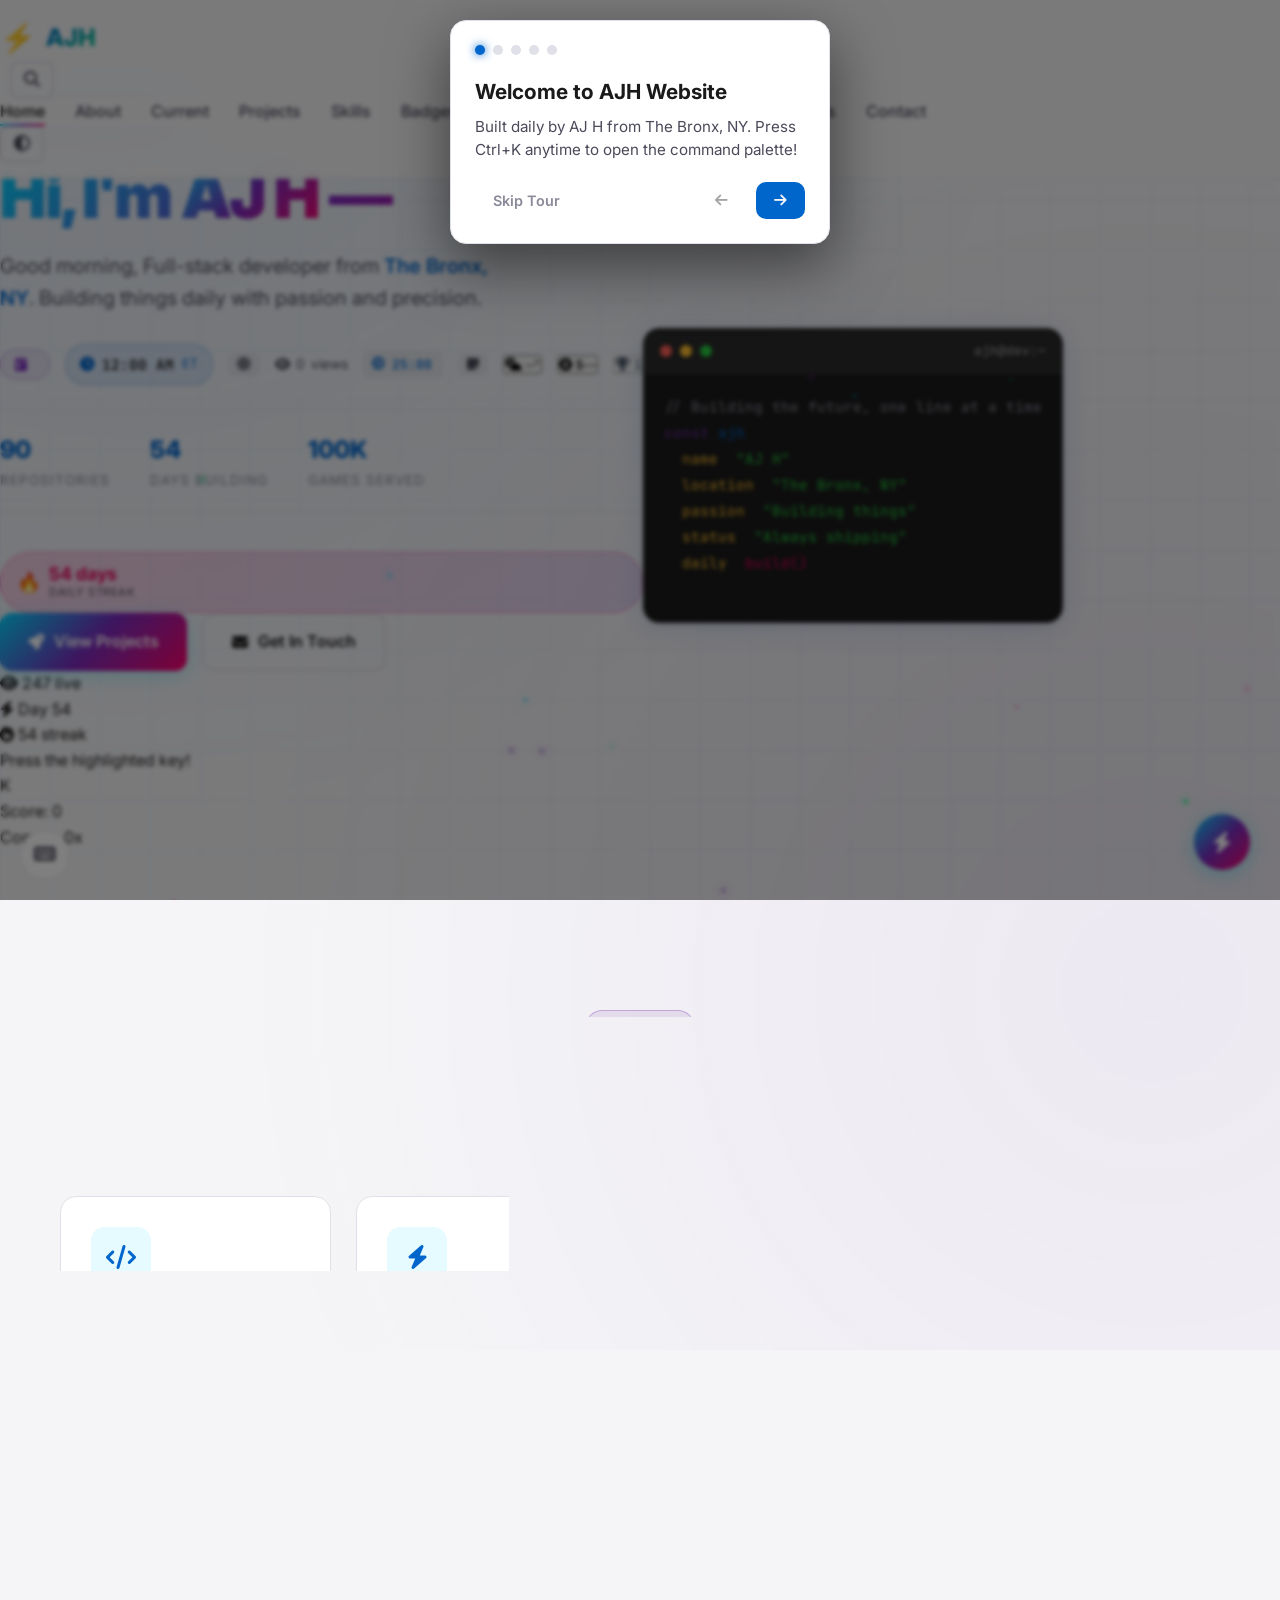
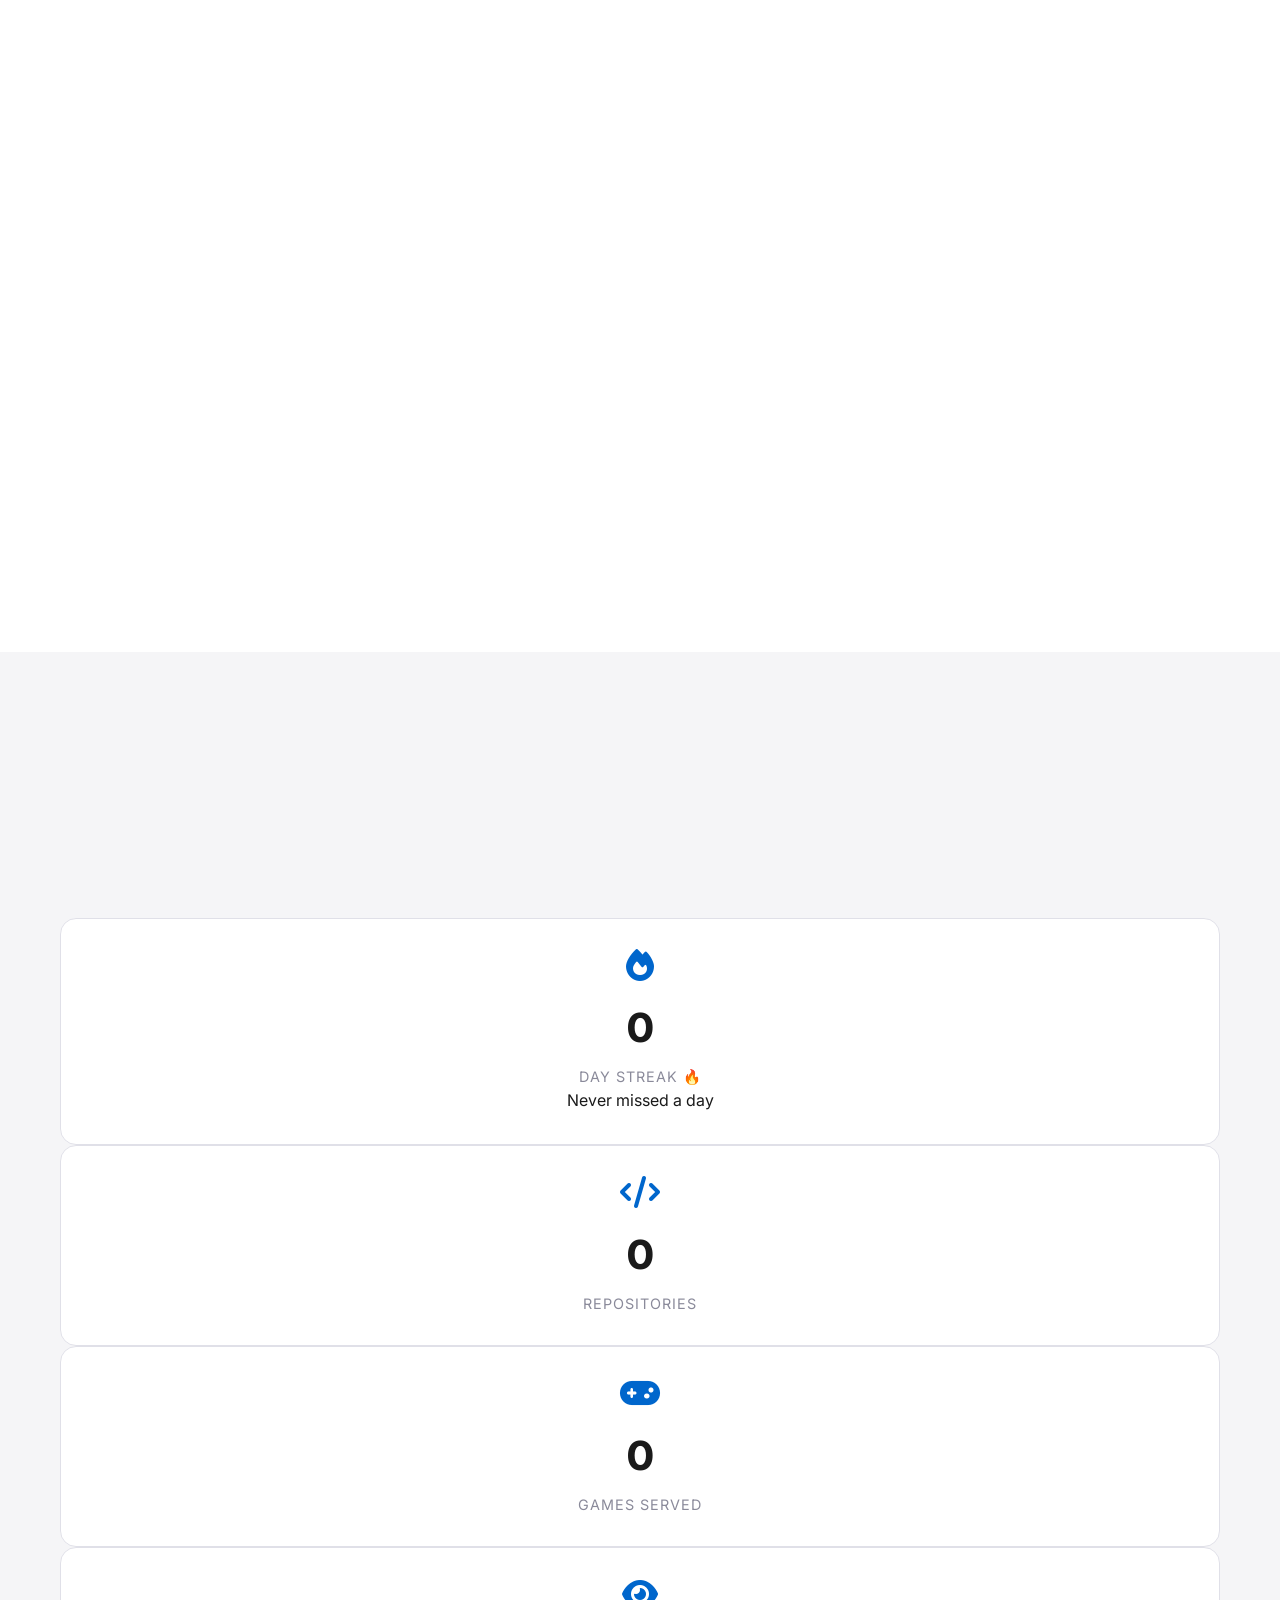
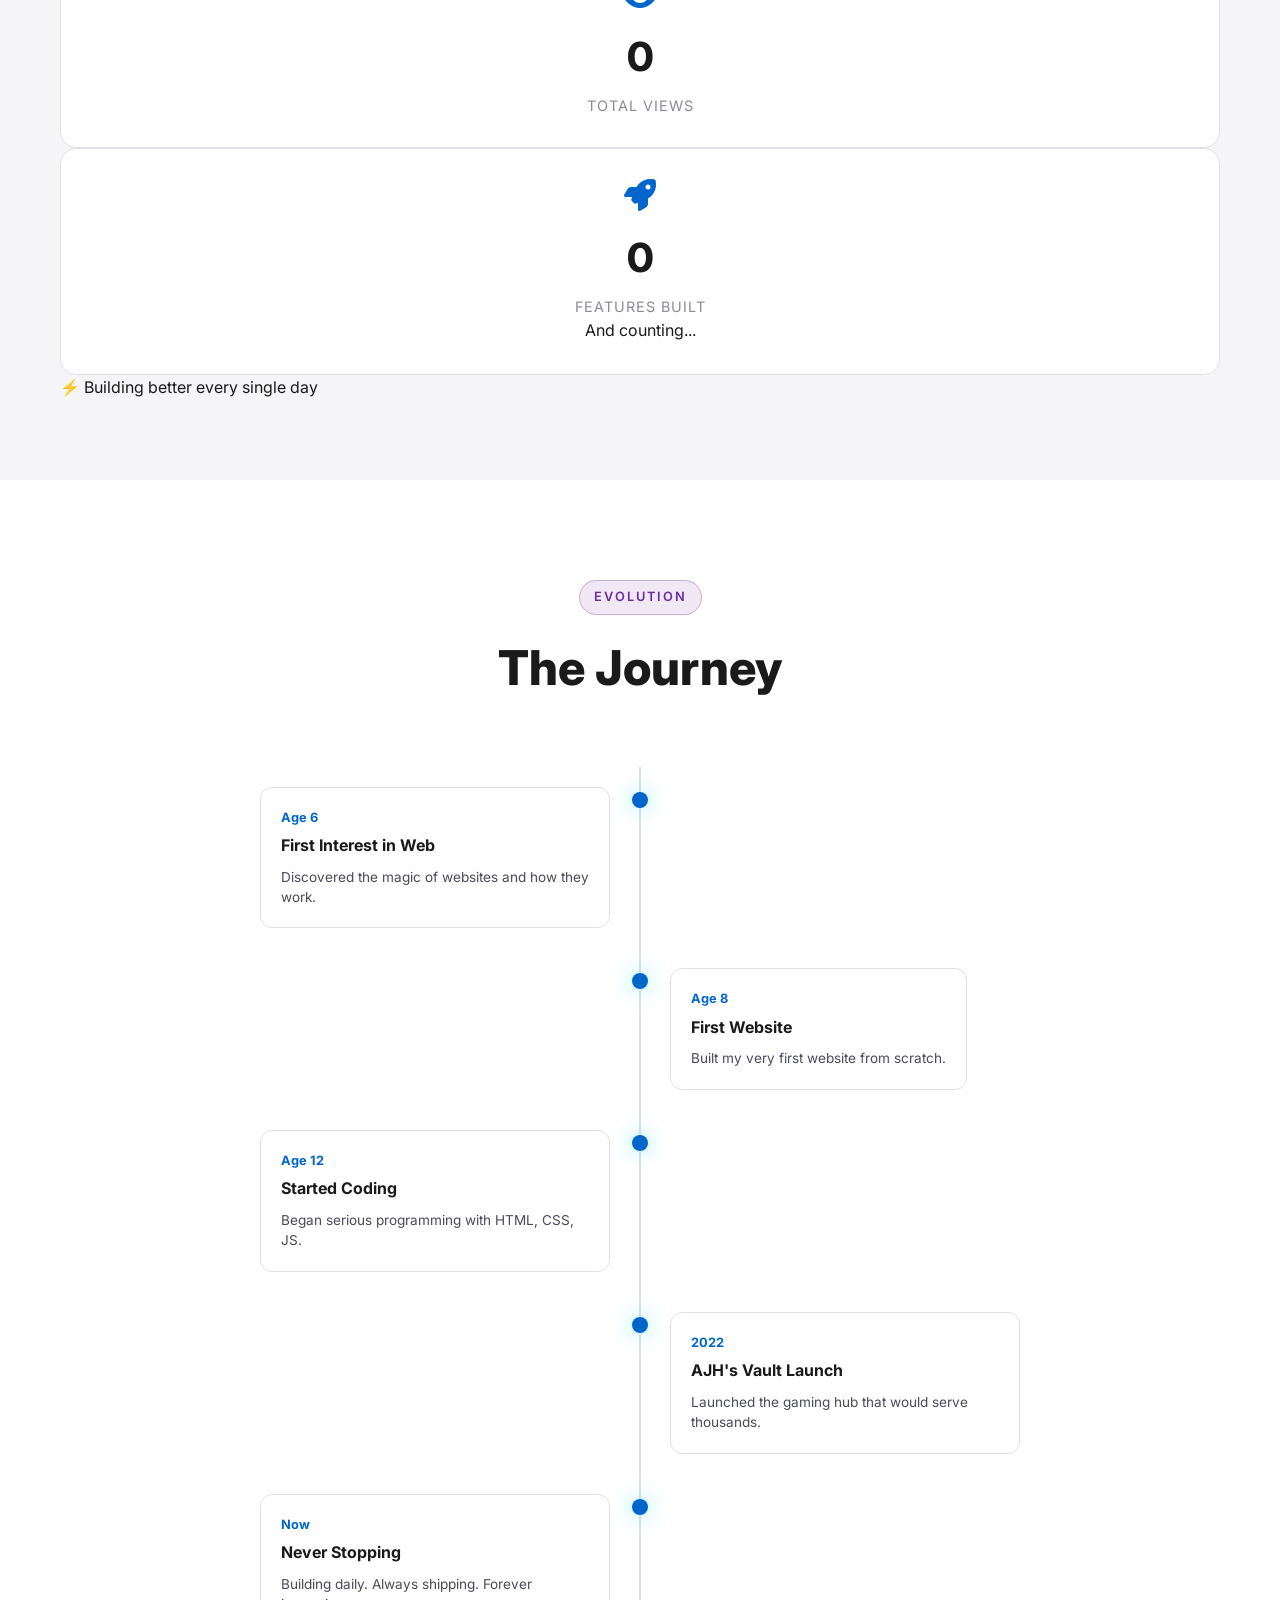
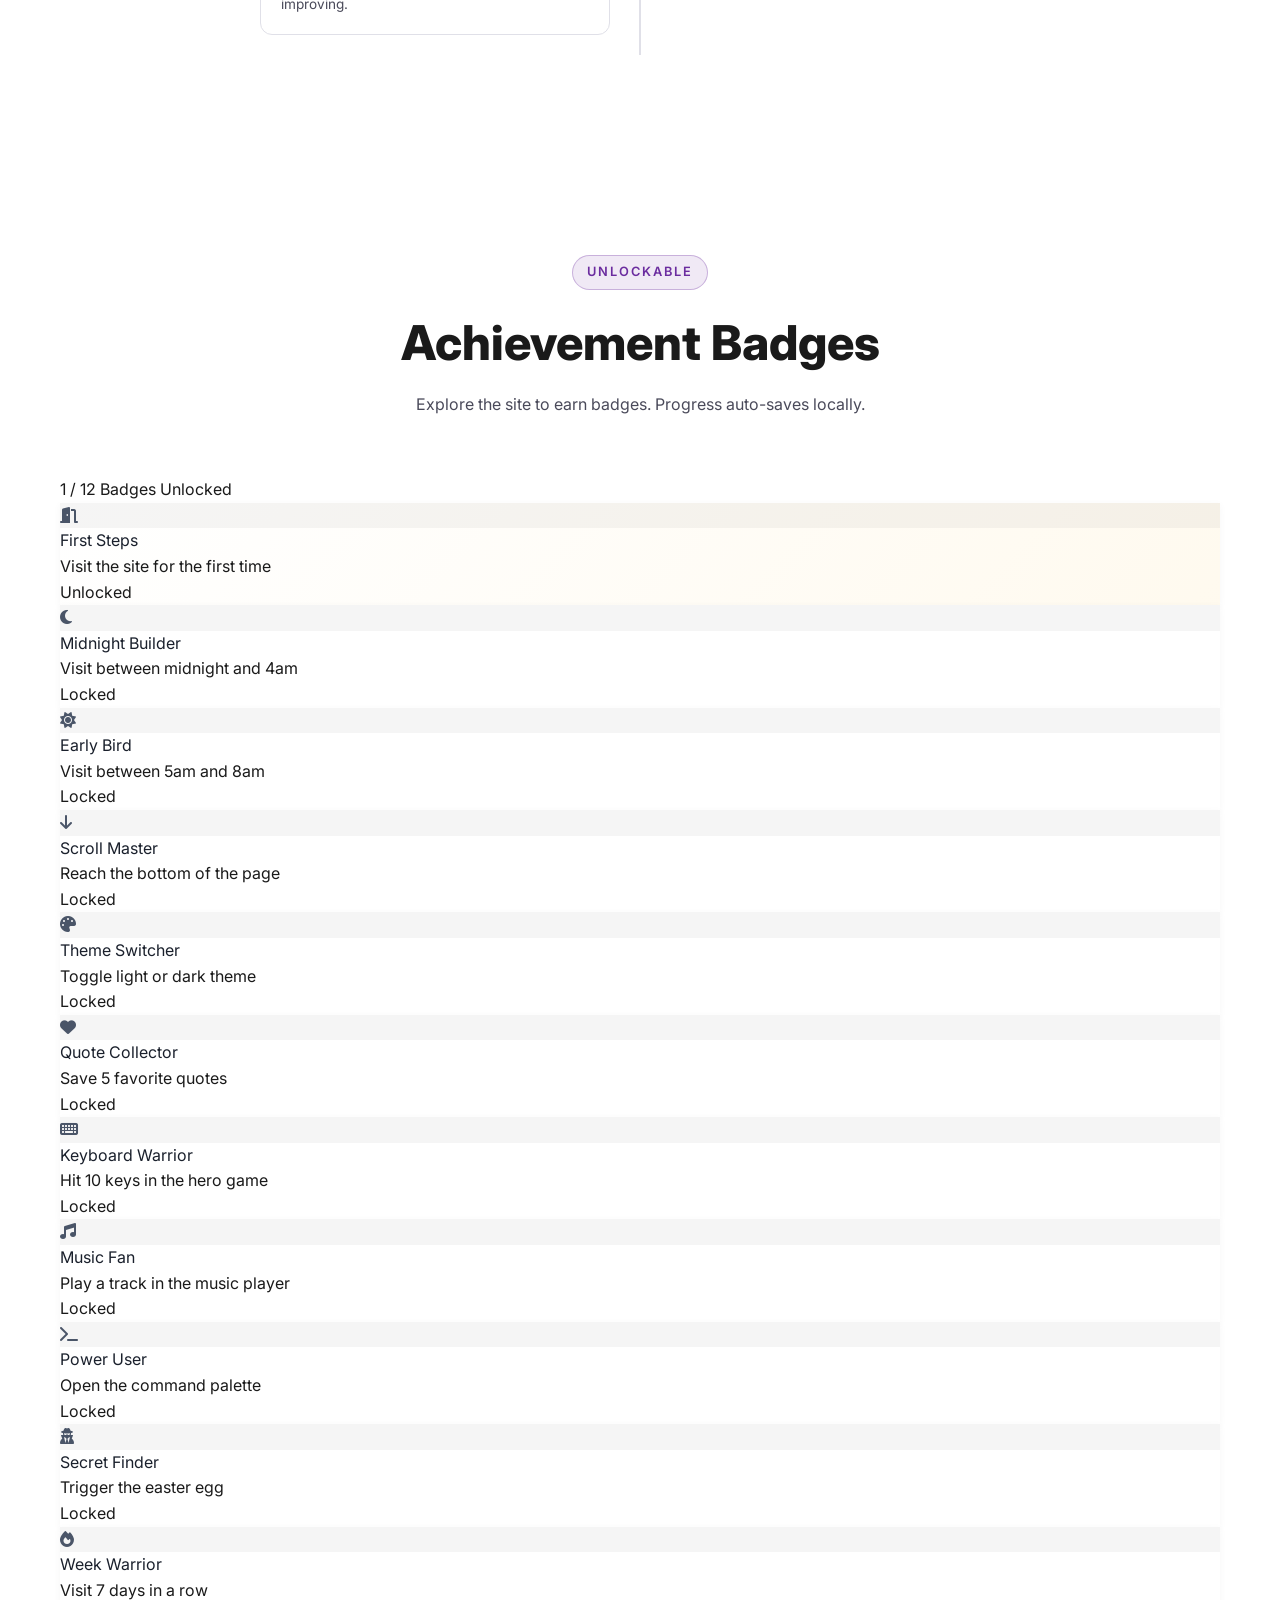
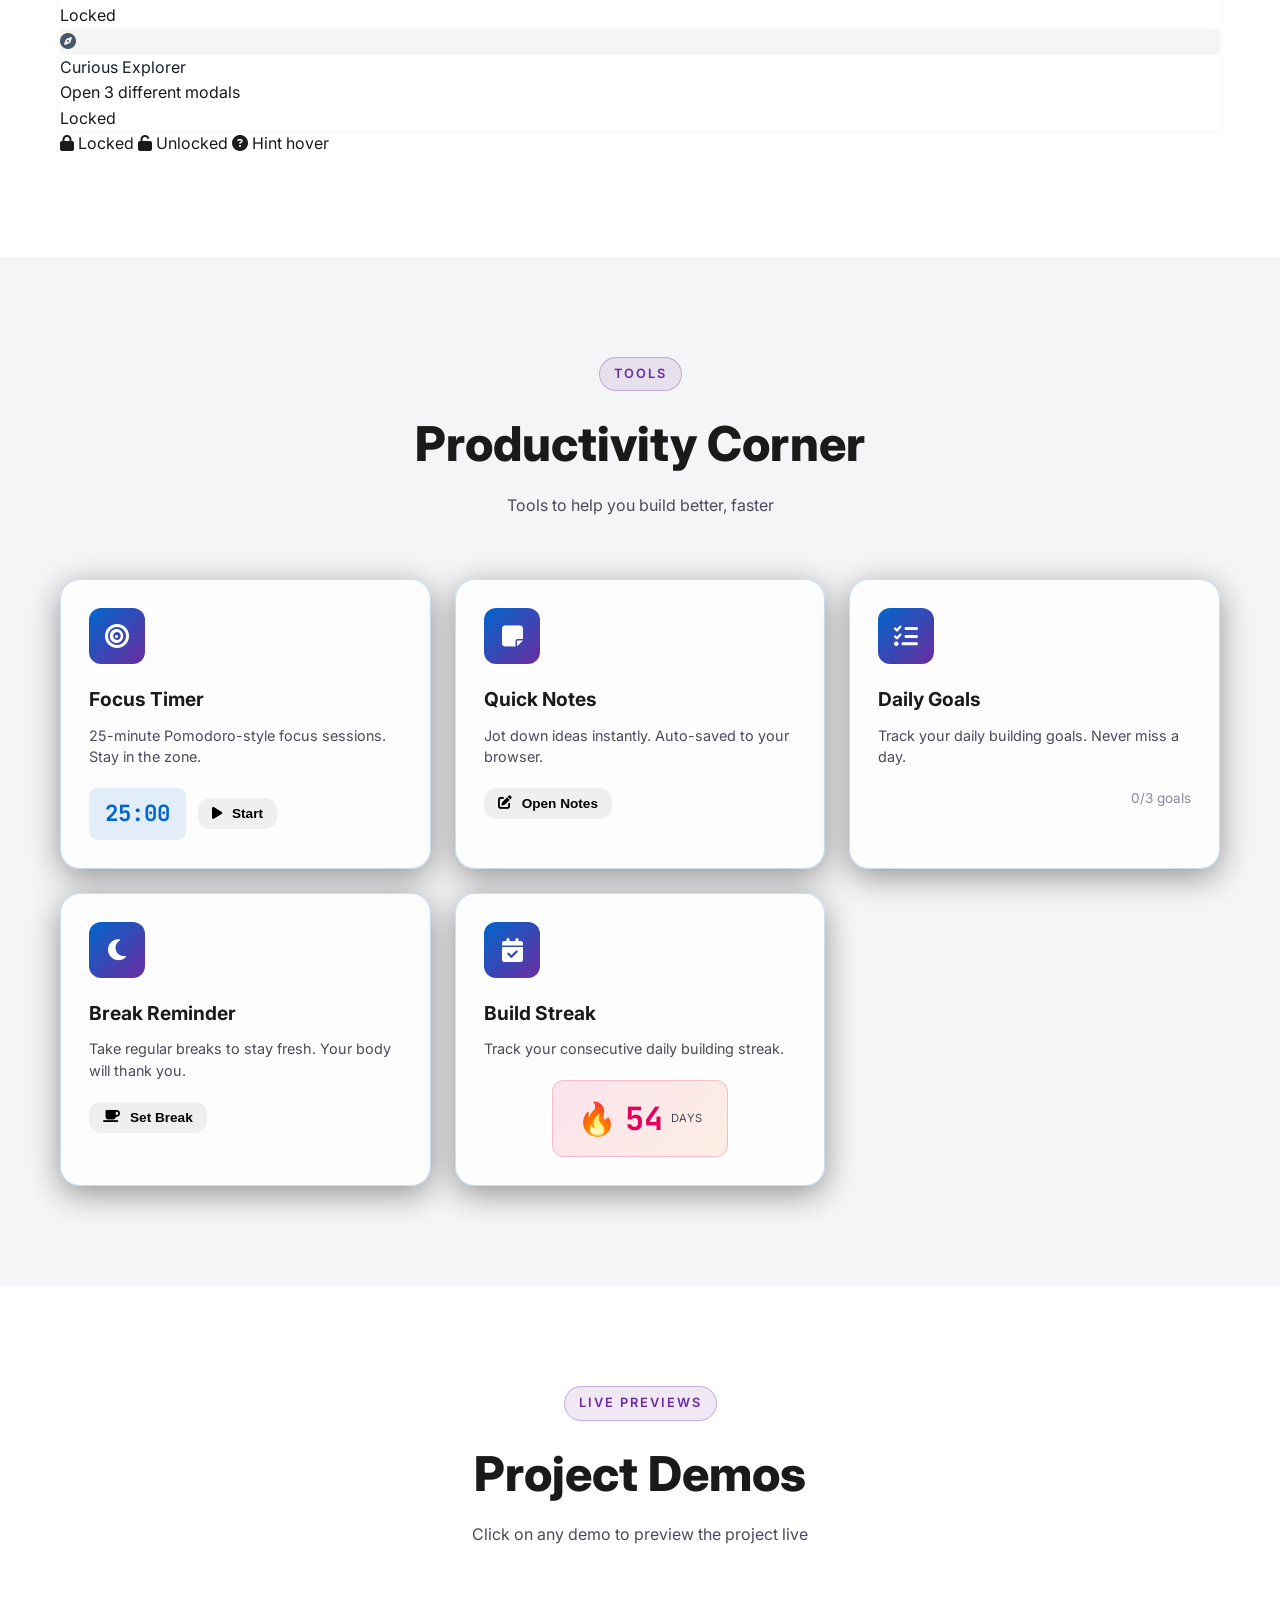
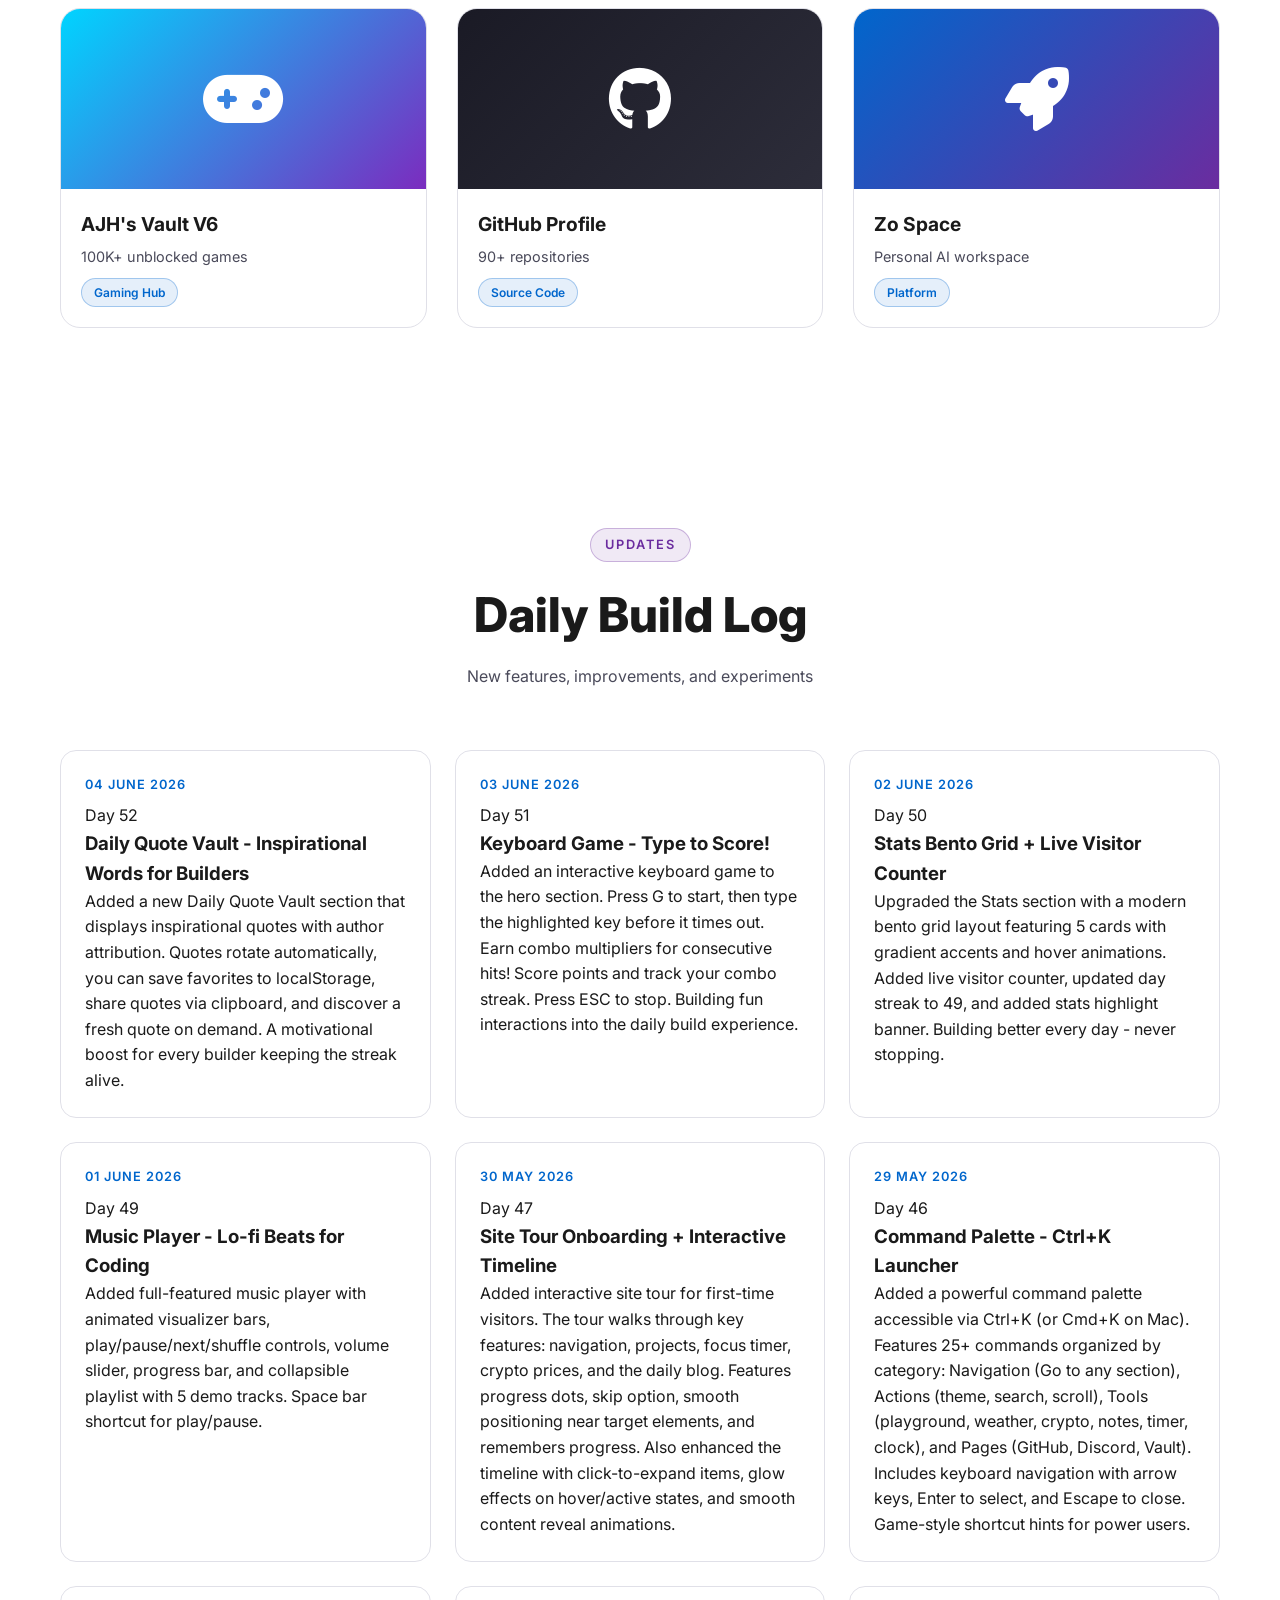
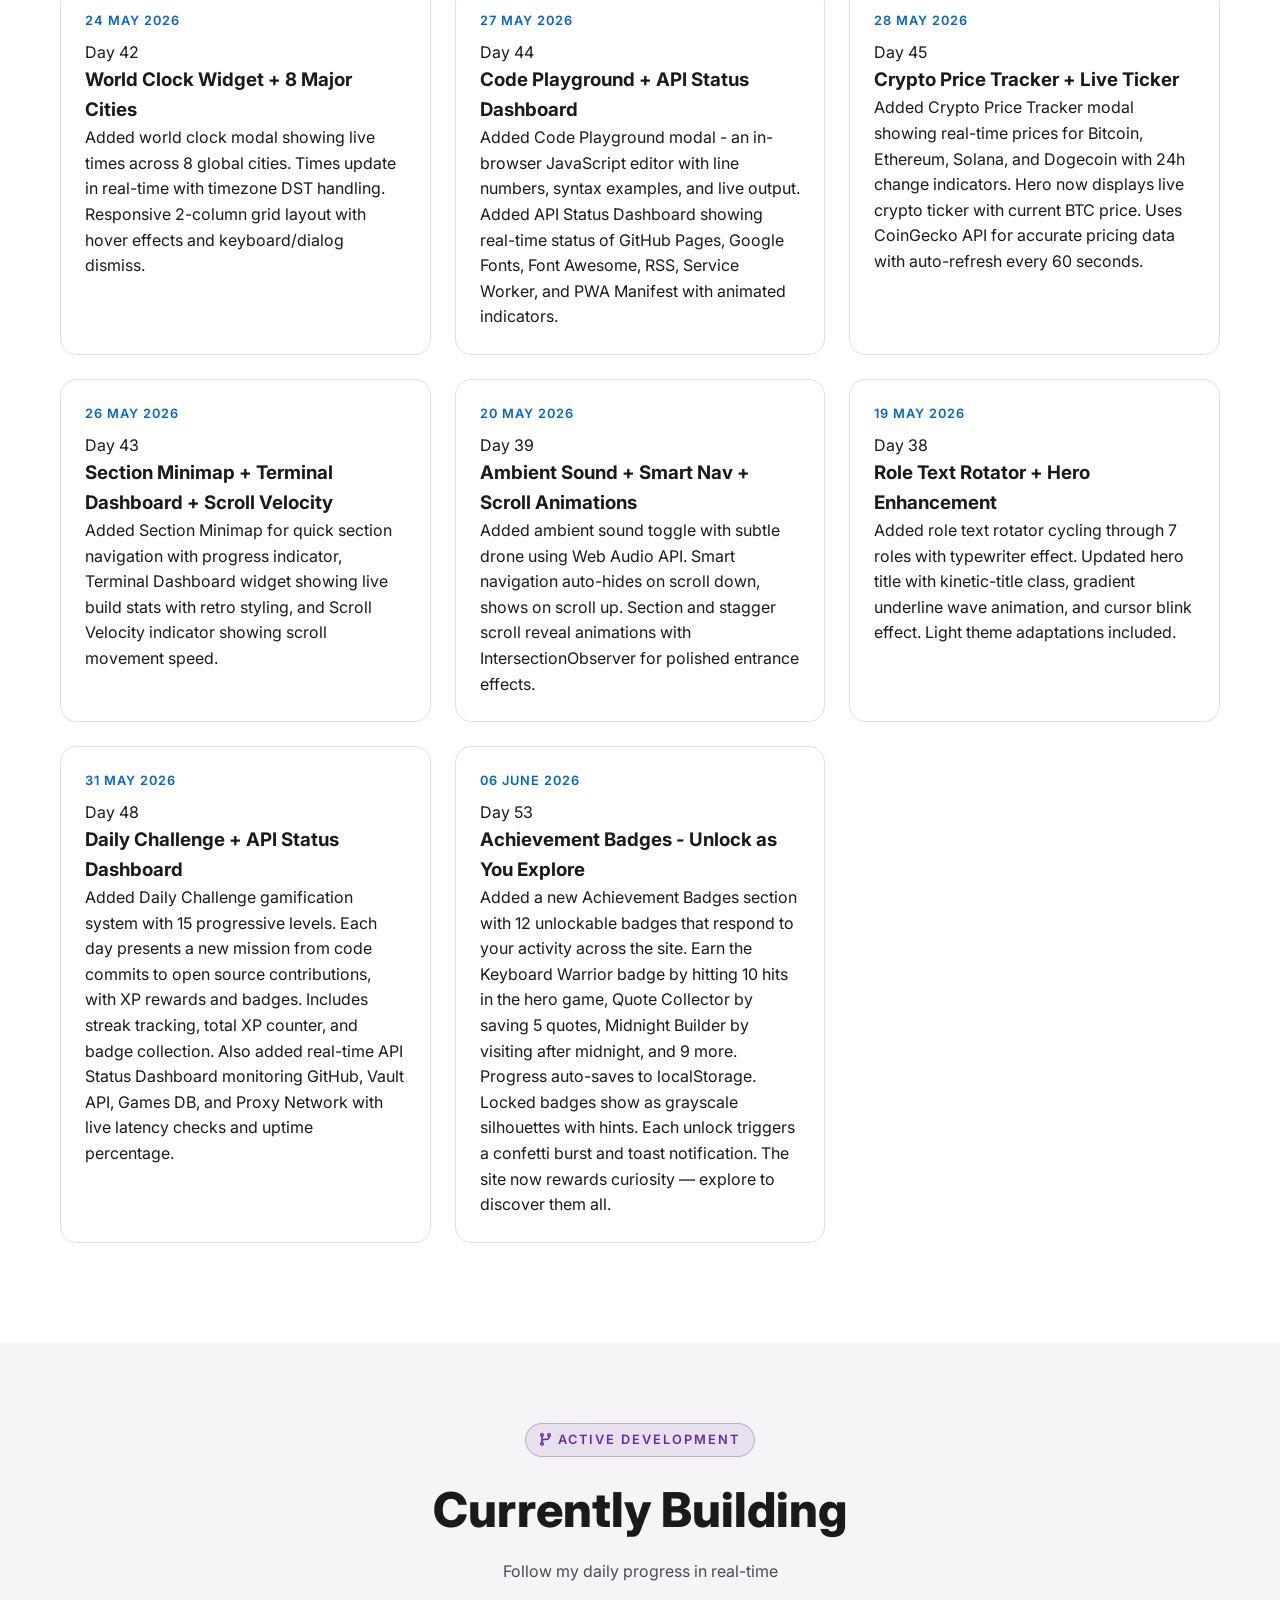
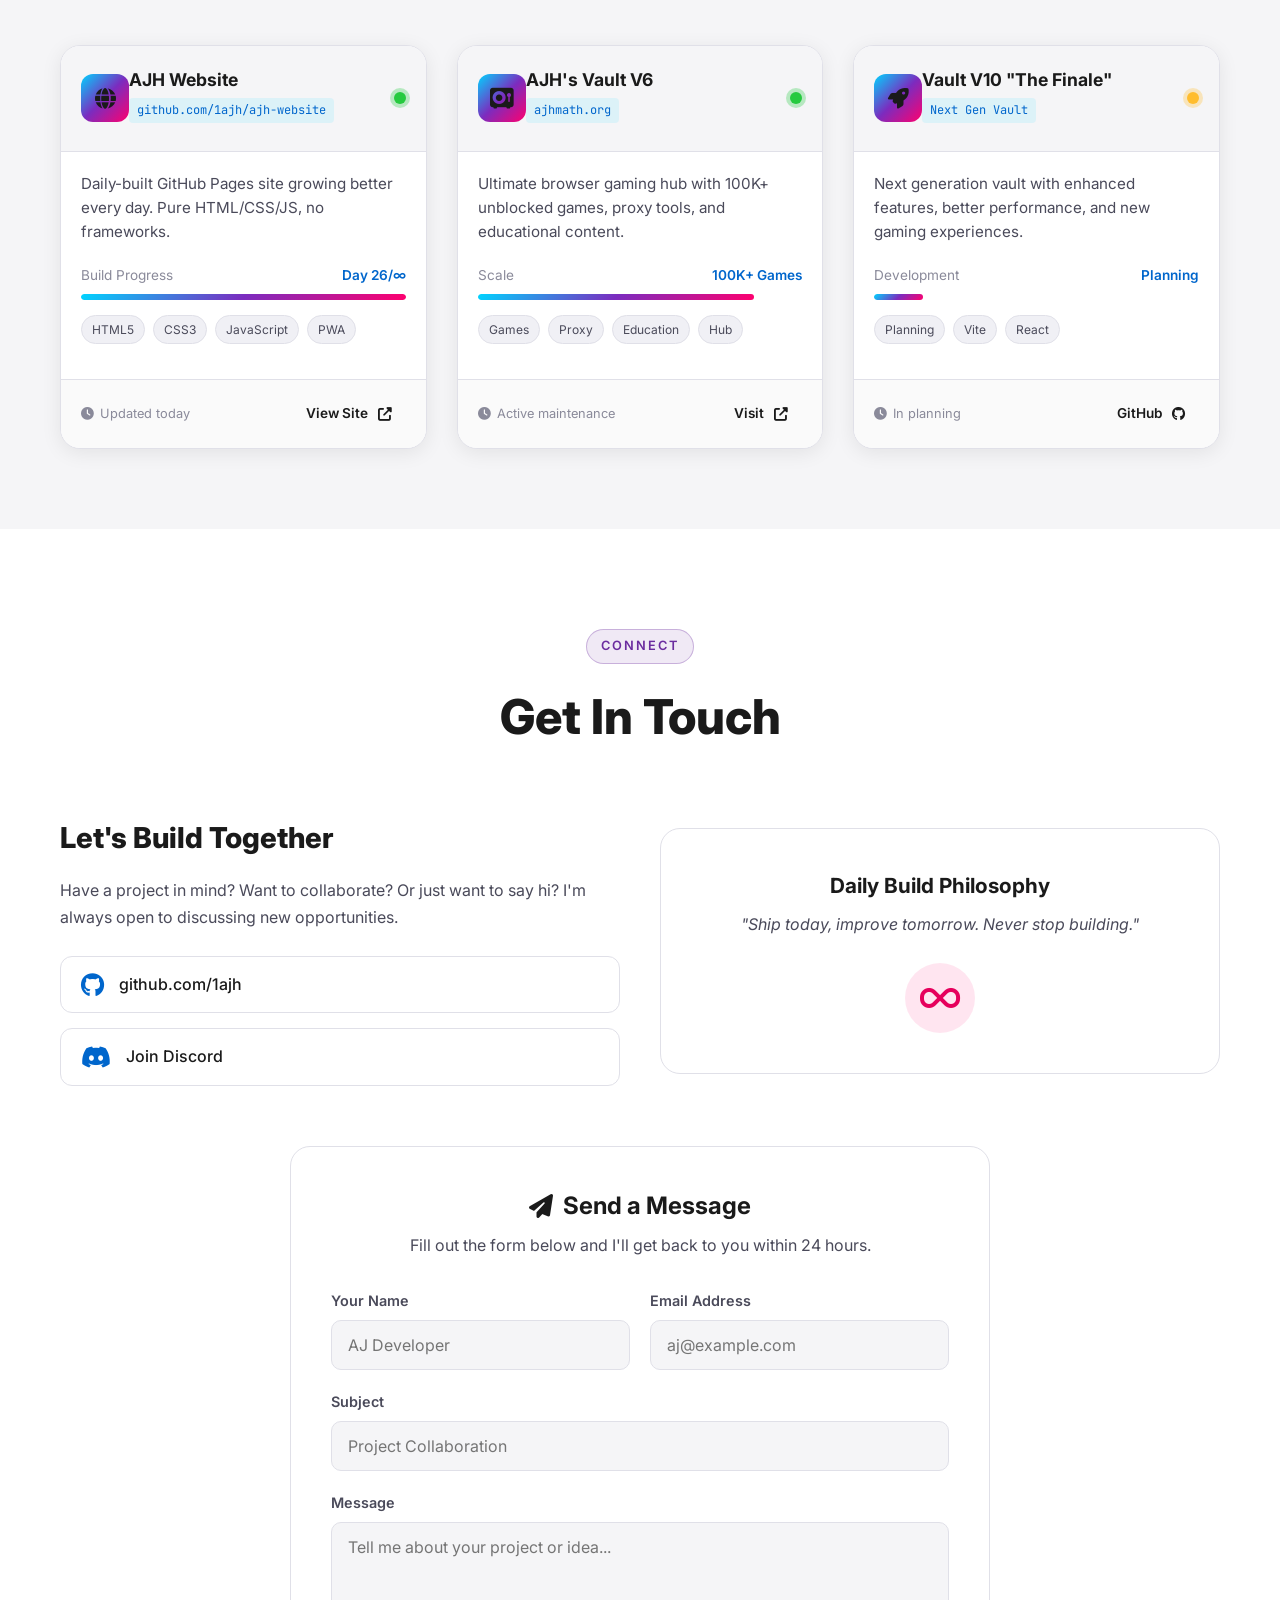
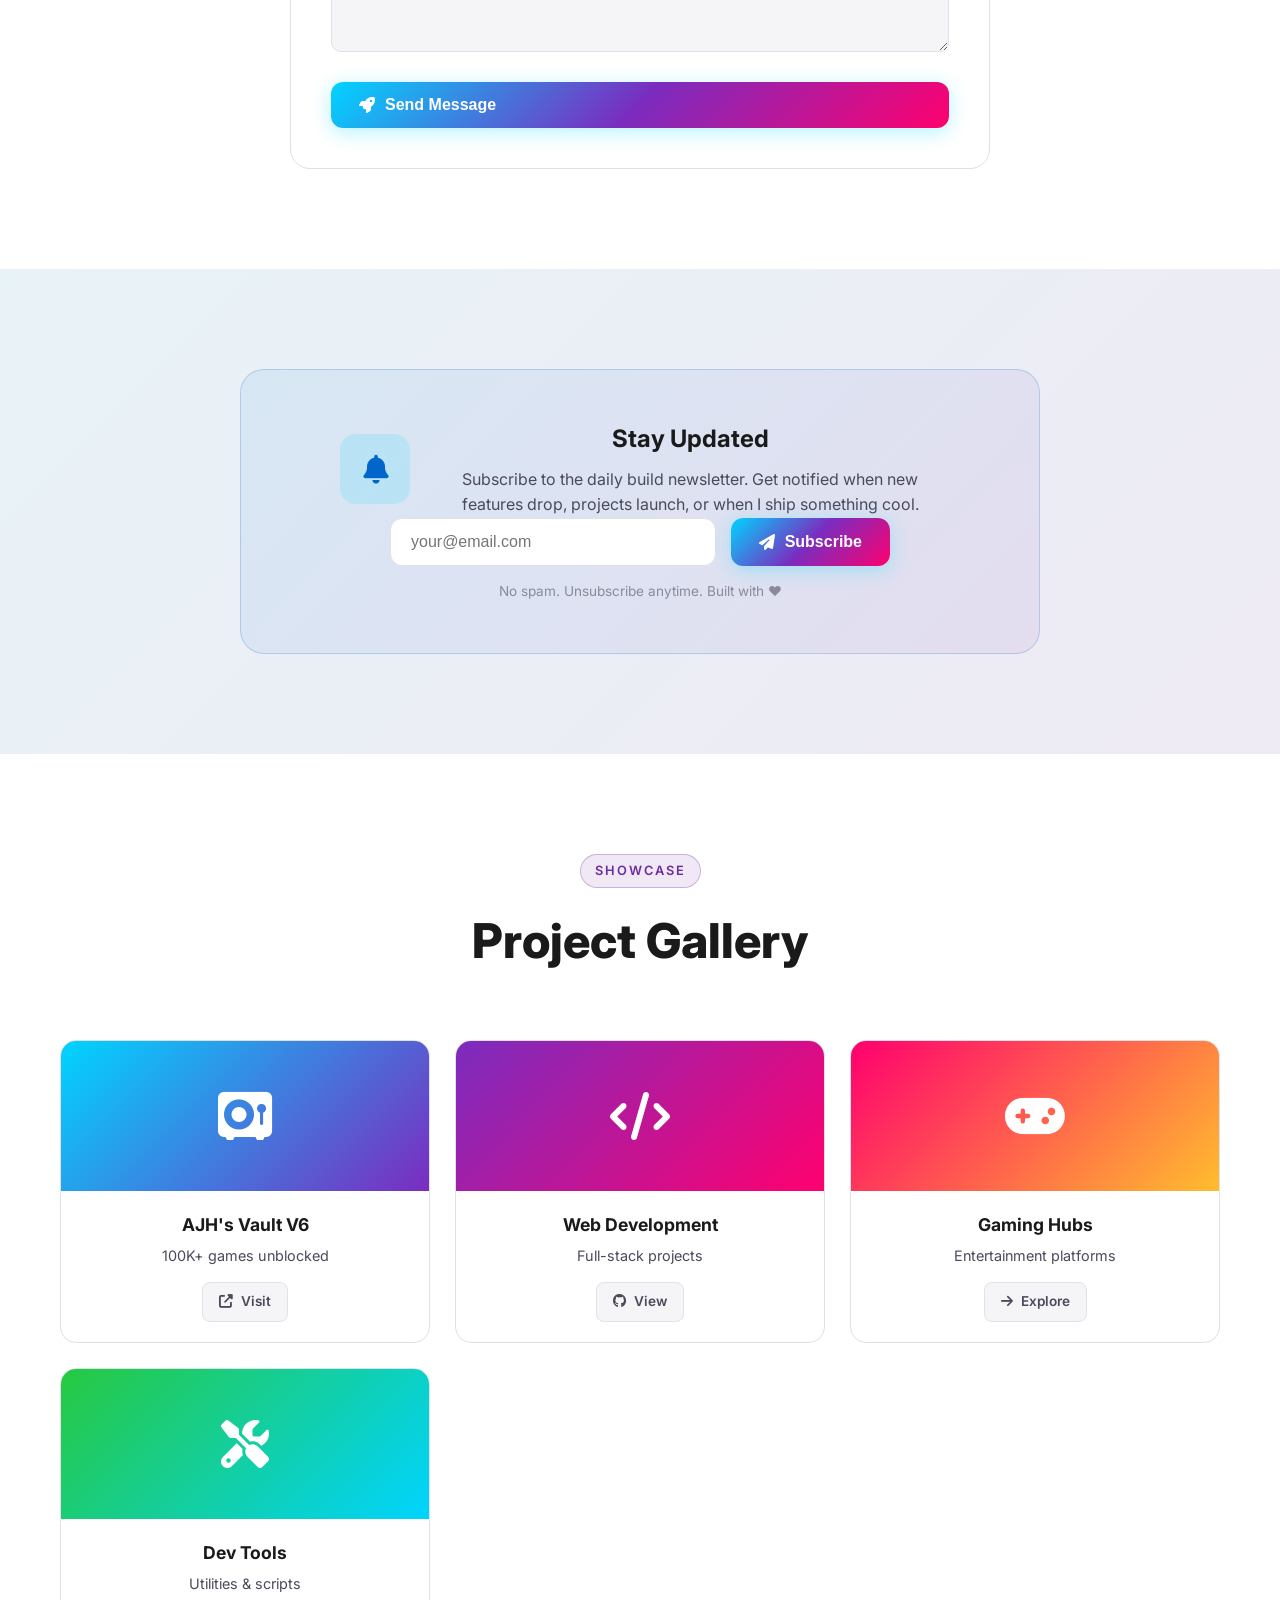
<file: index.html>
<!DOCTYPE html>
<html lang="en">
<head>
    <meta charset="UTF-8">
    <meta name="viewport" content="width=device-width, initial-scale=1.0">
    <title>AJH | Developer & Builder</title>
    <meta name="description" content="AJ H - Full-stack developer from The Bronx, NY. Building things daily.">
    <meta name="theme-color" content="#00d4ff">
    <link rel="canonical" href="https://ajhs.github.io">
    <meta name="keywords" content="AJ H, developer, builder, The Bronx, gaming hub, vault, unblocked games, full-stack">
    <meta name="author" content="AJ H">
    
    <!-- Open Graph -->
    <meta property="og:title" content="AJH | Developer & Builder">
    <meta property="og:description" content="Full-stack developer building things daily from The Bronx.">
    <meta property="og:type" content="website">
    <meta property="og:url" content="https://ajhs.github.io">
    <meta property="og:image" content="https://ajhs.github.io/images/og-card.svg">
    
    <!-- Twitter Card -->
    <meta name="twitter:card" content="summary_large_image">
    <meta name="twitter:creator" content="@1ajh">
    <meta name="twitter:title" content="AJH | Developer & Builder">
    <meta name="twitter:description" content="Full-stack developer building things daily from The Bronx.">
    
    <!-- Favicon -->
    <link rel="icon" href="/favicon.svg" type="image/svg+xml">
    <link rel="apple-touch-icon" href="/favicon.svg">
    
    <!-- PWA / Manifest -->
    <link rel="manifest" href="/manifest.json">
    <meta name="mobile-web-app-capable" content="yes">
    <meta name="apple-mobile-web-app-capable" content="yes">
    <meta name="apple-mobile-web-app-status-bar-style" content="black-translucent">
    <meta name="apple-mobile-web-app-title" content="AJH">
    
    <!-- Fonts -->
    <link rel="preconnect" href="https://fonts.googleapis.com">
    <link rel="preconnect" href="https://fonts.gstatic.com" crossorigin>
    <link href="https://fonts.googleapis.com/css2?family=Inter:wght@300;400;500;600;700;800;900&family=JetBrains+Mono:wght@400;500&display=swap" rel="stylesheet">
    
    <!-- Icons -->
    <link rel="stylesheet" href="https://cdnjs.cloudflare.com/ajax/libs/font-awesome/6.5.1/css/all.min.css">
    
    <link rel="stylesheet" href="css/style.css">
    <link rel="stylesheet" href="css/theme.css">
</head>
<body>
    <!-- Loading Screen -->
    <div class="loader-wrapper" id="loader">
        <div class="loader-content">
            <div class="loader-icon">
                <span class="brand-icon">⚡</span>
            </div>
            <div class="loader-bar">
                <div class="loader-progress" id="loader-progress"></div>
            </div>
            <div class="loader-text">Building your experience...</div>
        </div>
    </div>
    <!-- Animated Background -->
    <div class="bg-grid"></div>
    <div class="bg-glow"></div>
    
    <!-- Reading Progress Bar -->
    <div class="reading-progress" id="reading-progress">
        <div class="reading-progress-bar" id="reading-progress-bar"></div>
    </div>

    <!-- Navigation -->
    <nav class="navbar nav-hidden">
        <div class="nav-brand">
            <span class="brand-icon">⚡</span>
            <span class="brand-text">AJH</span>
        </div>
        <div class="nav-search-wrapper">
            <button class="nav-search-btn" id="nav-search-btn" aria-label="Search">
                <i class="fas fa-search"></i>
            </button>
            <div class="nav-search-modal" id="nav-search-modal">
                <div class="search-container">
                    <input type="text" class="search-input" id="search-input" placeholder="Search projects, sections..." autocomplete="off">
                    <button class="search-close" id="search-close" aria-label="Close search">
                        <i class="fas fa-times"></i>
                    </button>
                    <div class="search-results" id="search-results"></div>
                    <div class="search-hints" id="search-hints">
                        <span class="hint-label">Quick links:</span>
                        <button class="hint-tag" data-section="#projects">Projects</button>
                        <button class="hint-tag" data-section="#stats">Stats</button>
                        <button class="hint-tag" data-section="#blog">Blog</button>
                        <button class="hint-tag" data-section="#contact">Contact</button>
                    </div>
                </div>
            </div>
        </div>
        <button class="nav-toggle" aria-label="Toggle navigation">
            <span></span>
            <span></span>
            <span></span>
        </button>
        <ul class="nav-links">
            <li><a href="#home" class="active">Home</a></li>
            <li><a href="#about">About</a></li>
            <li><a href="#current">Current</a></li>
            <li><a href="#projects">Projects</a></li>
            <li><a href="#skills">Skills</a></li>
            <li><a href="#badges">Badges</a></li>
            <li><a href="#quotes">Quotes</a></li>
            <li><a href="#stats">Stats</a></li>
            <li><a href="#journey">Journey</a></li>
            <li><a href="#faq">FAQ</a></li>
            <li><a href="#productivity">Tools</a></li>
            <li><a href="#contact">Contact</a></li>
        </ul>
        <button class="theme-toggle" aria-label="Toggle theme">
            <i class="fas fa-adjust"></i>
        </button>
    </nav>

    <!-- Hero Section -->
    <section id="home" class="hero">
        <div class="hero-content">
            <div class="hero-badge">
                <span class="badge-dot"></span>
                Available for projects
            </div>
            <h1 class="hero-title kinetic-title">
                Hi, I'm <span class="gradient-text">AJ H</span> — <span class="role-text" id="role-text"></span>
            </h1>
            <p class="hero-subtitle">
                <span id="time-greeting">Good morning</span>, Full-stack developer from <span class="highlight">The Bronx, NY</span>. 
                Building things daily with passion and precision.
            </p>
            <div class="hero-meta">
                <div class="hero-date" id="hero-date">
                    <i class="fas fa-calendar-day"></i>
                    <span class="date-display" id="date-display"></span>
                </div>
                <div class="hero-clock">
                    <i class="fas fa-clock"></i>
                    <span class="clock-time" id="live-clock">12:00 AM</span>
                    <span class="clock-zone">ET</span>
                </div>
                <button class="world-clock-btn" id="world-clock-btn" aria-label="World clock">
                    <i class="fas fa-globe"></i>
                </button>
                <div class="page-views">
                    <i class="fas fa-eye"></i>
                    <span class="page-views-count">0</span> views
                </div>
                <div class="focus-timer" id="focus-timer">
                    <button class="timer-toggle" id="timer-toggle" aria-label="Focus timer">
                        <i class="fas fa-bullseye"></i>
                        <span class="timer-display" id="timer-display">25:00</span>
                    </button>
                    <div class="timer-controls" id="timer-controls">
                        <button class="timer-btn" id="timer-start" aria-label="Start timer"><i class="fas fa-play"></i></button>
                        <button class="timer-btn" id="timer-reset" aria-label="Reset timer"><i class="fas fa-redo"></i></button>
                    </div>
                </div>
                <button class="notes-btn" id="notes-btn" aria-label="Quick notes">
                    <i class="fas fa-sticky-note"></i>
                </button>
                <button class="weather-btn" id="weather-btn" aria-label="Weather">
                    <i class="fas fa-cloud-sun"></i>
                    <span class="weather-temp" id="weather-temp">--°</span>
                </button>
                <button class="crypto-btn" id="crypto-btn" aria-label="Crypto prices">
                    <i class="fab fa-bitcoin"></i>
                    <span class="crypto-ticker" id="crypto-ticker">$---</span>
                </button>
                <button class="badges-btn" id="badges-btn" aria-label="View badges" title="View your badges">
                    <i class="fas fa-trophy"></i>
                    <span class="badges-count-mini" id="badges-count-mini">0</span>
                </button>
            </div>
            <div class="hero-stats">
                <div class="stat">
                    <span class="stat-value" data-count="90">0</span>
                    <span class="stat-label">Repositories</span>
                </div>
                <div class="stat">
                    <span class="stat-value" data-count="54">0</span>
                    <span class="stat-label">Days Building</span>
                </div>
                <div class="stat">
                    <span class="stat-value" data-count="100000">0</span>
                    <span class="stat-label">Games Served</span>
                </div>
            </div>
            <div class="daily-streak">
                <span class="streak-icon">🔥</span>
                <div class="streak-info">
                    <span class="streak-count">54 days</span>
                    <span class="streak-label">Daily Streak</span>
                </div>
            </div>
            <div class="hero-cta">
                <a href="#projects" class="btn btn-primary liquid-btn magnetic-btn">
                    <i class="fas fa-rocket"></i> View Projects
                </a>
                <a href="#contact" class="btn btn-outline liquid-btn magnetic-btn">
                    <i class="fas fa-envelope"></i> Get In Touch
                </a>
            </div>
            <div class="hero-insights" id="hero-insights">
                <div class="insight-item">
                    <i class="fas fa-eye"></i>
                    <span class="live-count" id="live-view-count">0</span>
                    <span class="insight-label">live</span>
                </div>
                <div class="insight-item">
                    <i class="fas fa-bolt"></i>
                    <span class="insight-value">Day 54</span>
                </div>
                <div class="insight-item">
                    <i class="fas fa-fire"></i>
                    <span class="insight-value">54</span>
                    <span class="insight-label">streak</span>
                </div>
            </div>
            <div class="hero-game" id="hero-game">
                <div class="game-instruction">Press the highlighted key!</div>
                <div class="game-target" id="game-target">K</div>
                <div class="game-score">
                    <span class="game-label">Score:</span>
                    <span class="game-value" id="game-score">0</span>
                </div>
                <div class="game-combo">
                    <span class="game-label">Combo:</span>
                    <span class="game-value" id="game-combo">0x</span>
                </div>
            </div>
        </div>
        <div class="hero-visual">
            <div class="code-window">
                <div class="window-header">
                    <div class="window-dot red"></div>
                    <div class="window-dot yellow"></div>
                    <div class="window-dot green"></div>
                    <span class="window-title">ajh@dev:~</span>
                </div>
                <pre class="window-code"><code><span class="code-comment">// Building the future, one line at a time</span>
<span class="code-keyword">const</span> <span class="code-var">ajh</span> = {
  <span class="code-prop">name</span>: <span class="code-string">"AJ H"</span>,
  <span class="code-prop">location</span>: <span class="code-string">"The Bronx, NY"</span>,
  <span class="code-prop">passion</span>: <span class="code-string">"Building things"</span>,
  <span class="code-prop">status</span>: <span class="code-string">"Always shipping"</span>,
  <span class="code-prop">daily</span>: <span class="code-func">build()</span>
};</code></pre>
            </div>
        </div>
    </section>

    <!-- About Section -->
    <section id="about" class="section">
        <div class="container">
            <div class="section-header">
                <span class="section-tag">Who I Am</span>
                <h2 class="section-title">About Me</h2>
            </div>
            <div class="about-grid">
                <div class="about-card">
                    <div class="about-icon">
                        <i class="fas fa-code"></i>
                    </div>
                    <h3>Developer</h3>
                    <p>Full-stack developer crafting web experiences that are fast, functional, and beautiful. From proxies to games, I build what works.</p>
                </div>
                <div class="about-card">
                    <div class="about-icon">
                        <i class="fas fa-bolt"></i>
                    </div>
                    <h3>Daily Builder</h3>
                    <p>Every day I ship. No excuses, no blockers. If it's worth building, it's worth building now and improving tomorrow.</p>
                </div>
                <div class="about-card">
                    <div class="about-icon">
                        <i class="fas fa-gamepad"></i>
                    </div>
                    <h3>Gaming Hub Creator</h3>
                    <p>Created AJH's Vault - a gaming hub with 100K+ games. Making entertainment accessible to everyone, everywhere.</p>
                </div>
                <div class="about-card">
                    <div class="about-icon">
                        <i class="fas fa-map-marker-alt"></i>
                    </div>
                    <h3>Bronx Native</h3>
                    <p>Repping The Bronx, NY. Where I'm from shapes how I build - resilient, resourceful, and ready for anything.</p>
                </div>
            </div>
        </div>
    </section>

    <!-- Projects Section -->
    <section id="projects" class="section alt-bg">
        <div class="container">
            <div class="section-header">
                <span class="section-tag">Portfolio</span>
                <h2 class="section-title">Projects</h2>
                <p class="section-subtitle">Things I've built and shipped</p>
            </div>
            <div class="project-filter" id="project-filter">
                <button class="filter-btn active" data-filter="all">All Projects</button>
                <button class="filter-btn" data-filter="gaming">Gaming</button>
                <button class="filter-btn" data-filter="tools">Tools</button>
                <button class="filter-btn" data-filter="web">Web Apps</button>
                <button class="filter-btn" data-filter="experimental">Experimental</button>
            </div>
            <div class="projects-grid" id="projects-grid">
                <article class="project-card featured clickable" data-filter="gaming">
                    <div class="project-badge">Flagship</div>
                    <div class="project-header">
                        <div class="project-icon">
                            <i class="fas fa-vault"></i>
                        </div>
                        <div class="project-links">
                            <a href="https://github.com/1ajh/vaultv6" target="_blank" aria-label="GitHub">
                                <i class="fab fa-github"></i>
                            </a>
                        </div>
                    </div>
                    <h3 class="project-title">AJH's Vault V6</h3>
                    <p class="project-desc">100K+ games unblocked gaming hub. The ultimate UBG experience with proxy, educational tools, apps, and endless customization.</p>
                    <div class="project-tags">
                        <span>JavaScript</span>
                        <span>Proxy</span>
                        <span>Gaming</span>
                        <span>UV</span>
                    </div>
                    <div class="project-stats">
                        <span><i class="fas fa-star"></i> 100K+ Games</span>
                        <span><i class="fas fa-users"></i> Thousands Daily</span>
                    </div>
                </article>

                <article class="project-card" data-filter="gaming">
                    <div class="project-header">
                        <div class="project-icon small">
                            <i class="fas fa-vault"></i>
                        </div>
                        <div class="project-links">
                            <a href="#" aria-label="GitHub">
                                <i class="fab fa-github"></i>
                            </a>
                        </div>
                    </div>
                    <h3 class="project-title">vault-v6f</h3>
                    <p class="project-desc">Enhanced vault variant with additional features and optimizations.</p>
                    <div class="project-tags">
                        <span>JavaScript</span>
                        <span>UV</span>
                    </div>
                </article>

                <article class="project-card" data-filter="gaming">
                    <div class="project-header">
                        <div class="project-icon small">
                            <i class="fas fa-vault"></i>
                        </div>
                        <div class="project-links">
                            <a href="#" aria-label="GitHub">
                                <i class="fab fa-github"></i>
                            </a>
                        </div>
                    </div>
                    <h3 class="project-title">ajhs-vault-v10</h3>
                    <p class="project-desc">"The Finale" - The culmination of everything learned. The final vault iteration.</p>
                    <div class="project-tags">
                        <span>JavaScript</span>
                        <span>UV</span>
                        <span>Final</span>
                    </div>
                </article>

                <article class="project-card coming-soon" data-filter="experimental">
                    <div class="project-header">
                        <div class="project-icon small">
                            <i class="fas fa-construction"></i>
                        </div>
                    </div>
                    <h3 class="project-title">Coming Soon</h3>
                    <p class="project-desc">New projects in development. Follow me to stay updated.</p>
                    <div class="project-tags">
                        <span>Building...</span>
                    </div>
                </article>
            </div>
        </div>
    </section>

    <!-- Project Detail Modal -->
    <div class="project-modal" id="project-modal">
        <div class="project-modal-content">
            <div class="project-modal-header">
                <div class="project-modal-icon" id="modal-icon">
                    <i class="fas fa-vault"></i>
                </div>
                <div class="project-modal-title-wrap">
                    <h3 class="project-modal-title" id="modal-title">Project Name</h3>
                    <span class="project-modal-badge" id="modal-badge">Category</span>
                </div>
                <button class="project-modal-close" id="modal-close" aria-label="Close modal">
                    <i class="fas fa-times"></i>
                </button>
            </div>
            <div class="project-modal-body">
                <div class="project-modal-desc" id="modal-desc">
                    <p>Project description goes here...</p>
                </div>
                <div class="project-modal-tech" id="modal-tech">
                    <h4><i class="fas fa-code"></i> Tech Stack</h4>
                    <div class="tech-tags" id="modal-tech-tags"></div>
                </div>
                <div class="project-modal-stats" id="modal-stats">
                    <div class="modal-stat">
                        <i class="fas fa-star"></i>
                        <span id="modal-stars">0</span> Stars
                    </div>
                    <div class="modal-stat">
                        <i class="fas fa-code-branch"></i>
                        <span id="modal-forks">0</span> Forks
                    </div>
                    <div class="modal-stat">
                        <i class="fas fa-eye"></i>
                        <span id="modal-views">0</span> Views
                    </div>
                </div>
            </div>
            <div class="project-modal-footer">
                <a href="#" class="btn btn-primary btn-sm" id="modal-github" target="_blank">
                    <i class="fab fa-github"></i> View Code
                </a>
                <a href="#" class="btn btn-outline btn-sm" id="modal-live" target="_blank">
                    <i class="fas fa-external-link-alt"></i> Live Demo
                </a>
            </div>
        </div>
    </div>

    <!-- World Clock Modal -->
    <div class="world-clock-modal" id="world-clock-modal">
        <div class="world-clock-content">
            <div class="world-clock-header">
                <h3><i class="fas fa-globe"></i> World Clock</h3>
                <button class="world-clock-close" id="world-clock-close" aria-label="Close">
                    <i class="fas fa-times"></i>
                </button>
            </div>
            <div class="world-clock-grid">
                <div class="world-clock-item">
                    <div class="world-clock-city">New York</div>
                    <div class="world-clock-time" id="wc-new-york">--:--</div>
                    <div class="world-clock-zone">EST/EDT</div>
                </div>
                <div class="world-clock-item">
                    <div class="world-clock-city">Los Angeles</div>
                    <div class="world-clock-time" id="wc-la">--:--</div>
                    <div class="world-clock-zone">PST/PDT</div>
                </div>
                <div class="world-clock-item">
                    <div class="world-clock-city">London</div>
                    <div class="world-clock-time" id="wc-london">--:--</div>
                    <div class="world-clock-zone">GMT/BST</div>
                </div>
                <div class="world-clock-item">
                    <div class="world-clock-city">Tokyo</div>
                    <div class="world-clock-time" id="wc-tokyo">--:--</div>
                    <div class="world-clock-zone">JST</div>
                </div>
                <div class="world-clock-item">
                    <div class="world-clock-city">Sydney</div>
                    <div class="world-clock-time" id="wc-sydney">--:--</div>
                    <div class="world-clock-zone">AEST/AEDT</div>
                </div>
                <div class="world-clock-item">
                    <div class="world-clock-city">Dubai</div>
                    <div class="world-clock-time" id="wc-dubai">--:--</div>
                    <div class="world-clock-zone">GST</div>
                </div>
                <div class="world-clock-item">
                    <div class="world-clock-city">Berlin</div>
                    <div class="world-clock-time" id="wc-berlin">--:--</div>
                    <div class="world-clock-zone">CET/CEST</div>
                </div>
                <div class="world-clock-item">
                    <div class="world-clock-city">Singapore</div>
                    <div class="world-clock-time" id="wc-singapore">--:--</div>
                    <div class="world-clock-zone">SGT</div>
                </div>
            </div>
        </div>
    </div>

    <!-- Skills Section -->
    <section id="skills" class="section alt-bg">
        <div class="container">
            <div class="section-header">
                <span class="section-tag">Expertise</span>
                <h2 class="section-title">Skills & Stack</h2>
            </div>
            <div class="skills-filter" id="skills-filter">
                <button class="filter-btn active" data-filter="all">All</button>
                <button class="filter-btn" data-filter="frontend">Frontend</button>
                <button class="filter-btn" data-filter="backend">Backend</button>
                <button class="filter-btn" data-filter="devops">DevOps</button>
                <button class="filter-btn" data-filter="special">Special</button>
            </div>
            <div class="skills-grid" id="skills-grid">
                <div class="skill-category" data-category="frontend">
                    <div class="skill-category-header">
                        <i class="fas fa-code"></i>
                        <h3>Frontend</h3>
                    </div>
                    <div class="skill-items">
                        <div class="skill-item" data-skill="html">
                            <div class="skill-info">
                                <span class="skill-name">HTML/CSS</span>
                                <span class="skill-percent">95%</span>
                            </div>
                            <div class="skill-bar">
                                <div class="skill-fill" data-width="95"></div>
                            </div>
                        </div>
                        <div class="skill-item" data-skill="javascript">
                            <div class="skill-info">
                                <span class="skill-name">JavaScript/TypeScript</span>
                                <span class="skill-percent">92%</span>
                            </div>
                            <div class="skill-bar">
                                <div class="skill-fill" data-width="92"></div>
                            </div>
                        </div>
                        <div class="skill-item" data-skill="react">
                            <div class="skill-info">
                                <span class="skill-name">React/Vue</span>
                                <span class="skill-percent">88%</span>
                            </div>
                            <div class="skill-bar">
                                <div class="skill-fill" data-width="88"></div>
                            </div>
                        </div>
                        <div class="skill-item" data-skill="responsive">
                            <div class="skill-info">
                                <span class="skill-name">Responsive Design</span>
                                <span class="skill-percent">90%</span>
                            </div>
                            <div class="skill-bar">
                                <div class="skill-fill" data-width="90"></div>
                            </div>
                        </div>
                    </div>
                </div>
                <div class="skill-category" data-category="backend">
                    <div class="skill-category-header">
                        <i class="fas fa-server"></i>
                        <h3>Backend</h3>
                    </div>
                    <div class="skill-items">
                        <div class="skill-item" data-skill="node">
                            <div class="skill-info">
                                <span class="skill-name">Node.js/Express</span>
                                <span class="skill-percent">90%</span>
                            </div>
                            <div class="skill-bar">
                                <div class="skill-fill" data-width="90"></div>
                            </div>
                        </div>
                        <div class="skill-item" data-skill="python">
                            <div class="skill-info">
                                <span class="skill-name">Python/FastAPI</span>
                                <span class="skill-percent">85%</span>
                            </div>
                            <div class="skill-bar">
                                <div class="skill-fill" data-width="85"></div>
                            </div>
                        </div>
                        <div class="skill-item" data-skill="database">
                            <div class="skill-info">
                                <span class="skill-name">Databases (SQL/NoSQL)</span>
                                <span class="skill-percent">88%</span>
                            </div>
                            <div class="skill-bar">
                                <div class="skill-fill" data-width="88"></div>
                            </div>
                        </div>
                        <div class="skill-item" data-skill="api">
                            <div class="skill-info">
                                <span class="skill-name">REST/APIs</span>
                                <span class="skill-percent">92%</span>
                            </div>
                            <div class="skill-bar">
                                <div class="skill-fill" data-width="92"></div>
                            </div>
                        </div>
                    </div>
                </div>
                <div class="skill-category" data-category="devops">
                    <div class="skill-category-header">
                        <i class="fas fa-cloud"></i>
                        <h3>DevOps</h3>
                    </div>
                    <div class="skill-items">
                        <div class="skill-item" data-skill="git">
                            <div class="skill-info">
                                <span class="skill-name">Git/GitHub</span>
                                <span class="skill-percent">95%</span>
                            </div>
                            <div class="skill-bar">
                                <div class="skill-fill" data-width="95"></div>
                            </div>
                        </div>
                        <div class="skill-item" data-skill="docker">
                            <div class="skill-info">
                                <span class="skill-name">Docker/Containers</span>
                                <span class="skill-percent">82%</span>
                            </div>
                            <div class="skill-bar">
                                <div class="skill-fill" data-width="82"></div>
                            </div>
                        </div>
                        <div class="skill-item" data-skill="deploy">
                            <div class="skill-info">
                                <span class="skill-name">CI/CD Pipelines</span>
                                <span class="skill-percent">85%</span>
                            </div>
                            <div class="skill-bar">
                                <div class="skill-fill" data-width="85"></div>
                            </div>
                        </div>
                        <div class="skill-item" data-skill="cloud">
                            <div class="skill-info">
                                <span class="skill-name">Cloud Platforms</span>
                                <span class="skill-percent">80%</span>
                            </div>
                            <div class="skill-bar">
                                <div class="skill-fill" data-width="80"></div>
                            </div>
                        </div>
                    </div>
                </div>
                <div class="skill-category" data-category="special">
                    <div class="skill-category-header">
                        <i class="fas fa-star"></i>
                        <h3>Specialties</h3>
                    </div>
                    <div class="skill-items">
                        <div class="skill-item" data-skill="games">
                            <div class="skill-info">
                                <span class="skill-name">Unblocked Games Hub</span>
                                <span class="skill-percent">96%</span>
                            </div>
                            <div class="skill-bar">
                                <div class="skill-fill" data-width="96"></div>
                            </div>
                        </div>
                        <div class="skill-item" data-skill="proxy">
                            <div class="skill-info">
                                <span class="skill-name">Web Proxies</span>
                                <span class="skill-percent">90%</span>
                            </div>
                            <div class="skill-bar">
                                <div class="skill-fill" data-width="90"></div>
                            </div>
                        </div>
                        <div class="skill-item" data-skill="scale">
                            <div class="skill-info">
                                <span class="skill-name">High Traffic Scaling</span>
                                <span class="skill-percent">88%</span>
                            </div>
                            <div class="skill-bar">
                                <div class="skill-fill" data-width="88"></div>
                            </div>
                        </div>
                        <div class="skill-item" data-skill="daily">
                            <div class="skill-info">
                                <span class="skill-name">Daily Building</span>
                                <span class="skill-percent">99%</span>
                            </div>
                            <div class="skill-bar">
                                <div class="skill-fill" data-width="99"></div>
                            </div>
                        </div>
                    </div>
                </div>
            </div>
        </div>
    </section>

    <!-- Stats Section -->
    <section id="stats" class="section stats-section">
        <div class="container">
            <div class="section-header">
                <span class="section-tag">Numbers</span>
                <h2 class="section-title">The Daily Build</h2>
            </div>
            <div class="stats-bento">
                <div class="stat-card large">
                    <i class="fas fa-fire"></i>
                    <div class="stat-number" data-count="54">0</div>
                    <div class="stat-label">Day Streak 🔥</div>
                    <div class="stat-sublabel">Never missed a day</div>
                </div>
                <div class="stat-card">
                    <i class="fas fa-code"></i>
                    <div class="stat-number" data-count="90">0</div>
                    <div class="stat-label">Repositories</div>
                </div>
                <div class="stat-card">
                    <i class="fas fa-gamepad"></i>
                    <div class="stat-number" data-count="100000">0</div>
                    <div class="stat-label">Games Served</div>
                </div>
                <div class="stat-card">
                    <i class="fas fa-eye"></i>
                    <div class="stat-number live-visitors" data-count="9999">0</div>
                    <div class="stat-label">Total Views</div>
                </div>
                <div class="stat-card large">
                    <i class="fas fa-rocket"></i>
                    <div class="stat-number" data-count="53">0</div>
                    <div class="stat-label">Features Built</div>
                    <div class="stat-sublabel">And counting...</div>
                </div>
            </div>
            <div class="stats-highlight">
                <div class="highlight-item">
                    <span class="highlight-icon">⚡</span>
                    <span class="highlight-text">Building better every single day</span>
                </div>
            </div>
        </div>
    </section>

    <!-- Timeline Section -->
    <section id="journey" class="section alt-bg">
        <div class="container">
            <div class="section-header">
                <span class="section-tag">Evolution</span>
                <h2 class="section-title">The Journey</h2>
            </div>
            <div class="timeline">
                <div class="timeline-item">
                    <div class="timeline-dot"></div>
                    <div class="timeline-content">
                        <div class="timeline-year">Age 6</div>
                        <div class="timeline-title">First Interest in Web</div>
                        <div class="timeline-desc">Discovered the magic of websites and how they work.</div>
                    </div>
                </div>
                <div class="timeline-item">
                    <div class="timeline-dot"></div>
                    <div class="timeline-content">
                        <div class="timeline-year">Age 8</div>
                        <div class="timeline-title">First Website</div>
                        <div class="timeline-desc">Built my very first website from scratch.</div>
                    </div>
                </div>
                <div class="timeline-item">
                    <div class="timeline-dot"></div>
                    <div class="timeline-content">
                        <div class="timeline-year">Age 12</div>
                        <div class="timeline-title">Started Coding</div>
                        <div class="timeline-desc">Began serious programming with HTML, CSS, JS.</div>
                    </div>
                </div>
                <div class="timeline-item">
                    <div class="timeline-dot"></div>
                    <div class="timeline-content">
                        <div class="timeline-year">2022</div>
                        <div class="timeline-title">AJH's Vault Launch</div>
                        <div class="timeline-desc">Launched the gaming hub that would serve thousands.</div>
                    </div>
                </div>
                <div class="timeline-item">
                    <div class="timeline-dot"></div>
                    <div class="timeline-content">
                        <div class="timeline-year">Now</div>
                        <div class="timeline-title">Never Stopping</div>
                        <div class="timeline-desc">Building daily. Always shipping. Forever improving.</div>
                    </div>
                </div>
            </div>
        </div>
    </section>

    <!-- Achievement Badges Section (Day 54) -->
    <section id="badges" class="section alt-bg badges-section">
        <div class="container">
            <div class="section-header">
                <span class="section-tag">Unlockable</span>
                <h2 class="section-title">Achievement Badges</h2>
                <p class="section-subtitle">Explore the site to earn badges. Progress auto-saves locally.</p>
            </div>
            <div class="badges-progress">
                <div class="badges-progress-info">
                    <span class="badges-earned-count"><span id="badges-earned-num">0</span> / <span id="badges-total-num">12</span></span>
                    <span class="badges-progress-label">Badges Unlocked</span>
                </div>
                <div class="badges-progress-bar">
                    <div class="badges-progress-fill" id="badges-progress-fill"></div>
                </div>
            </div>
            <div class="badges-grid" id="badges-grid">
                <!-- Badges rendered by JS -->
            </div>
            <div class="badges-legend">
                <span><i class="fas fa-lock"></i> Locked</span>
                <span><i class="fas fa-unlock"></i> Unlocked</span>
                <span><i class="fas fa-question-circle"></i> Hint hover</span>
            </div>
        </div>
    </section>

    <!-- Productivity Corner -->
    <section id="productivity" class="section">
        <div class="container">
            <div class="section-header">
                <span class="section-tag">Tools</span>
                <h2 class="section-title">Productivity Corner</h2>
                <p class="section-subtitle">Tools to help you build better, faster</p>
            </div>
            <div class="productivity-grid">
                <div class="productivity-card glass-card">
                    <div class="productivity-icon">
                        <i class="fas fa-bullseye"></i>
                    </div>
                    <h3>Focus Timer</h3>
                    <p>25-minute Pomodoro-style focus sessions. Stay in the zone.</p>
                    <div class="productivity-widget">
                        <span class="widget-display" id="widget-timer">25:00</span>
                        <button class="btn btn-sm" id="widget-timer-start"><i class="fas fa-play"></i> Start</button>
                    </div>
                </div>
                <div class="productivity-card glass-card">
                    <div class="productivity-icon">
                        <i class="fas fa-sticky-note"></i>
                    </div>
                    <h3>Quick Notes</h3>
                    <p>Jot down ideas instantly. Auto-saved to your browser.</p>
                    <button class="btn btn-sm" id="open-notes-btn"><i class="fas fa-edit"></i> Open Notes</button>
                </div>
                <div class="productivity-card glass-card">
                    <div class="productivity-icon">
                        <i class="fas fa-tasks"></i>
                    </div>
                    <h3>Daily Goals</h3>
                    <p>Track your daily building goals. Never miss a day.</p>
                    <div class="productivity-widget">
                        <div class="goal-progress">
                            <div class="goal-bar" id="goal-bar" style="width: 0%"></div>
                        </div>
                        <span class="goal-text" id="goal-text">0/3 goals</span>
                    </div>
                </div>
                <div class="productivity-card glass-card">
                    <div class="productivity-icon">
                        <i class="fas fa-moon"></i>
                    </div>
                    <h3>Break Reminder</h3>
                    <p>Take regular breaks to stay fresh. Your body will thank you.</p>
                    <button class="btn btn-sm" id="break-reminder-btn"><i class="fas fa-coffee"></i> Set Break</button>
                </div>
                <div class="productivity-card glass-card">
                    <div class="productivity-icon">
                        <i class="fas fa-calendar-check"></i>
                    </div>
                    <h3>Build Streak</h3>
                    <p>Track your consecutive daily building streak.</p>
                    <div class="productivity-widget streak-widget">
                        <div class="streak-visual" id="streak-visual">
                            <span class="streak-flame">🔥</span>
                            <span class="streak-number" id="streak-number">54</span>
                            <span class="streak-label">days</span>
                        </div>
                    </div>
                </div>
            </div>
        </div>
    </section>

    <!-- Project Demo Section -->
    <section id="demos" class="section alt-bg">
        <div class="container">
            <div class="section-header">
                <span class="section-tag">Live Previews</span>
                <h2 class="section-title">Project Demos</h2>
                <p class="section-subtitle">Click on any demo to preview the project live</p>
            </div>
            <div class="demos-grid">
                <div class="demo-card" data-url="https://ajhmath.org">
                    <div class="demo-preview">
                        <div class="demo-overlay">
                            <i class="fas fa-external-link-alt"></i>
                            <span>Click to Open</span>
                        </div>
                        <div class="demo-placeholder">
                            <i class="fas fa-gamepad"></i>
                        </div>
                    </div>
                    <div class="demo-info">
                        <h4>AJH's Vault V6</h4>
                        <p>100K+ unblocked games</p>
                        <span class="demo-badge">Gaming Hub</span>
                    </div>
                </div>
                <div class="demo-card" data-url="https://github.com/1ajh">
                    <div class="demo-preview">
                        <div class="demo-overlay">
                            <i class="fas fa-external-link-alt"></i>
                            <span>Click to Open</span>
                        </div>
                        <div class="demo-placeholder code-bg">
                            <i class="fab fa-github"></i>
                        </div>
                    </div>
                    <div class="demo-info">
                        <h4>GitHub Profile</h4>
                        <p>90+ repositories</p>
                        <span class="demo-badge">Source Code</span>
                    </div>
                </div>
                <div class="demo-card" data-url="https://ajhs.zo.space">
                    <div class="demo-preview">
                        <div class="demo-overlay">
                            <i class="fas fa-external-link-alt"></i>
                            <span>Click to Open</span>
                        </div>
                        <div class="demo-placeholder gradient-bg">
                            <i class="fas fa-rocket"></i>
                        </div>
                    </div>
                    <div class="demo-info">
                        <h4>Zo Space</h4>
                        <p>Personal AI workspace</p>
                        <span class="demo-badge">Platform</span>
                    </div>
                </div>
            </div>
            <div class="demo-modal" id="demo-modal">
                <div class="demo-modal-content">
                    <div class="demo-modal-header">
                        <h3 id="demo-modal-title">Project Preview</h3>
                        <button class="demo-modal-close" id="demo-modal-close">
                            <i class="fas fa-times"></i>
                        </button>
                    </div>
                    <div class="demo-modal-body">
                        <iframe id="demo-iframe" src="" frameborder="0"></iframe>
                    </div>
                    <div class="demo-modal-footer">
                        <a href="#" id="demo-external-link" target="_blank" class="btn btn-primary">
                            <i class="fas fa-external-link-alt"></i> Open Full Site
                        </a>
                    </div>
                </div>
            </div>
        </div>
    </section>

    <!-- Blog Section -->
    <section id="blog" class="section alt-bg blog-section">
        <div class="container">
            <div class="section-header">
                <span class="section-tag">Updates</span>
                <h2 class="section-title">Daily Build Log</h2>
                <p class="section-subtitle">New features, improvements, and experiments</p>
            </div>
            <div class="blog-grid">
                <div class="blog-card">
                    <div class="blog-date">
                        <span class="blog-day">04</span>
                        <span class="blog-month">June 2026</span>
                    </div>
                    <div class="blog-content">
                        <span class="blog-tag">Day 52</span>
                        <h3>Daily Quote Vault - Inspirational Words for Builders</h3>
                        <p>Added a new Daily Quote Vault section that displays inspirational quotes with author attribution. Quotes rotate automatically, you can save favorites to localStorage, share quotes via clipboard, and discover a fresh quote on demand. A motivational boost for every builder keeping the streak alive.</p>
                    </div>
                </div>
                <div class="blog-card">
                    <div class="blog-date">
                        <span class="blog-day">03</span>
                        <span class="blog-month">June 2026</span>
                    </div>
                    <div class="blog-content">
                        <span class="blog-tag">Day 51</span>
                        <h3>Keyboard Game - Type to Score!</h3>
                        <p>Added an interactive keyboard game to the hero section. Press G to start, then type the highlighted key before it times out. Earn combo multipliers for consecutive hits! Score points and track your combo streak. Press ESC to stop. Building fun interactions into the daily build experience.</p>
                    </div>
                </div>
                <div class="blog-card">
                    <div class="blog-date">
                        <span class="blog-day">02</span>
                        <span class="blog-month">June 2026</span>
                    </div>
                    <div class="blog-content">
                        <span class="blog-tag">Day 50</span>
                        <h3>Stats Bento Grid + Live Visitor Counter</h3>
                        <p>Upgraded the Stats section with a modern bento grid layout featuring 5 cards with gradient accents and hover animations. Added live visitor counter, updated day streak to 49, and added stats highlight banner. Building better every day - never stopping.</p>
                    </div>
                </div>
                <div class="blog-card">
                    <div class="blog-date">
                        <span class="blog-day">01</span>
                        <span class="blog-month">June 2026</span>
                    </div>
                    <div class="blog-content">
                        <span class="blog-tag">Day 49</span>
                        <h3>Music Player - Lo-fi Beats for Coding</h3>
                        <p>Added full-featured music player with animated visualizer bars, play/pause/next/shuffle controls, volume slider, progress bar, and collapsible playlist with 5 demo tracks. Space bar shortcut for play/pause.</p>
                    </div>
                </div>
                <div class="blog-card">
                    <div class="blog-date">
                        <span class="blog-day">30</span>
                        <span class="blog-month">May 2026</span>
                    </div>
                    <div class="blog-content">
                        <span class="blog-tag">Day 47</span>
                        <h3>Site Tour Onboarding + Interactive Timeline</h3>
                        <p>Added interactive site tour for first-time visitors. The tour walks through key features: navigation, projects, focus timer, crypto prices, and the daily blog. Features progress dots, skip option, smooth positioning near target elements, and remembers progress. Also enhanced the timeline with click-to-expand items, glow effects on hover/active states, and smooth content reveal animations.</p>
                    </div>
                </div>
                <div class="blog-card">
                    <div class="blog-date">
                        <span class="blog-day">29</span>
                        <span class="blog-month">May 2026</span>
                    </div>
                    <div class="blog-content">
                        <span class="blog-tag">Day 46</span>
                        <h3>Command Palette - Ctrl+K Launcher</h3>
                        <p>Added a powerful command palette accessible via Ctrl+K (or Cmd+K on Mac). Features 25+ commands organized by category: Navigation (Go to any section), Actions (theme, search, scroll), Tools (playground, weather, crypto, notes, timer, clock), and Pages (GitHub, Discord, Vault). Includes keyboard navigation with arrow keys, Enter to select, and Escape to close. Game-style shortcut hints for power users.</p>
                    </div>
                </div>
                <div class="blog-card">
                    <div class="blog-date">
                        <span class="blog-day">24</span>
                        <span class="blog-month">May 2026</span>
                    </div>
                    <div class="blog-content">
                        <span class="blog-tag">Day 42</span>
                        <h3>World Clock Widget + 8 Major Cities</h3>
                        <p>Added world clock modal showing live times across 8 global cities. Times update in real-time with timezone DST handling. Responsive 2-column grid layout with hover effects and keyboard/dialog dismiss.</p>
                    </div>
                </div>
                <div class="blog-card">
                    <div class="blog-date">
                        <span class="blog-day">27</span>
                        <span class="blog-month">May 2026</span>
                    </div>
                    <div class="blog-content">
                        <span class="blog-tag">Day 44</span>
                        <h3>Code Playground + API Status Dashboard</h3>
                        <p>Added Code Playground modal - an in-browser JavaScript editor with line numbers, syntax examples, and live output. Added API Status Dashboard showing real-time status of GitHub Pages, Google Fonts, Font Awesome, RSS, Service Worker, and PWA Manifest with animated indicators.</p>
                    </div>
                </div>
                <div class="blog-card">
                    <div class="blog-date">
                        <span class="blog-day">28</span>
                        <span class="blog-month">May 2026</span>
                    </div>
                    <div class="blog-content">
                        <span class="blog-tag">Day 45</span>
                        <h3>Crypto Price Tracker + Live Ticker</h3>
                        <p>Added Crypto Price Tracker modal showing real-time prices for Bitcoin, Ethereum, Solana, and Dogecoin with 24h change indicators. Hero now displays live crypto ticker with current BTC price. Uses CoinGecko API for accurate pricing data with auto-refresh every 60 seconds.</p>
                    </div>
                </div>
                <div class="blog-card">
                    <div class="blog-date">
                        <span class="blog-day">26</span>
                        <span class="blog-month">May 2026</span>
                    </div>
                    <div class="blog-content">
                        <span class="blog-tag">Day 43</span>
                        <h3>Section Minimap + Terminal Dashboard + Scroll Velocity</h3>
                        <p>Added Section Minimap for quick section navigation with progress indicator, Terminal Dashboard widget showing live build stats with retro styling, and Scroll Velocity indicator showing scroll movement speed.</p>
                    </div>
                </div>
                <div class="blog-card">
                    <div class="blog-date">
                        <span class="blog-day">20</span>
                        <span class="blog-month">May 2026</span>
                    </div>
                    <div class="blog-content">
                        <span class="blog-tag">Day 39</span>
                        <h3>Ambient Sound + Smart Nav + Scroll Animations</h3>
                        <p>Added ambient sound toggle with subtle drone using Web Audio API. Smart navigation auto-hides on scroll down, shows on scroll up. Section and stagger scroll reveal animations with IntersectionObserver for polished entrance effects.</p>
                    </div>
                </div>
                <div class="blog-card">
                    <div class="blog-date">
                        <span class="blog-day">19</span>
                        <span class="blog-month">May 2026</span>
                    </div>
                    <div class="blog-content">
                        <span class="blog-tag">Day 38</span>
                        <h3>Role Text Rotator + Hero Enhancement</h3>
                        <p>Added role text rotator cycling through 7 roles with typewriter effect. Updated hero title with kinetic-title class, gradient underline wave animation, and cursor blink effect. Light theme adaptations included.</p>
                    </div>
                </div>
                <div class="blog-card">
                    <div class="blog-date">
                        <span class="blog-day">31</span>
                        <span class="blog-month">May 2026</span>
                    </div>
                    <div class="blog-content">
                        <span class="blog-tag">Day 48</span>
                        <h3>Daily Challenge + API Status Dashboard</h3>
                        <p>Added Daily Challenge gamification system with 15 progressive levels. Each day presents a new mission from code commits to open source contributions, with XP rewards and badges. Includes streak tracking, total XP counter, and badge collection. Also added real-time API Status Dashboard monitoring GitHub, Vault API, Games DB, and Proxy Network with live latency checks and uptime percentage.</p>
                    </div>
                </div>
                <div class="blog-card">
                    <div class="blog-date">
                        <span class="blog-day">06</span>
                        <span class="blog-month">June 2026</span>
                    </div>
                    <div class="blog-content">
                        <span class="blog-tag">Day 53</span>
                        <h3>Achievement Badges - Unlock as You Explore</h3>
                        <p>Added a new Achievement Badges section with 12 unlockable badges that respond to your activity across the site. Earn the Keyboard Warrior badge by hitting 10 hits in the hero game, Quote Collector by saving 5 quotes, Midnight Builder by visiting after midnight, and 9 more. Progress auto-saves to localStorage. Locked badges show as grayscale silhouettes with hints. Each unlock triggers a confetti burst and toast notification. The site now rewards curiosity — explore to discover them all.</p>
                    </div>
                </div>
            </div>
        </div>
    </section>

    <!-- Currently Working On Section -->
    <section id="current" class="section working-on-section">
        <div class="container">
            <div class="section-header">
                <span class="section-tag"><i class="fas fa-code-branch"></i> Active Development</span>
                <h2 class="section-title">Currently Building</h2>
                <p class="section-subtitle">Follow my daily progress in real-time</p>
            </div>
            <div class="working-on-grid">
                <div class="project-status-card" data-project="ajh-website">
                    <div class="project-status-header">
                        <div class="project-status-icon">
                            <i class="fas fa-globe"></i>
                        </div>
                        <div class="project-status-info">
                            <h4>AJH Website</h4>
                            <span class="project-status-badge">github.com/1ajh/ajh-website</span>
                        </div>
                        <div class="project-status-indicator active"></div>
                    </div>
                    <div class="project-status-body">
                        <p class="project-description">Daily-built GitHub Pages site growing better every day. Pure HTML/CSS/JS, no frameworks.</p>
                        <div class="project-progress">
                            <div class="progress-header">
                                <span>Build Progress</span>
                                <span class="progress-percent">Day 26/∞</span>
                            </div>
                            <div class="progress-bar">
                                <div class="progress-fill" style="width: 100%"></div>
                            </div>
                        </div>
                        <div class="project-tags">
                            <span class="tag">HTML5</span>
                            <span class="tag">CSS3</span>
                            <span class="tag">JavaScript</span>
                            <span class="tag">PWA</span>
                        </div>
                    </div>
                    <div class="project-status-footer">
                        <span class="last-updated"><i class="fas fa-clock"></i> Updated today</span>
                        <a href="https://ajhs.github.io" target="_blank" class="btn btn-sm">View Site <i class="fas fa-external-link-alt"></i></a>
                    </div>
                </div>

                <div class="project-status-card" data-project="vaultv6">
                    <div class="project-status-header">
                        <div class="project-status-icon">
                            <i class="fas fa-vault"></i>
                        </div>
                        <div class="project-status-info">
                            <h4>AJH's Vault V6</h4>
                            <span class="project-status-badge">ajhmath.org</span>
                        </div>
                        <div class="project-status-indicator active"></div>
                    </div>
                    <div class="project-status-body">
                        <p class="project-description">Ultimate browser gaming hub with 100K+ unblocked games, proxy tools, and educational content.</p>
                        <div class="project-progress">
                            <div class="progress-header">
                                <span>Scale</span>
                                <span class="progress-percent">100K+ Games</span>
                            </div>
                            <div class="progress-bar">
                                <div class="progress-fill" style="width: 85%"></div>
                            </div>
                        </div>
                        <div class="project-tags">
                            <span class="tag">Games</span>
                            <span class="tag">Proxy</span>
                            <span class="tag">Education</span>
                            <span class="tag">Hub</span>
                        </div>
                    </div>
                    <div class="project-status-footer">
                        <span class="last-updated"><i class="fas fa-clock"></i> Active maintenance</span>
                        <a href="https://ajhmath.org" target="_blank" class="btn btn-sm">Visit <i class="fas fa-external-link-alt"></i></a>
                    </div>
                </div>

                <div class="project-status-card" data-project="vault-v10">
                    <div class="project-status-header">
                        <div class="project-status-icon">
                            <i class="fas fa-rocket"></i>
                        </div>
                        <div class="project-status-info">
                            <h4>Vault V10 "The Finale"</h4>
                            <span class="project-status-badge">Next Gen Vault</span>
                        </div>
                        <div class="project-status-indicator planning"></div>
                    </div>
                    <div class="project-status-body">
                        <p class="project-description">Next generation vault with enhanced features, better performance, and new gaming experiences.</p>
                        <div class="project-progress">
                            <div class="progress-header">
                                <span>Development</span>
                                <span class="progress-percent">Planning</span>
                            </div>
                            <div class="progress-bar">
                                <div class="progress-fill" style="width: 15%"></div>
                            </div>
                        </div>
                        <div class="project-tags">
                            <span class="tag">Planning</span>
                            <span class="tag">Vite</span>
                            <span class="tag">React</span>
                        </div>
                    </div>
                    <div class="project-status-footer">
                        <span class="last-updated"><i class="fas fa-clock"></i> In planning</span>
                        <a href="https://github.com/1ajh" target="_blank" class="btn btn-sm">GitHub <i class="fab fa-github"></i></a>
                    </div>
                </div>
            </div>
        </div>
    </section>

    <!-- Contact Section -->
    <section id="contact" class="section alt-bg">
        <div class="container">
            <div class="section-header">
                <span class="section-tag">Connect</span>
                <h2 class="section-title">Get In Touch</h2>
            </div>
            <div class="contact-grid">
                <div class="contact-info">
                    <h3>Let's Build Together</h3>
                    <p>Have a project in mind? Want to collaborate? Or just want to say hi? I'm always open to discussing new opportunities.</p>
                    <div class="contact-links">
                        <a href="https://github.com/1ajh" target="_blank" class="contact-link">
                            <i class="fab fa-github"></i>
                            <span>github.com/1ajh</span>
                        </a>
                        <a href="https://discord.gg/UnDrzQQksw" target="_blank" class="contact-link">
                            <i class="fab fa-discord"></i>
                            <span>Join Discord</span>
                        </a>
                    </div>
                </div>
                <div class="contact-cta">
                    <div class="cta-card">
                        <h4>Daily Build Philosophy</h4>
                        <p>"Ship today, improve tomorrow. Never stop building."</p>
                        <div class="cta-icon">
                            <i class="fas fa-infinity"></i>
                        </div>
                    </div>
                </div>
            </div>
            <!-- Contact Form -->
            <div class="contact-form-wrapper">
                <form id="contact-form" action="https://formspree.io/f/xwpkgvvj" method="POST" class="contact-form">
                    <div class="form-header">
                        <h3><i class="fas fa-paper-plane"></i> Send a Message</h3>
                        <p>Fill out the form below and I'll get back to you within 24 hours.</p>
                    </div>
                    <div class="form-row">
                        <div class="form-group">
                            <label for="name">Your Name</label>
                            <input type="text" id="name" name="name" required placeholder="AJ Developer">
                        </div>
                        <div class="form-group">
                            <label for="email">Email Address</label>
                            <input type="email" id="email" name="email" required placeholder="aj@example.com">
                        </div>
                    </div>
                    <div class="form-group">
                        <label for="subject">Subject</label>
                        <input type="text" id="subject" name="subject" required placeholder="Project Collaboration">
                    </div>
                    <div class="form-group">
                        <label for="message">Message</label>
                        <textarea id="message" name="message" rows="5" required placeholder="Tell me about your project or idea..."></textarea>
                    </div>
                    <button type="submit" class="btn btn-primary form-submit">
                        <i class="fas fa-rocket"></i> Send Message
                    </button>
                    <div class="form-status" id="form-status"></div>
                </form>
            </div>
        </div>
    </section>

    <!-- Newsletter Section -->
    <section id="newsletter" class="section newsletter-section">
        <div class="container">
            <div class="newsletter-card">
                <div class="newsletter-content">
                    <div class="newsletter-icon">
                        <i class="fas fa-bell"></i>
                    </div>
                    <div class="newsletter-text">
                        <h3>Stay Updated</h3>
                        <p>Subscribe to the daily build newsletter. Get notified when new features drop, projects launch, or when I ship something cool.</p>
                    </div>
                </div>
                <form id="newsletter-form" class="newsletter-form" action="https://formspree.io/f/xwpkgvvj" method="POST">
                    <input type="email" name="email" required placeholder="your@email.com" class="newsletter-input">
                    <input type="hidden" name="_subject" value="Newsletter Subscription">
                    <button type="submit" class="btn btn-primary">
                        <i class="fas fa-paper-plane"></i> Subscribe
                    </button>
                </form>
                <p class="newsletter-note">No spam. Unsubscribe anytime. Built with ❤️</p>
            </div>
        </div>
    </section>

    <!-- Project Gallery Section -->
    <section id="gallery" class="section alt-bg">
        <div class="container">
            <div class="section-header">
                <span class="section-tag">Showcase</span>
                <h2 class="section-title">Project Gallery</h2>
            </div>
            <div class="gallery-grid">
                <div class="gallery-item">
                    <div class="gallery-image" style="background: linear-gradient(135deg, #00d4ff 0%, #7b2cbf 100%);">
                        <i class="fas fa-vault"></i>
                    </div>
                    <div class="gallery-info">
                        <h4>AJH's Vault V6</h4>
                        <p>100K+ games unblocked</p>
                        <a href="https://ajhmath.org" target="_blank" class="gallery-link">
                            <i class="fas fa-external-link-alt"></i> Visit
                        </a>
                    </div>
                </div>
                <div class="gallery-item">
                    <div class="gallery-image" style="background: linear-gradient(135deg, #7b2cbf 0%, #ff006e 100%);">
                        <i class="fas fa-code"></i>
                    </div>
                    <div class="gallery-info">
                        <h4>Web Development</h4>
                        <p>Full-stack projects</p>
                        <a href="https://github.com/1ajh" target="_blank" class="gallery-link">
                            <i class="fab fa-github"></i> View
                        </a>
                    </div>
                </div>
                <div class="gallery-item">
                    <div class="gallery-image" style="background: linear-gradient(135deg, #ff006e 0%, #ffbd2e 100%);">
                        <i class="fas fa-gamepad"></i>
                    </div>
                    <div class="gallery-info">
                        <h4>Gaming Hubs</h4>
                        <p>Entertainment platforms</p>
                        <a href="#projects" class="gallery-link">
                            <i class="fas fa-arrow-right"></i> Explore
                        </a>
                    </div>
                </div>
                <div class="gallery-item">
                    <div class="gallery-image" style="background: linear-gradient(135deg, #27c93f 0%, #00d4ff 100%);">
                        <i class="fas fa-tools"></i>
                    </div>
                    <div class="gallery-info">
                        <h4>Dev Tools</h4>
                        <p>Utilities & scripts</p>
                        <a href="https://github.com/1ajh" target="_blank" class="gallery-link">
                            <i class="fab fa-github"></i> View
                        </a>
                    </div>
                </div>
            </div>
        </div>
    </section>

    <!-- Achievements Section -->
    <section id="achievements" class="section achievements-section">
        <div class="container">
            <div class="section-header">
                <span class="section-tag">Milestones</span>
                <h2 class="section-title">Achievements</h2>
            </div>
            <div class="achievements-grid">
                <div class="achievement-card">
                    <div class="achievement-icon">
                        <i class="fas fa-trophy"></i>
                    </div>
                    <div class="achievement-content">
                        <h4>100K+ Games Unblocked</h4>
                        <p>Built and maintained gaming hubs serving over 100,000 games to users worldwide</p>
                    </div>
                </div>
                <div class="achievement-card">
                    <div class="achievement-icon">
                        <i class="fas fa-calendar-check"></i>
                    </div>
                    <div class="achievement-content">
                        <h4>Daily Builder Streak</h4>
                        <p>Consistently building and shipping new features every single day</p>
                    </div>
                </div>
                <div class="achievement-card">
                    <div class="achievement-icon">
                        <i class="fas fa-code-branch"></i>
                    </div>
                    <div class="achievement-content">
                        <h4>90+ Repositories</h4>
                        <p>Active open source contributions across multiple projects and platforms</p>
                    </div>
                </div>
                <div class="achievement-card">
                    <div class="achievement-icon">
                        <i class="fas fa-users"></i>
                    </div>
                    <div class="achievement-content">
                        <h4>Global Reach</h4>
                        <p>Projects and tools used by developers and gamers across the globe</p>
                    </div>
                </div>
            </div>
        </div>
    </section>

    <!-- Testimonials Section -->
    <section id="testimonials" class="section testimonials-section">
        <div class="container">
            <div class="section-header">
                <span class="section-tag">Community</span>
                <h2 class="section-title">What People Say</h2>
                <p class="section-subtitle">Feedback from collaborators and users</p>
            </div>
            <div class="testimonials-grid">
                <div class="testimonial-card">
                    <div class="testimonial-content">
                        <p>"AJ's Vault is hands down the best unblocked games hub I've ever used. The variety and speed are unmatched. He responds to feedback and keeps improving."</p>
                    </div>
                    <div class="testimonial-author">
                        <div class="testimonial-avatar">M</div>
                        <div class="testimonial-info">
                            <h4>Marcus R.</h4>
                            <span>Community Member</span>
                        </div>
                    </div>
                </div>
                <div class="testimonial-card">
                    <div class="testimonial-content">
                        <p>"Working with AJ on the UV proxy project was incredible. His attention to detail and dedication to daily improvements sets a new standard."</p>
                    </div>
                    <div class="testimonial-author">
                        <div class="testimonial-avatar">S</div>
                        <div class="testimonial-info">
                            <h4>Sarah K.</h4>
                            <span>Collaborator</span>
                        </div>
                    </div>
                </div>
                <div class="testimonial-card">
                    <div class="testimonial-content">
                        <p>"Started following AJ's work when I was 14. Seeing a Bronx kid build something used by millions globally is genuinely inspiring. Never stops building."</p>
                    </div>
                    <div class="testimonial-author">
                        <div class="testimonial-avatar">J</div>
                        <div class="testimonial-info">
                            <h4>James T.</h4>
                            <span>Long-time Supporter</span>
                        </div>
                    </div>
                </div>
            </div>
        </div>
    </section>

    <!-- Daily Quote Vault Section -->
    <section id="quotes" class="section quotes-section">
        <div class="container">
            <div class="section-header">
                <span class="section-tag">Wisdom</span>
                <h2 class="section-title">Daily Quote Vault</h2>
                <p class="section-subtitle">Words that keep the streak alive</p>
            </div>
            <div class="quote-vault">
                <div class="quote-card glass-card" id="quote-card">
                    <div class="quote-mark">"</div>
                    <blockquote class="quote-text" id="quote-text">Loading inspiration...</blockquote>
                    <div class="quote-author" id="quote-author">— Anonymous</div>
                    <div class="quote-category" id="quote-category">Builder</div>
                    <div class="quote-actions">
                        <button class="btn btn-sm quote-btn" id="quote-new" aria-label="New quote">
                            <i class="fas fa-sync-alt"></i> New Quote
                        </button>
                        <button class="btn btn-sm quote-btn quote-btn-fav" id="quote-fav" aria-label="Save favorite">
                            <i class="far fa-heart"></i> Save
                        </button>
                        <button class="btn btn-sm quote-btn" id="quote-share" aria-label="Share quote">
                            <i class="fas fa-share-alt"></i> Share
                        </button>
                    </div>
                </div>
                <div class="quote-counter">
                    <span class="quote-counter-label">Quotes Read</span>
                    <span class="quote-counter-value" id="quote-count">0</span>
                </div>
                <div class="quote-favorites" id="quote-favorites">
                    <div class="quote-fav-header">
                        <i class="fas fa-heart"></i>
                        <span>Saved Quotes</span>
                        <span class="quote-fav-count" id="quote-fav-count">0</span>
                    </div>
                    <div class="quote-fav-list" id="quote-fav-list">
                        <div class="quote-fav-empty">No saved quotes yet. Tap the heart to keep the words that hit home.</div>
                    </div>
                </div>
            </div>
        </div>
    </section>

    <!-- FAQ Section -->
    <section id="faq" class="section faq-section">
        <div class="container">
            <div class="section-header">
                <span class="section-tag">Questions</span>
                <h2 class="section-title">Frequently Asked</h2>
                <p class="section-subtitle">Quick answers to common questions</p>
            </div>
            <div class="faq-grid">
                <div class="faq-item">
                    <button class="faq-question" aria-expanded="false">
                        <span>Who is AJ H?</span>
                        <i class="fas fa-chevron-down faq-icon"></i>
                    </button>
                    <div class="faq-answer">
                        <p>AJ H is a full-stack developer from The Bronx, NY. Known for building AJH's Vault - an unblocked gaming hub with 100K+ games. Building things daily since age 6.</p>
                    </div>
                </div>
                <div class="faq-item">
                    <button class="faq-question" aria-expanded="false">
                        <span>What is the Daily Builder streak?</span>
                        <i class="fas fa-chevron-down faq-icon"></i>
                    </button>
                    <div class="faq-answer">
                        <p>Every single day, AJ ships new features, fixes bugs, or improves the website. This site has been built incrementally every single day since April 2026 with no breaks.</p>
                    </div>
                </div>
                <div class="faq-item">
                    <button class="faq-question" aria-expanded="false">
                        <span>What projects has AJ built?</span>
                        <i class="fas fa-chevron-down faq-icon"></i>
                    </button>
                    <div class="faq-answer">
                        <p>Major projects include: AJH's Vault V6 (100K+ games), Vault V6 Enhanced, UV Static proxy, Korone Bootstrapper, and this daily-built GitHub Pages site. 90+ repositories on GitHub.</p>
                    </div>
                </div>
                <div class="faq-item">
                    <button class="faq-question" aria-expanded="false">
                        <span>How can I collaborate?</span>
                        <i class="fas fa-chevron-down faq-icon"></i>
                    </button>
                    <div class="faq-answer">
                        <p>Use the contact form above or reach out via Discord. AJ is always open to collaborating on interesting projects, especially in gaming hubs, proxies, or dev tools.</p>
                    </div>
                </div>
                <div class="faq-item">
                    <button class="faq-question" aria-expanded="false">
                        <span>Is the site open source?</span>
                        <i class="fas fa-chevron-down faq-icon"></i>
                    </button>
                    <div class="faq-answer">
                        <p>Yes! The website code is available on GitHub. Feel free to explore, learn from it, or contribute improvements. Built with pure HTML/CSS/JavaScript - no frameworks.</p>
                    </div>
                </div>
                <div class="faq-item">
                    <button class="faq-question" aria-expanded="false">
                        <span>What's next for AJ?</span>
                        <i class="fas fa-chevron-down faq-icon"></i>
                    </button>
                    <div class="faq-answer">
                        <p>Never stopping. The daily build continues - Vault V10 is in development, the GitHub Pages site gets new features every day, and more projects are always in the works.</p>
                    </div>
                </div>
            </div>
        </div>
    </section>

    <!-- Easter Egg Section (Hidden) -->
    <div class="secret-message" id="secret-message" style="display:none;">
        <div class="secret-content">
            <span class="secret-icon">🎮</span>
            <h3>You found the secret!</h3>
            <p>You discovered an Easter egg. Keep exploring!</p>
            <button class="btn btn-primary" onclick="closeSecret()">Continue</button>
        </div>
    </div>

    <!-- Keyboard Shortcuts Panel -->
    <div class="shortcuts-panel" id="shortcuts-panel" aria-label="Keyboard shortcuts">
        <button class="shortcuts-toggle" id="shortcuts-toggle" aria-label="Show keyboard shortcuts">
            <i class="fas fa-keyboard"></i>
        </button>
        <div class="shortcuts-content">
            <h4><i class="fas fa-keyboard"></i> Keyboard Shortcuts</h4>
            <ul class="shortcuts-list">
                <li><kbd>/</kbd> or <kbd>K</kbd> Search</li>
                <li><kbd>Esc</kbd> Close modals</li>
                <li><kbd>T</kbd> Toggle theme</li>
                <li><kbd>?</kbd> Show shortcuts</li>
                <li><kbd>↑↓</kbd> Navigate sections</li>
            </ul>
            <p class="shortcuts-hint">Press <kbd>?</kbd> to toggle</p>
        </div>
    </div>

    <!-- Footer -->
    <footer class="footer">
        <div class="container">
            <div class="footer-content">
                <div class="footer-brand">
                    <span class="brand-icon">⚡</span>
                    <span>AJH</span>
                </div>
                <p class="footer-text">Building daily. Never stopping. Since forever.</p>
                <div class="footer-links">
                    <a href="https://github.com/1ajh" target="_blank" aria-label="GitHub"><i class="fab fa-github"></i></a>
                    <a href="https://discord.gg/UnDrzQQksw" target="_blank" aria-label="Discord"><i class="fab fa-discord"></i></a>
                    <a href="https://twitter.com/1ajh" target="_blank" aria-label="Twitter"><i class="fab fa-twitter"></i></a>
                </div>
            </div>
            <div class="footer-bottom">
                <p>&copy; 2026 AJ H. Built with <span class="heart">❤️</span> from The Bronx</p>
            </div>
        </div>
    </footer>

    <!-- Scroll to Top Button -->
    <button class="scroll-top" id="scroll-top" aria-label="Scroll to top">
        <i class="fas fa-arrow-up"></i>
    </button>

    <!-- Sound Toggle -->
    <button class="sound-toggle" id="sound-toggle" aria-label="Toggle ambient sound">
        <i class="fas fa-volume-mute"></i>
    </button>

    <!-- Weather Modal -->
    <div class="weather-modal" id="weather-modal">
        <div class="weather-modal-content">
            <div class="weather-modal-header">
                <h3><i class="fas fa-cloud-sun"></i> Weather</h3>
                <button class="weather-modal-close" id="weather-modal-close" aria-label="Close weather">
                    <i class="fas fa-times"></i>
                </button>
            </div>
            <div class="weather-modal-body">
                <div class="weather-current" id="weather-current">
                    <div class="weather-icon-large">
                        <i class="fas fa-cloud-sun"></i>
                    </div>
                    <div class="weather-temp-large" id="weather-temp-large">--°F</div>
                    <div class="weather-location" id="weather-location">The Bronx, NY</div>
                    <div class="weather-desc" id="weather-desc">Loading weather data...</div>
                </div>
                <div class="weather-forecast" id="weather-forecast">
                    <div class="forecast-title">5-Day Forecast</div>
                    <div class="forecast-grid" id="forecast-grid">
                        <!-- Filled by JS -->
                    </div>
                </div>
                <div class="weather-note">
                    <i class="fas fa-info-circle"></i> Weather data from Open-Meteo API (free, no key required)
                </div>
            </div>
        </div>
    </div>

    <!-- World Clock Modal -->
    <div class="world-clock-modal" id="world-clock-modal">
        <div class="world-clock-content">
            <div class="world-clock-header">
                <h3><i class="fas fa-globe"></i> World Clock</h3>
                <button class="world-clock-close" id="world-clock-close" aria-label="Close world clock">
                    <i class="fas fa-times"></i>
                </button>
            </div>
            <div class="world-clock-grid" id="world-clock-grid">
                <!-- Filled by JS -->
            </div>
        </div>
    </div>

    <!-- Quick Notes Modal -->
    <div class="notes-modal" id="notes-modal">
        <div class="notes-modal-content">
            <div class="notes-modal-header">
                <h3><i class="fas fa-sticky-note"></i> Quick Notes</h3>
                <button class="notes-modal-close" id="notes-modal-close" aria-label="Close notes">
                    <i class="fas fa-times"></i>
                </button>
            </div>
            <div class="notes-modal-body">
                <textarea class="notes-textarea" id="notes-textarea" placeholder="Jot down your ideas here..."></textarea>
                <div class="notes-footer">
                    <span class="notes-autosave" id="notes-autosave">Auto-saved</span>
                    <button class="btn btn-sm" id="notes-clear"><i class="fas fa-trash"></i> Clear</button>
                </div>
            </div>
        </div>
    </div>

    <!-- Project Detail Modal -->
    <div class="project-modal" id="project-modal">
        <div class="project-modal-content">
            <div class="project-modal-header">
                <div class="project-modal-icon" id="project-modal-icon">
                    <i class="fas fa-vault"></i>
                </div>
                <div class="project-modal-title-section">
                    <h3 class="project-modal-title" id="project-modal-title">Project Title</h3>
                    <span class="project-modal-badge" id="project-modal-badge">Category</span>
                </div>
                <button class="project-modal-close" id="project-modal-close" aria-label="Close project">
                    <i class="fas fa-times"></i>
                </button>
            </div>
            <div class="project-modal-body">
                <p class="project-modal-desc" id="project-modal-desc">Project description</p>
                <div class="project-modal-tech" id="project-modal-tech">
                    <span class="tech-tag">Tech</span>
                </div>
                <div class="project-modal-stats" id="project-modal-stats">
                    <!-- Filled by JS -->
                </div>
            </div>
            <div class="project-modal-footer">
                <a href="#" class="btn btn-primary" id="project-modal-github" target="_blank">
                    <i class="fab fa-github"></i> View on GitHub
                </a>
                <a href="#" class="btn btn-outline" id="project-modal-demo" target="_blank">
                    <i class="fas fa-external-link-alt"></i> Live Demo
                </a>
            </div>
        </div>
    </div>

    <!-- Demo Modal -->
    <div class="demo-modal" id="demo-modal">
        <div class="demo-modal-content">
            <div class="demo-modal-header">
                <h3 class="demo-modal-title" id="demo-modal-title">Demo</h3>
                <button class="demo-modal-close" id="demo-modal-close" aria-label="Close demo">
                    <i class="fas fa-times"></i>
                </button>
            </div>
            <div class="demo-modal-body">
                <iframe id="demo-iframe" src="" frameborder="0"></iframe>
            </div>
            <div class="demo-modal-footer">
                <a href="#" class="btn btn-outline" id="demo-modal-link" target="_blank">
                    <i class="fas fa-external-link-alt"></i> Open External
                </a>
            </div>
        </div>
    </div>

    <!-- Search Modal -->
    <div class="nav-search-modal" id="nav-search-modal">
        <div class="search-container">
            <input type="text" class="search-input" id="search-input" placeholder="Search anything..." autocomplete="off">
            <button class="search-close" id="search-close" aria-label="Close search">
                <i class="fas fa-times"></i>
            </button>
            <div class="search-results" id="search-results"></div>
            <div class="search-hints">
                <span class="hint-label">Quick:</span>
                <button class="hint-tag" data-section="#projects">Projects</button>
                <button class="hint-tag" data-section="#stats">Stats</button>
                <button class="hint-tag" data-section="#blog">Blog</button>
            </div>
        </div>
    </div>

    <script src="js/main.js"></script>
</body>
</html>

    <!-- Code Playground Modal -->
    <div class="playground-modal" id="playground-modal">
        <div class="playground-content">
            <div class="playground-header">
                <h3><i class="fas fa-code"></i> Code Playground</h3>
                <div class="playground-controls">
                    <button class="playground-btn" id="playground-run" title="Run Code (Ctrl+Enter)">
                        <i class="fas fa-play"></i> Run
                    </button>
                    <button class="playground-btn" id="playground-clear" title="Clear Output">
                        <i class="fas fa-trash"></i>
                    </button>
                    <button class="playground-btn" id="playground-examples" title="Load Example">
                        <i class="fas fa-book"></i>
                    </button>
                    <button class="playground-close" id="playground-close" aria-label="Close playground">
                        <i class="fas fa-times"></i>
                    </button>
                </div>
            </div>
            <div class="playground-body">
                <div class="playground-editor">
                    <div class="playground-line-numbers" id="playground-lines">1</div>
                    <textarea class="playground-code" id="playground-code" placeholder="// Write your JavaScript here..." spellcheck="false"></textarea>
                </div>
                <div class="playground-output">
                    <div class="playground-output-header">
                        <i class="fas fa-terminal"></i> Output
                    </div>
                    <pre class="playground-result" id="playground-result">// Output will appear here...</pre>
                </div>
            </div>
            <div class="playground-footer">
                <span class="playground-shortcut"><kbd>Ctrl</kbd>+<kbd>Enter</kbd> to run</span>
                <span class="playground-shortcut"><kbd>Ctrl</kbd>+<kbd>L</kbd> to clear</span>
            </div>
        </div>
    </div>

    <!-- API Status Dashboard -->
    <div class="status-modal" id="status-modal">
        <div class="status-content">
            <div class="status-header">
                <h3><i class="fas fa-heartbeat"></i> Project Status</h3>
                <button class="status-close" id="status-close" aria-label="Close status">
                    <i class="fas fa-times"></i>
                </button>
            </div>
            <div class="status-body">
                <div class="status-grid" id="status-grid">
                    <!-- Filled by JS -->
                </div>
                <div class="status-footer">
                    <span class="status-last-check" id="status-last-check">Last checked: Just now</span>
                    <button class="btn btn-sm" id="status-refresh">
                        <i class="fas fa-sync-alt"></i> Refresh
                    </button>
                </div>
            </div>
        </div>
    </div>

    <!-- Status Button (Floating) -->
    <button class="status-fab" id="status-fab" aria-label="Project status">
        <i class="fas fa-heartbeat"></i>
        <span class="status-dot"></span>
    </button>

    <!-- Crypto Price Modal -->
    <div class="crypto-modal" id="crypto-modal">
        <div class="crypto-modal-content">
            <div class="crypto-modal-header">
                <h3><i class="fab fa-bitcoin"></i> Crypto Prices</h3>
                <button class="crypto-modal-close" id="crypto-modal-close" aria-label="Close crypto">
                    <i class="fas fa-times"></i>
                </button>
            </div>
            <div class="crypto-modal-body">
                <div class="crypto-grid" id="crypto-grid">
                    <div class="crypto-card" data-coin="bitcoin">
                        <div class="crypto-icon"><i class="fab fa-bitcoin"></i></div>
                        <div class="crypto-info">
                            <span class="crypto-name">Bitcoin</span>
                            <span class="crypto-symbol">BTC</span>
                        </div>
                        <div class="crypto-price">
                            <span class="crypto-value" id="btc-price">$---</span>
                            <span class="crypto-change" id="btc-change">--%</span>
                        </div>
                    </div>
                    <div class="crypto-card" data-coin="ethereum">
                        <div class="crypto-icon"><i class="fab fa-ethereum"></i></div>
                        <div class="crypto-info">
                            <span class="crypto-name">Ethereum</span>
                            <span class="crypto-symbol">ETH</span>
                        </div>
                        <div class="crypto-price">
                            <span class="crypto-value" id="eth-price">$---</span>
                            <span class="crypto-change" id="eth-change">--%</span>
                        </div>
                    </div>
                    <div class="crypto-card" data-coin="solana">
                        <div class="crypto-icon"><i class="fas fa-coins"></i></div>
                        <div class="crypto-info">
                            <span class="crypto-name">Solana</span>
                            <span class="crypto-symbol">SOL</span>
                        </div>
                        <div class="crypto-price">
                            <span class="crypto-value" id="sol-price">$---</span>
                            <span class="crypto-change" id="sol-change">--%</span>
                        </div>
                    </div>
                    <div class="crypto-card" data-coin="dogecoin">
                        <div class="crypto-icon"><i class="fas fa-dog"></i></div>
                        <div class="crypto-info">
                            <span class="crypto-name">Dogecoin</span>
                            <span class="crypto-symbol">DOGE</span>
                        </div>
                        <div class="crypto-price">
                            <span class="crypto-value" id="doge-price">$---</span>
                            <span class="crypto-change" id="doge-change">--%</span>
                        </div>
                    </div>
                </div>
                <div class="crypto-footer">
                    <span class="crypto-disclaimer">Prices from CoinGecko API</span>
                    <button class="btn btn-sm" id="crypto-refresh">
                        <i class="fas fa-sync-alt"></i> Refresh
                    </button>
                </div>
            </div>
        </div>
    </div>
    <!-- Daily Challenge Section -->
    <section id="challenge" class="section">
        <div class="container">
            <div class="section-header">
                <span class="section-tag">Gamification</span>
                <h2 class="section-title">Daily Challenge</h2>
                <p class="section-subtitle">Today's mission, should you choose to accept</p>
            </div>
            <div class="challenge-container">
                <div class="challenge-card" id="daily-challenge">
                    <div class="challenge-badge" id="challenge-level">Level 1</div>
                    <div class="challenge-icon">
                        <i class="fas fa-bolt"></i>
                    </div>
                    <h3 class="challenge-title" id="challenge-title">Loading challenge...</h3>
                    <p class="challenge-desc" id="challenge-desc">Preparing your mission...</p>
                    <div class="challenge-progress">
                        <div class="challenge-progress-bar" id="challenge-progress-bar"></div>
                    </div>
                    <div class="challenge-rewards">
                        <span class="reward"><i class="fas fa-star"></i> <span id="xp-reward">+50 XP</span></span>
                        <span class="reward"><i class="fas fa-trophy"></i> <span id="badge-reward">Novice Builder</span></span>
                    </div>
                    <button class="challenge-btn" id="challenge-btn">Accept Challenge</button>
                </div>
                <div class="challenge-stats">
                    <div class="challenge-stat">
                        <i class="fas fa-fire"></i>
                        <div class="stat-info">
                            <span class="stat-value" id="streak-days">47</span>
                            <span class="stat-label">Day Streak</span>
                        </div>
                    </div>
                    <div class="challenge-stat">
                        <i class="fas fa-star"></i>
                        <div class="stat-info">
                            <span class="stat-value" id="total-xp">2350</span>
                            <span class="stat-label">Total XP</span>
                        </div>
                    </div>
                    <div class="challenge-stat">
                        <i class="fas fa-medal"></i>
                        <div class="stat-info">
                            <span class="stat-value" id="badges-earned">12</span>
                            <span class="stat-label">Badges</span>
                        </div>
                    </div>
                </div>
            </div>
        </div>
    </section>

    <!-- API Status Dashboard -->
    <section id="api-status" class="section alt-bg">
        <div class="container">
            <div class="section-header">
                <span class="section-tag">Real-time</span>
                <h2 class="section-title">API Status</h2>
                <p class="section-subtitle">System health and uptime monitoring</p>
            </div>
            <div class="api-dashboard" id="api-dashboard">
                <div class="api-card" data-api="github">
                    <div class="api-status-dot online"></div>
                    <div class="api-icon"><i class="fab fa-github"></i></div>
                    <div class="api-info">
                        <span class="api-name">GitHub</span>
                        <span class="api-latency" id="github-latency">--ms</span>
                    </div>
                    <div class="api-bar">
                        <div class="api-bar-fill" style="width: 100%"></div>
                    </div>
                </div>
                <div class="api-card" data-api="vault">
                    <div class="api-status-dot online"></div>
                    <div class="api-icon"><i class="fas fa-vault"></i></div>
                    <div class="api-info">
                        <span class="api-name">Vault API</span>
                        <span class="api-latency" id="vault-latency">--ms</span>
                    </div>
                    <div class="api-bar">
                        <div class="api-bar-fill" style="width: 100%"></div>
                    </div>
                </div>
                <div class="api-card" data-api="games">
                    <div class="api-status-dot online"></div>
                    <div class="api-icon"><i class="fas fa-gamepad"></i></div>
                    <div class="api-info">
                        <span class="api-name">Games DB</span>
                        <span class="api-latency" id="games-latency">--ms</span>
                    </div>
                    <div class="api-bar">
                        <div class="api-bar-fill" style="width: 100%"></div>
                    </div>
                </div>
                <div class="api-card" data-api="proxy">
                    <div class="api-status-dot online"></div>
                    <div class="api-icon"><i class="fas fa-server"></i></div>
                    <div class="api-info">
                        <span class="api-name">Proxy Network</span>
                        <span class="api-latency" id="proxy-latency">--ms</span>
                    </div>
                    <div class="api-bar">
                        <div class="api-bar-fill" style="width: 100%"></div>
                    </div>
                </div>
            </div>
            <div class="api-summary">
                <span class="api-uptime">
                    <i class="fas fa-check-circle"></i>
                    <span id="uptime-percent">99.9%</span> uptime
                </span>
                <span class="api-last-check">Last checked: <span id="last-check">Just now</span></span>
            </div>
        </div>
    </section>

    <!-- Music Player Section -->
    <section id="music" class="section">
        <div class="container">
            <div class="section-header">
                <span class="section-tag">Audio</span>
                <h2 class="section-title">Music Player</h2>
                <p class="section-subtitle">Lo-fi beats for coding sessions</p>
            </div>
            <div class="music-player">
                <div class="music-visualizer" id="music-visualizer">
                    <div class="visualizer-bar"></div>
                    <div class="visualizer-bar"></div>
                    <div class="visualizer-bar"></div>
                    <div class="visualizer-bar"></div>
                    <div class="visualizer-bar"></div>
                    <div class="visualizer-bar"></div>
                    <div class="visualizer-bar"></div>
                    <div class="visualizer-bar"></div>
                </div>
                <div class="music-info">
                    <div class="music-art">
                        <i class="fas fa-music" id="music-art-icon"></i>
                    </div>
                    <div class="music-details">
                        <span class="music-track" id="music-track">Select a track</span>
                        <span class="music-artist" id="music-artist">--</span>
                    </div>
                </div>
                <div class="music-progress">
                    <span class="music-time" id="music-current">0:00</span>
                    <div class="progress-bar" id="music-progress-bar">
                        <div class="progress-fill" id="music-progress-fill"></div>
                    </div>
                    <span class="music-time" id="music-duration">0:00</span>
                </div>
                <div class="music-controls">
                    <button class="music-btn" id="music-shuffle" aria-label="Shuffle">
                        <i class="fas fa-shuffle"></i>
                    </button>
                    <button class="music-btn" id="music-prev" aria-label="Previous">
                        <i class="fas fa-backward-step"></i>
                    </button>
                    <button class="music-btn music-btn-main" id="music-play" aria-label="Play">
                        <i class="fas fa-play"></i>
                    </button>
                    <button class="music-btn" id="music-next" aria-label="Next">
                        <i class="fas fa-forward-step"></i>
                    </button>
                    <button class="music-btn" id="music-repeat" aria-label="Repeat">
                        <i class="fas fa-repeat"></i>
                    </button>
                </div>
                <div class="music-volume">
                    <button class="music-btn" id="music-mute" aria-label="Mute">
                        <i class="fas fa-volume-high"></i>
                    </button>
                    <input type="range" class="volume-slider" id="volume-slider" min="0" max="100" value="70">
                </div>
                <div class="music-playlist" id="music-playlist">
                    <div class="playlist-header">
                        <span>Playlist</span>
                        <button class="playlist-toggle" id="playlist-toggle">
                            <i class="fas fa-chevron-up"></i>
                        </button>
                    </div>
                    <div class="playlist-tracks" id="playlist-tracks">
                        <!-- Tracks added by JS -->
                    </div>
                </div>
            </div>
        </div>
    </section>
</file>
<file: css/style.css>
/* ========================================
   AJH Website - Daily Built Styles
   Building better every day - Day 37
   ======================================== */

/* CSS Variables */
:root {
  --bg-primary: #0a0a0f;
  --bg-secondary: #12121a;
  --bg-card: #1a1a25;
  --bg-card-hover: #22222f;
  --accent-primary: #00d4ff;
  --accent-secondary: #7b2cbf;
  --accent-tertiary: #ff006e;
  --text-primary: #ffffff;
  --text-secondary: #a0a0b0;
  --text-muted: #606070;
  --border-color: #2a2a3a;
  --gradient-1: linear-gradient(135deg, #00d4ff 0%, #7b2cbf 50%, #ff006e 100%);
  --gradient-2: linear-gradient(135deg, #00d4ff 0%, #00ff88 100%);
  --shadow-glow: 0 0 40px rgba(0, 212, 255, 0.3);
  --shadow-card: 0 4px 20px rgba(0, 0, 0, 0.4);
  --transition-fast: 0.2s ease;
  --transition-medium: 0.3s ease;
  --transition-slow: 0.5s ease;
  --font-main: 'Inter', -apple-system, BlinkMacSystemFont, sans-serif;
  --font-mono: 'JetBrains Mono', 'Fira Code', monospace;
  /* Day 37 - New 2026 Design Variables */
  --glass-bg: rgba(26, 26, 37, 0.7);
  --glass-border: rgba(255, 255, 255, 0.08);
  --glass-shadow: 0 8px 32px rgba(0, 0, 0, 0.4);
  --bento-radius: 20px;
  --kinetic-weight: 900;
  --kinetic-spacing: -0.03em;
}

*, *::before, *::after { box-sizing: border-box; margin: 0; padding: 0; }

html { scroll-behavior: smooth; scrollbar-width: thin; scrollbar-color: var(--accent-primary) var(--bg-secondary); }
::-webkit-scrollbar { width: 8px; }
::-webkit-scrollbar-track { background: var(--bg-secondary); }
::-webkit-scrollbar-thumb { background: var(--accent-primary); border-radius: 4px; }
::-webkit-scrollbar-thumb:hover { background: var(--accent-secondary); }

body { font-family: var(--font-main); background-color: var(--bg-primary); color: var(--text-primary); line-height: 1.6; overflow-x: hidden; -webkit-font-smoothing: antialiased; overflow-y: hidden; }
a { text-decoration: none; color: inherit; transition: var(--transition-fast); }
ul { list-style: none; }
img { max-width: 100%; height: auto; display: block; }
code { font-family: var(--font-mono); }

.container { width: 100%; max-width: 1200px; margin: 0 auto; padding: 0 20px; }

/* Animated Background */
.bg-grid { position: fixed; top: 0; left: 0; width: 100%; height: 100%; background-image: linear-gradient(rgba(0, 212, 255, 0.03) 1px, transparent 1px), linear-gradient(90deg, rgba(0, 212, 255, 0.03) 1px, transparent 1px); background-size: 50px 50px; pointer-events: none; z-index: -2; }
.bg-glow { position: fixed; top: -50%; left: -50%; width: 200%; height: 200%; background: radial-gradient(circle at 30% 20%, rgba(0, 212, 255, 0.08) 0%, transparent 40%), radial-gradient(circle at 70% 80%, rgba(123, 44, 191, 0.06) 0%, transparent 40%), radial-gradient(circle at 50% 50%, rgba(255, 0, 110, 0.04) 0%, transparent 50%); pointer-events: none; z-index: -1; animation: bgGlow 20s ease-in-out infinite alternate; }
@keyframes bgGlow { 0% { transform: translate(0, 0) rotate(0deg); } 100% { transform: translate(-5%, -5%) rotate(5deg); } }

/* Reading Progress Bar */
.reading-progress {
  position: fixed;
  top: 0;
  left: 0;
  width: 100%;
  height: 4px;
  background: var(--bg-secondary);
  z-index: 10001;
  opacity: 0;
  transition: opacity 0.3s ease;
}

.reading-progress.visible {
  opacity: 1;
}

.reading-progress-bar {
  height: 100%;
  background: var(--gradient-1);
  width: 0%;
  transition: width 0.1s linear;
}

/* Navigation */
.navbar { position: fixed; top: 0; left: 0; width: 100%; padding: 15px 0; background: rgba(10, 10, 15, 0.8); backdrop-filter: blur(20px); border-bottom: 1px solid var(--border-color); z-index: 1000; transition: transform 0.3s ease, padding 0.3s ease, background 0.3s ease; }
.navbar.scrolled { padding: 10px 0; background: rgba(10, 10, 15, 0.95); }
.navbar.nav-hidden { transform: translateY(-100%); }
.navbar .container { display: flex; justify-content: space-between; align-items: center; }
.nav-brand { display: flex; align-items: center; gap: 10px; font-size: 1.5rem; font-weight: 800; }
.brand-icon { font-size: 1.8rem; }
.brand-text { background: var(--gradient-2); -webkit-background-clip: text; -webkit-text-fill-color: transparent; background-clip: text; }
.nav-toggle { display: none; flex-direction: column; gap: 5px; background: none; border: none; cursor: pointer; padding: 5px; z-index: 1001; }
.nav-toggle span { display: block; width: 25px; height: 2px; background: var(--text-primary); transition: var(--transition-fast); }
.nav-toggle.active span:nth-child(1) { transform: rotate(45deg) translate(5px, 5px); }
.nav-toggle.active span:nth-child(2) { opacity: 0; }
.nav-toggle.active span:nth-child(3) { transform: rotate(-45deg) translate(5px, -5px); }
.nav-links { display: flex; align-items: center; gap: 30px; }
.nav-links a { position: relative; font-weight: 500; color: var(--text-secondary); padding: 5px 0; }
.nav-links a::after { content: ''; position: absolute; bottom: 0; left: 0; width: 0; height: 2px; background: var(--gradient-1); transition: var(--transition-fast); }
.nav-links a:hover, .nav-links a.active { color: var(--text-primary); }
.nav-links a:hover::after, .nav-links a.active::after { width: 100%; }

/* Nav Search */
.nav-search-wrapper {
  position: relative;
}

.nav-search-btn {
  background: transparent;
  border: 2px solid var(--border-color);
  border-radius: 8px;
  padding: 8px 12px;
  cursor: pointer;
  color: var(--text-secondary);
  font-size: 1rem;
  transition: all 0.3s ease;
  margin-left: 10px;
}

.nav-search-btn:hover {
  border-color: var(--accent-primary);
  color: var(--accent-primary);
  background: rgba(0, 212, 255, 0.1);
}

.nav-search-modal {
  position: fixed;
  top: 0;
  left: 0;
  width: 100%;
  height: 100%;
  background: rgba(0, 0, 0, 0.85);
  backdrop-filter: blur(10px);
  z-index: 2000;
  display: none;
  align-items: flex-start;
  justify-content: center;
  padding-top: 15vh;
}

.nav-search-modal.active {
  display: flex;
}

.search-container {
  width: 100%;
  max-width: 600px;
  background: var(--bg-card);
  border: 1px solid var(--border-color);
  border-radius: 20px;
  padding: 20px;
  box-shadow: var(--shadow-glow);
  animation: searchSlideIn 0.3s ease;
}

@keyframes searchSlideIn {
  from {
    opacity: 0;
    transform: translateY(-20px) scale(0.95);
  }
  to {
    opacity: 1;
    transform: translateY(0) scale(1);
  }
}

.search-input {
  width: 100%;
  padding: 16px 50px 16px 20px;
  background: var(--bg-secondary);
  border: 2px solid var(--border-color);
  border-radius: 12px;
  color: var(--text-primary);
  font-size: 1.1rem;
  font-family: var(--font-main);
  transition: border-color 0.3s ease;
}

.search-input:focus {
  outline: none;
  border-color: var(--accent-primary);
}

.search-input::placeholder {
  color: var(--text-muted);
}

.search-close {
  position: absolute;
  top: 50%;
  right: 35px;
  transform: translateY(-50%);
  background: transparent;
  border: none;
  color: var(--text-muted);
  font-size: 1.2rem;
  cursor: pointer;
  padding: 5px;
  transition: color 0.3s ease;
}

.search-close:hover {
  color: var(--accent-primary);
}

.search-results {
  margin-top: 15px;
  max-height: 300px;
  overflow-y: auto;
}

.search-result-item {
  display: flex;
  align-items: center;
  gap: 15px;
  padding: 12px 15px;
  border-radius: 10px;
  cursor: pointer;
  transition: background 0.2s ease;
}

.search-result-item:hover {
  background: var(--bg-secondary);
}

.search-result-item i {
  color: var(--accent-primary);
  font-size: 1.2rem;
  width: 30px;
  text-align: center;
}

.search-result-text {
  flex: 1;
}

.search-result-title {
  font-weight: 600;
  color: var(--text-primary);
  margin-bottom: 3px;
}

.search-result-desc {
  font-size: 0.85rem;
  color: var(--text-muted);
}

.search-result-section {
  font-size: 0.75rem;
  color: var(--accent-secondary);
  background: rgba(123, 44, 191, 0.15);
  padding: 3px 8px;
  border-radius: 4px;
}

.search-no-results {
  text-align: center;
  padding: 30px;
  color: var(--text-muted);
}

.search-no-results i {
  font-size: 2rem;
  margin-bottom: 10px;
  color: var(--accent-primary);
}

.search-hints {
  display: flex;
  align-items: center;
  gap: 10px;
  margin-top: 15px;
  padding-top: 15px;
  border-top: 1px solid var(--border-color);
  flex-wrap: wrap;
}

.hint-label {
  font-size: 0.85rem;
  color: var(--text-muted);
}

.hint-tag {
  padding: 6px 12px;
  background: var(--bg-secondary);
  border: 1px solid var(--border-color);
  border-radius: 6px;
  color: var(--text-secondary);
  font-size: 0.85rem;
  font-weight: 500;
  cursor: pointer;
  transition: all 0.2s ease;
}

.hint-tag:hover {
  background: var(--accent-primary);
  border-color: var(--accent-primary);
  color: white;
}

/* Theme Toggle */
.theme-toggle {
  background: transparent;
  border: 2px solid var(--border-color);
  border-radius: 8px;
  padding: 8px 12px;
  cursor: pointer;
  color: var(--text-secondary);
  font-size: 1rem;
  transition: all 0.3s ease;
  margin-left: 20px;
}
.theme-toggle:hover {
  border-color: var(--accent-primary);
  color: var(--accent-primary);
  background: rgba(0, 212, 255, 0.1);
}

/* Focus Styles for Accessibility */
a:focus-visible,
button:focus-visible,
.project-links a:focus-visible {
  outline: 2px solid var(--accent-primary);
  outline-offset: 2px;
}

/* Loading Screen */
.loader-wrapper {
  position: fixed;
  top: 0;
  left: 0;
  width: 100%;
  height: 100%;
  background: var(--bg-primary);
  z-index: 10000;
  display: flex;
  align-items: center;
  justify-content: center;
  transition: opacity 0.5s ease, visibility 0.5s ease;
}

.loader-wrapper.hidden {
  opacity: 0;
  visibility: hidden;
  pointer-events: none;
}

.loader-content {
  text-align: center;
}

.loader-icon {
  font-size: 4rem;
  margin-bottom: 30px;
  animation: loaderPulse 1.5s ease-in-out infinite;
}

@keyframes loaderPulse {
  0%, 100% { transform: scale(1); opacity: 1; }
  50% { transform: scale(1.1); opacity: 0.8; }
}

.loader-bar {
  width: 200px;
  height: 4px;
  background: var(--bg-secondary);
  border-radius: 2px;
  overflow: hidden;
  margin-bottom: 20px;
}

.loader-progress {
  height: 100%;
  background: var(--gradient-1);
  border-radius: 2px;
  width: 0%;
  animation: loaderLoad 1.5s ease-in-out forwards;
}

@keyframes loaderLoad {
  0% { width: 0%; }
  30% { width: 30%; }
  60% { width: 60%; }
  80% { width: 80%; }
  100% { width: 100%; }
}

.loader-text {
  color: var(--text-secondary);
  font-size: 0.9rem;
  animation: loaderFade 1.5s ease-in-out infinite;
}

@keyframes loaderFade {
  0%, 100% { opacity: 0.5; }
  50% { opacity: 1; }
}

/* Keyboard Navigation */
.keyboard-nav *:focus {
  outline: 2px solid var(--accent-primary) !important;
  outline-offset: 2px !important;
}

.keyboard-nav .nav-links a:focus {
  outline-offset: 4px;
}

/* Hero Section */
.hero { min-height: 100vh; display: flex; align-items: center; padding: 100px 0 60px; position: relative; }
.hero .container { display: grid; grid-template-columns: 1fr 1fr; gap: 60px; align-items: center; }
.hero-badge { display: inline-flex; align-items: center; gap: 8px; padding: 8px 16px; background: rgba(0, 212, 255, 0.1); border: 1px solid rgba(0, 212, 255, 0.3); border-radius: 50px; font-size: 0.85rem; font-weight: 500; color: var(--accent-primary); margin-bottom: 20px; width: fit-content; }
.badge-dot { width: 8px; height: 8px; background: #00ff88; border-radius: 50%; animation: pulse 2s ease-in-out infinite; }
@keyframes pulse { 0%, 100% { opacity: 1; transform: scale(1); } 50% { opacity: 0.5; transform: scale(1.2); } }
.hero-title { font-size: clamp(2.5rem, 5vw, 4rem); font-weight: 900; line-height: 1.1; margin-bottom: 20px; }
.gradient-text { background: var(--gradient-1); -webkit-background-clip: text; -webkit-text-fill-color: transparent; background-clip: text; }
.hero-subtitle { font-size: 1.25rem; color: var(--text-secondary); margin-bottom: 30px; max-width: 500px; }
.highlight { color: var(--accent-primary); font-weight: 600; }
.hero-stats { display: flex; gap: 40px; margin-bottom: 40px; padding: 20px 0; border-top: 1px solid var(--border-color); border-bottom: 1px solid var(--border-color); }
.stat { display: flex; flex-direction: column; }
.stat-value { font-size: 1.5rem; font-weight: 800; color: var(--accent-primary); }
.stat-label { font-size: 0.85rem; color: var(--text-muted); text-transform: uppercase; letter-spacing: 1px; }
.hero-cta { display: flex; gap: 15px; flex-wrap: wrap; }
.btn { display: inline-flex; align-items: center; gap: 10px; padding: 14px 28px; border-radius: 12px; font-weight: 600; font-size: 1rem; transition: var(--transition-medium); cursor: pointer; border: none; }
.btn-primary { background: var(--gradient-1); color: white; box-shadow: 0 4px 20px rgba(0, 212, 255, 0.3); }
.btn-primary:hover { transform: translateY(-3px); box-shadow: 0 8px 30px rgba(0, 212, 255, 0.5); }
.btn-outline { background: transparent; color: var(--text-primary); border: 2px solid var(--border-color); }
.btn-outline:hover { border-color: var(--accent-primary); background: rgba(0, 212, 255, 0.1); }

/* Code Window */
.hero-visual { display: flex; justify-content: center; align-items: center; }
.code-window { width: 100%; max-width: 480px; background: var(--bg-card); border-radius: 16px; border: 1px solid var(--border-color); overflow: hidden; box-shadow: var(--shadow-card), var(--shadow-glow); animation: float 6s ease-in-out infinite; }
@keyframes float { 0%, 100% { transform: translateY(0); } 50% { transform: translateY(-15px); } }
.window-header { display: flex; align-items: center; gap: 8px; padding: 12px 16px; background: var(--bg-secondary); border-bottom: 1px solid var(--border-color); }
.window-dot { width: 12px; height: 12px; border-radius: 50%; }
.window-dot.red { background: #ff5f56; }
.window-dot.yellow { background: #ffbd2e; }
.window-dot.green { background: #27c93f; }
.window-title { margin-left: auto; font-size: 0.8rem; color: var(--text-muted); font-family: var(--font-mono); }
.window-code { padding: 20px; font-family: var(--font-mono); font-size: 0.9rem; line-height: 1.8; overflow-x: auto; }
.code-comment { color: var(--text-muted); }
.code-keyword { color: var(--accent-secondary); }
.code-var { color: var(--accent-primary); }
.code-prop { color: #ffbd2e; }
.code-string { color: #27c93f; }
.code-func { color: var(--accent-tertiary); }

/* Sections */
.section { padding: 100px 0; position: relative; }
.alt-bg { background: var(--bg-secondary); }
.section-header { text-align: center; margin-bottom: 60px; }
.section-tag { display: inline-block; padding: 6px 14px; background: rgba(123, 44, 191, 0.15); border: 1px solid rgba(123, 44, 191, 0.3); border-radius: 50px; font-size: 0.8rem; font-weight: 600; color: var(--accent-secondary); text-transform: uppercase; letter-spacing: 2px; margin-bottom: 15px; }
.section-title { font-size: clamp(2rem, 4vw, 3rem); font-weight: 800; }

/* About */
.about-grid { display: grid; grid-template-columns: repeat(auto-fit, minmax(250px, 1fr)); gap: 25px; }
.about-card { background: var(--bg-card); border: 1px solid var(--border-color); border-radius: 16px; padding: 30px; transition: var(--transition-medium); }
.about-card:hover { transform: translateY(-5px); border-color: var(--accent-primary); box-shadow: var(--shadow-glow); }
.about-icon { width: 60px; height: 60px; display: flex; align-items: center; justify-content: center; background: rgba(0, 212, 255, 0.1); border-radius: 14px; margin-bottom: 20px; font-size: 1.5rem; color: var(--accent-primary); }
.about-card h3 { font-size: 1.25rem; font-weight: 700; margin-bottom: 12px; }
.about-card p { color: var(--text-secondary); font-size: 0.95rem; line-height: 1.7; }

/* Projects */
/* Projects Grid */
.projects-grid {
  display: grid;
  grid-template-columns: repeat(auto-fit, minmax(280px, 1fr));
  gap: 25px;
  margin-top: 30px;
}
.project-card {
  background: var(--bg-card);
  border: 1px solid var(--border-color);
  border-radius: 16px;
  padding: 25px;
  transition: all 0.3s ease;
  position: relative;
  overflow: hidden;
}
.project-card:hover {
  transform: translateY(-5px);
  border-color: var(--accent-primary);
  box-shadow: 0 10px 40px rgba(0, 212, 255, 0.15);
}
.project-card.featured {
  grid-column: span 2;
  background: linear-gradient(135deg, rgba(0, 212, 255, 0.1) 0%, rgba(123, 44, 191, 0.1) 100%);
}
.project-card.featured::before {
  content: '';
  position: absolute;
  top: 0;
  left: 0;
  right: 0;
  height: 3px;
  background: var(--gradient-1);
}
.project-badge {
  position: absolute;
  top: 20px;
  right: 20px;
  background: var(--gradient-1);
  color: #000;
  padding: 4px 12px;
  border-radius: 20px;
  font-size: 0.75rem;
  font-weight: 700;
}
.project-header {
  display: flex;
  justify-content: space-between;
  align-items: flex-start;
  margin-bottom: 15px;
}
.project-icon {
  width: 50px;
  height: 50px;
  background: rgba(0, 212, 255, 0.1);
  border-radius: 12px;
  display: flex;
  align-items: center;
  justify-content: center;
  font-size: 1.5rem;
  color: var(--accent-primary);
}
.project-icon.small {
  width: 40px;
  height: 40px;
  font-size: 1.2rem;
}
.project-links {
  display: flex;
  gap: 10px;
}
.project-links a {
  color: var(--text-secondary);
  font-size: 1.2rem;
  transition: var(--transition-fast);
}
.project-links a:hover {
  color: var(--accent-primary);
}
.project-title {
  font-size: 1.3rem;
  font-weight: 700;
  margin-bottom: 10px;
}
.project-desc {
  color: var(--text-secondary);
  font-size: 0.95rem;
  line-height: 1.6;
  margin-bottom: 15px;
}
.project-tags {
  display: flex;
  flex-wrap: wrap;
  gap: 8px;
  margin-bottom: 15px;
}
.project-tags span {
  background: var(--bg-secondary);
  padding: 4px 12px;
  border-radius: 20px;
  font-size: 0.8rem;
  color: var(--text-secondary);
}
.project-stats {
  display: flex;
  gap: 15px;
  padding-top: 15px;
  border-top: 1px solid var(--border-color);
  font-size: 0.85rem;
  color: var(--text-secondary);
}
.project-stats span {
  display: flex;
  align-items: center;
  gap: 5px;
}
.project-stats i {
  color: var(--accent-primary);
}
.project-card.coming-soon {
  display: flex;
  flex-direction: column;
  align-items: center;
  justify-content: center;
  text-align: center;
  min-height: 200px;
  border-style: dashed;
}
.project-card.coming-soon .project-icon {
  background: rgba(255, 206, 109, 0.1);
  color: #ffce6b;
  margin-bottom: 15px;
}
.project-card.coming-soon .project-title {
  color: var(--text-secondary);
}
.project-card.coming-soon .project-desc {
  color: var(--text-muted);
  font-style: italic;
}

/* Skills */
.skills-grid { display: grid; grid-template-columns: repeat(auto-fit, minmax(280px, 1fr)); gap: 30px; }
.skill-category { background: var(--bg-card); border: 1px solid var(--border-color); border-radius: 16px; padding: 25px; transition: var(--transition-medium); }
.skill-category:hover { border-color: var(--accent-secondary); }
.skill-category h3 { display: flex; align-items: center; gap: 10px; font-size: 1.1rem; font-weight: 700; margin-bottom: 20px; color: var(--accent-secondary); }
.skill-list { display: flex; flex-wrap: wrap; gap: 10px; }
.skill-tag { padding: 8px 14px; background: var(--bg-secondary); border: 1px solid var(--border-color); border-radius: 8px; font-size: 0.85rem; font-weight: 500; color: var(--text-secondary); transition: var(--transition-fast); }
.skill-tag:hover { background: rgba(0, 212, 255, 0.1); border-color: var(--accent-primary); color: var(--accent-primary); }

/* Skill Bars */
.skill-item {
  margin-bottom: 18px;
}
.skill-item:last-child {
  margin-bottom: 0;
}
.skill-info {
  display: flex;
  justify-content: space-between;
  margin-bottom: 8px;
  font-size: 0.9rem;
}
.skill-name {
  color: var(--text-primary);
  font-weight: 500;
}
.skill-percent {
  color: var(--accent-primary);
  font-weight: 600;
}
.skill-bar {
  height: 8px;
  background: var(--bg-secondary);
  border-radius: 4px;
  overflow: hidden;
}
.skill-fill {
  height: 100%;
  background: var(--gradient-1);
  border-radius: 4px;
  width: 0;
  transition: width 1.2s cubic-bezier(0.4, 0, 0.2, 1);
}
.skill-fill.animated {
  width: var(--target-width);
}

/* Skills Filter */
.skills-filter {
  display: flex;
  flex-wrap: wrap;
  gap: 10px;
  margin-bottom: 30px;
  justify-content: center;
}
.filter-btn {
  padding: 8px 18px;
  background: var(--bg-card);
  border: 1px solid var(--border-color);
  border-radius: 20px;
  color: var(--text-secondary);
  cursor: pointer;
  font-size: 0.9rem;
  font-weight: 500;
  transition: all 0.3s ease;
}
.filter-btn:hover,
.filter-btn.active {
  background: var(--accent-primary);
  color: #000;
  border-color: var(--accent-primary);
}
[data-theme="light"] .filter-btn:hover,
[data-theme="light"] .filter-btn.active {
  color: #fff;
}

/* Contact */
.contact-grid { display: grid; grid-template-columns: 1fr 1fr; gap: 40px; align-items: center; }
.contact-info h3 { font-size: 1.8rem; font-weight: 800; margin-bottom: 15px; }
.contact-info p { color: var(--text-secondary); margin-bottom: 25px; line-height: 1.7; }
.contact-links { display: flex; flex-direction: column; gap: 15px; }
.contact-link { display: flex; align-items: center; gap: 15px; padding: 15px 20px; background: var(--bg-card); border: 1px solid var(--border-color); border-radius: 12px; transition: var(--transition-fast); }
.contact-link:hover { border-color: var(--accent-primary); background: rgba(0, 212, 255, 0.05); }
.contact-link i { font-size: 1.5rem; color: var(--accent-primary); }
.contact-link span { font-weight: 500; }
.cta-card { background: linear-gradient(135deg, rgba(123, 44, 191, 0.1) 0%, rgba(255, 0, 110, 0.1) 100%); border: 1px solid rgba(123, 44, 191, 0.3); border-radius: 20px; padding: 40px; text-align: center; }
.cta-card h4 { font-size: 1.3rem; font-weight: 700; margin-bottom: 10px; }
.cta-card p { color: var(--text-secondary); font-style: italic; margin-bottom: 25px; }
.cta-icon { width: 70px; height: 70px; margin: 0 auto; display: flex; align-items: center; justify-content: center; background: rgba(255, 0, 110, 0.1); border-radius: 50%; font-size: 2rem; color: var(--accent-tertiary); animation: pulse 3s ease-in-out infinite; }

/* Contact Form */
.contact-form-wrapper {
  max-width: 700px;
  margin: 60px auto 0;
  background: var(--bg-card);
  border: 1px solid var(--border-color);
  border-radius: 20px;
  padding: 40px;
}
.form-header {
  text-align: center;
  margin-bottom: 30px;
}
.form-header h3 {
  font-size: 1.5rem;
  font-weight: 700;
  margin-bottom: 8px;
  display: flex;
  align-items: center;
  justify-content: center;
  gap: 10px;
}
.form-header p {
  color: var(--text-secondary);
}
.form-row {
  display: grid;
  grid-template-columns: 1fr 1fr;
  gap: 20px;
}
.form-group {
  display: flex;
  flex-direction: column;
  margin-bottom: 20px;
}
.form-group label {
  font-size: 0.9rem;
  font-weight: 600;
  margin-bottom: 8px;
  color: var(--text-secondary);
}
.form-group input,
.form-group textarea {
  padding: 14px 16px;
  background: var(--bg-secondary);
  border: 1px solid var(--border-color);
  border-radius: 10px;
  color: var(--text-primary);
  font-family: var(--font-main);
  font-size: 1rem;
  transition: var(--transition-fast);
}
.form-group input:focus,
.form-group textarea:focus {
  outline: none;
  border-color: var(--accent-primary);
  box-shadow: 0 0 0 3px rgba(0, 212, 255, 0.1);
}
.form-group textarea {
  resize: vertical;
  min-height: 120px;
}
.form-submit {
  width: 100%;
  margin-top: 10px;
}
.form-status {
  text-align: center;
  margin-top: 15px;
  padding: 12px;
  border-radius: 8px;
  display: none;
}
.form-status.success {
  display: block;
  background: rgba(39, 201, 63, 0.1);
  color: #27c93f;
  border: 1px solid rgba(39, 201, 63, 0.3);
}
.form-status.error {
  display: block;
  background: rgba(255, 95, 86, 0.1);
  color: #ff5f56;
  border: 1px solid rgba(255, 95, 86, 0.3);
}

/* Newsletter Section */
.newsletter-section {
  padding: 100px 0;
  background: linear-gradient(135deg, rgba(0, 212, 255, 0.05) 0%, rgba(123, 44, 191, 0.05) 100%);
}
.newsletter-card {
  background: linear-gradient(135deg, rgba(0, 212, 255, 0.08) 0%, rgba(123, 44, 191, 0.08) 100%);
  border: 1px solid rgba(0, 212, 255, 0.2);
  border-radius: 24px;
  padding: 50px;
  text-align: center;
  max-width: 800px;
  margin: 0 auto;
}
.newsletter-content {
  display: flex;
  align-items: center;
  gap: 30px;
  margin-bottom: 30px;
  text-align: left;
}
.newsletter-icon {
  width: 70px;
  height: 70px;
  flex-shrink: 0;
  display: flex;
  align-items: center;
  justify-content: center;
  background: rgba(0, 212, 255, 0.15);
  border-radius: 16px;
  font-size: 1.8rem;
  color: var(--accent-primary);
}
.newsletter-text h3 {
  font-size: 1.5rem;
  font-weight: 700;
  margin-bottom: 8px;
}
.newsletter-text p {
  color: var(--text-secondary);
  line-height: 1.6;
}
.newsletter-form {
  display: flex;
  gap: 15px;
  max-width: 500px;
  margin: 0 auto 15px;
}
.newsletter-input {
  flex: 1;
  padding: 14px 20px;
  background: var(--bg-card);
  border: 1px solid var(--border-color);
  border-radius: 12px;
  color: var(--text-primary);
  font-size: 1rem;
  transition: var(--transition-fast);
}
.newsletter-input:focus {
  outline: none;
  border-color: var(--accent-primary);
}
.newsletter-note {
  font-size: 0.85rem;
  color: var(--text-muted);
}

/* Project Demos Section */
.demos-grid {
  display: grid;
  grid-template-columns: repeat(auto-fit, minmax(300px, 1fr));
  gap: 30px;
  margin-top: 40px;
}

.demo-card {
  background: var(--bg-card);
  border: 1px solid var(--border-color);
  border-radius: 20px;
  overflow: hidden;
  cursor: pointer;
  transition: var(--transition-medium);
}

.demo-card:hover {
  transform: translateY(-5px);
  border-color: var(--accent-primary);
  box-shadow: var(--shadow-glow);
}

.demo-preview {
  position: relative;
  height: 180px;
  overflow: hidden;
}

.demo-placeholder {
  width: 100%;
  height: 100%;
  display: flex;
  align-items: center;
  justify-content: center;
  background: linear-gradient(135deg, #00d4ff 0%, #7b2cbf 100%);
  font-size: 4rem;
  color: white;
}

.demo-placeholder.code-bg {
  background: linear-gradient(135deg, #1a1a25 0%, #2d2d3a 100%);
}

.demo-placeholder.gradient-bg {
  background: var(--gradient-1);
}

.demo-overlay {
  position: absolute;
  top: 0;
  left: 0;
  width: 100%;
  height: 100%;
  background: rgba(0, 0, 0, 0.8);
  display: flex;
  flex-direction: column;
  align-items: center;
  justify-content: center;
  opacity: 0;
  transition: var(--transition-medium);
}

.demo-card:hover .demo-overlay {
  opacity: 1;
}

.demo-overlay i {
  font-size: 2.5rem;
  color: var(--accent-primary);
  margin-bottom: 10px;
}

.demo-overlay span {
  color: white;
  font-weight: 600;
}

.demo-info {
  padding: 20px;
}

.demo-info h4 {
  font-size: 1.2rem;
  font-weight: 700;
  margin-bottom: 5px;
}

.demo-info p {
  color: var(--text-secondary);
  font-size: 0.9rem;
  margin-bottom: 10px;
}

.demo-badge {
  display: inline-block;
  padding: 4px 12px;
  background: rgba(0, 212, 255, 0.1);
  border: 1px solid rgba(0, 212, 255, 0.3);
  border-radius: 50px;
  font-size: 0.75rem;
  font-weight: 600;
  color: var(--accent-primary);
}

/* Demo Modal */
.demo-modal {
  position: fixed;
  top: 0;
  left: 0;
  width: 100%;
  height: 100%;
  background: rgba(0, 0, 0, 0.95);
  z-index: 3000;
  display: none;
  align-items: center;
  justify-content: center;
  padding: 40px;
}

.demo-modal.active {
  display: flex;
}

.demo-modal-content {
  width: 100%;
  max-width: 1200px;
  height: 80vh;
  background: var(--bg-card);
  border: 1px solid var(--border-color);
  border-radius: 20px;
  overflow: hidden;
  display: flex;
  flex-direction: column;
}

.demo-modal-header {
  display: flex;
  justify-content: space-between;
  align-items: center;
  padding: 20px 25px;
  background: var(--bg-secondary);
  border-bottom: 1px solid var(--border-color);
}

.demo-modal-header h3 {
  font-size: 1.2rem;
  font-weight: 700;
}

.demo-modal-close {
  background: transparent;
  border: none;
  color: var(--text-secondary);
  font-size: 1.5rem;
  cursor: pointer;
  padding: 5px;
  transition: var(--transition-fast);
}

.demo-modal-close:hover {
  color: var(--accent-primary);
}

.demo-modal-body {
  flex: 1;
  padding: 0;
}

#demo-iframe {
  width: 100%;
  height: 100%;
  border: none;
}

.demo-modal-footer {
  padding: 15px 25px;
  background: var(--bg-secondary);
  border-top: 1px solid var(--border-color);
  display: flex;
  justify-content: center;
}

/* Section subtitle */
.section-subtitle {
  color: var(--text-secondary);
  font-size: 1rem;
  margin-top: 10px;
}

/* Blog coming soon card */
.blog-coming-soon-content {
  text-align: center;
  padding: 20px;
}

.blog-coming-soon-content i {
  font-size: 2.5rem;
  color: var(--accent-secondary);
  margin-bottom: 15px;
}

.blog-coming-soon-content h3 {
  font-size: 1.2rem;
  font-weight: 700;
  margin-bottom: 8px;
}

.blog-coming-soon-content p {
  color: var(--text-secondary);
  font-size: 0.9rem;
}

/* Project Gallery */
.gallery-grid {
  display: grid;
  grid-template-columns: repeat(auto-fit, minmax(280px, 1fr));
  gap: 25px;
}
.gallery-item {
  background: var(--bg-card);
  border: 1px solid var(--border-color);
  border-radius: 16px;
  overflow: hidden;
  transition: var(--transition-medium);
}
.gallery-item:hover {
  transform: translateY(-5px);
  border-color: var(--accent-primary);
  box-shadow: var(--shadow-glow);
}
.gallery-image {
  height: 150px;
  display: flex;
  align-items: center;
  justify-content: center;
  font-size: 3rem;
  color: white;
}
.gallery-info {
  padding: 20px;
  text-align: center;
}
.gallery-info h4 {
  font-size: 1.1rem;
  font-weight: 700;
  margin-bottom: 5px;
}
.gallery-info p {
  color: var(--text-secondary);
  font-size: 0.9rem;
  margin-bottom: 15px;
}
.gallery-link {
  display: inline-flex;
  align-items: center;
  gap: 8px;
  padding: 8px 16px;
  background: var(--bg-secondary);
  border: 1px solid var(--border-color);
  border-radius: 8px;
  font-size: 0.85rem;
  font-weight: 600;
  color: var(--text-secondary);
  transition: var(--transition-fast);
}
.gallery-link:hover {
  background: var(--accent-primary);
  border-color: var(--accent-primary);
  color: white;
}

/* Keyboard Shortcuts Panel */
.shortcuts-panel {
  position: fixed;
  bottom: 20px;
  left: 20px;
  z-index: 1000;
}
.shortcuts-toggle {
  width: 50px;
  height: 50px;
  background: var(--bg-card);
  border: 1px solid var(--border-color);
  border-radius: 50%;
  color: var(--text-secondary);
  font-size: 1.2rem;
  cursor: pointer;
  transition: var(--transition-medium);
  display: flex;
  align-items: center;
  justify-content: center;
}
.shortcuts-toggle:hover {
  background: var(--accent-primary);
  border-color: var(--accent-primary);
  color: white;
}
.shortcuts-content {
  position: absolute;
  bottom: 60px;
  left: 0;
  width: 280px;
  background: var(--bg-card);
  border: 1px solid var(--border-color);
  border-radius: 16px;
  padding: 20px;
  display: none;
  box-shadow: var(--shadow-card);
}
.shortcuts-panel.open .shortcuts-content {
  display: block;
}
.shortcuts-content h4 {
  font-size: 1rem;
  font-weight: 700;
  margin-bottom: 15px;
  display: flex;
  align-items: center;
  gap: 8px;
  color: var(--accent-primary);
}
.shortcuts-list {
  list-style: none;
}
.shortcuts-list li {
  display: flex;
  align-items: center;
  gap: 10px;
  padding: 8px 0;
  border-bottom: 1px solid var(--border-color);
  font-size: 0.9rem;
  color: var(--text-secondary);
}
.shortcuts-list li:last-child {
  border-bottom: none;
}
.shortcuts-list kbd {
  display: inline-block;
  padding: 4px 8px;
  background: var(--bg-secondary);
  border: 1px solid var(--border-color);
  border-radius: 6px;
  font-family: var(--font-mono);
  font-size: 0.8rem;
  min-width: 30px;
  text-align: center;
}
.shortcuts-hint {
  text-align: center;
  margin-top: 15px;
  font-size: 0.8rem;
  color: var(--text-muted);
}
.shortcuts-hint kbd {
  display: inline-block;
  padding: 2px 6px;
  background: var(--bg-secondary);
  border: 1px solid var(--border-color);
  border-radius: 4px;
  font-family: var(--font-mono);
  font-size: 0.75rem;
}

/* Blog Section */
.blog-grid { display: grid; grid-template-columns: repeat(auto-fit, minmax(300px, 1fr)); gap: 25px; margin-top: 40px; }
.blog-card { background: var(--bg-card); border: 1px solid var(--border-color); border-radius: 16px; padding: 25px; transition: var(--transition-medium); overflow: hidden; position: relative; }
.blog-card:hover { transform: translateX(10px); border-color: var(--accent-primary); box-shadow: var(--shadow-glow); }
.blog-card::before { content: ''; position: absolute; top: 0; left: 0; width: 4px; height: 0; background: var(--gradient-1); transition: height 0.3s ease; }
.blog-card:hover::before { height: 100%; }
.blog-date { font-size: 0.8rem; color: var(--text-muted); margin-bottom: 10px; text-transform: uppercase; letter-spacing: 1px; }
.blog-title { font-size: 1.2rem; font-weight: 700; margin-bottom: 12px; color: var(--text-primary); }
.blog-excerpt { color: var(--text-secondary); font-size: 0.9rem; line-height: 1.6; margin-bottom: 15px; }
.blog-link { display: inline-flex; align-items: center; gap: 8px; font-size: 0.9rem; font-weight: 600; color: var(--accent-primary); }
.blog-link:hover { gap: 12px; }
.blog-card.coming-soon { display: flex; flex-direction: column; align-items: center; justify-content: center; text-align: center; min-height: 250px; border-style: dashed; opacity: 0.7; }
.blog-card.coming-soon .blog-date { display: none; }

/* Timeline */
.timeline { position: relative; max-width: 800px; margin: 0 auto; }
.timeline::before { content: ''; position: absolute; left: 50%; top: 0; bottom: 0; width: 2px; background: var(--border-color); transform: translateX(-50%); }
.timeline-item { position: relative; padding: 20px 0; display: flex; justify-content: flex-end; padding-right: calc(50% + 30px); }
.timeline-item:nth-child(even) { justify-content: flex-start; padding-left: calc(50% + 30px); padding-right: 0; }
.timeline-dot { position: absolute; left: 50%; top: 25px; width: 16px; height: 16px; background: var(--accent-primary); border-radius: 50%; transform: translateX(-50%); box-shadow: 0 0 20px rgba(0, 212, 255, 0.5); }
.timeline-content { background: var(--bg-card); border: 1px solid var(--border-color); border-radius: 12px; padding: 20px; max-width: 350px; }
.timeline-year { font-size: 0.8rem; color: var(--accent-primary); font-weight: 700; margin-bottom: 5px; }
.timeline-title { font-size: 1rem; font-weight: 700; margin-bottom: 8px; }
.timeline-desc { color: var(--text-secondary); font-size: 0.85rem; line-height: 1.5; }

/* Particles */
.particles { position: fixed; top: 0; left: 0; width: 100%; height: 100%; pointer-events: none; z-index: -1; overflow: hidden; }
.particle { position: absolute; width: 4px; height: 4px; background: var(--accent-primary); border-radius: 50%; opacity: 0.3; animation: particleFloat 15s linear infinite; }
@keyframes particleFloat { 0% { transform: translateY(100vh) rotate(0deg); opacity: 0; } 10% { opacity: 0.3; } 90% { opacity: 0.3; } 100% { transform: translateY(-100vh) rotate(720deg); opacity: 0; } }

/* Stats Counter */
.stats-section { padding: 80px 0; }
.stats-grid { display: grid; grid-template-columns: repeat(4, 1fr); gap: 30px; }
.stat-card { background: var(--bg-card); border: 1px solid var(--border-color); border-radius: 16px; padding: 30px; text-align: center; transition: var(--transition-medium); }
.stat-card:hover { border-color: var(--accent-primary); transform: translateY(-5px); }
.stat-card i { font-size: 2rem; color: var(--accent-primary); margin-bottom: 15px; }
.stat-card .stat-number { font-size: 2.5rem; font-weight: 800; color: var(--text-primary); margin-bottom: 5px; }
.stat-card .stat-label { font-size: 0.9rem; color: var(--text-muted); text-transform: uppercase; letter-spacing: 1px; }

/* Easter Egg */
.easter-egg-trigger { position: fixed; bottom: 20px; right: 20px; width: 50px; height: 50px; background: var(--gradient-1); border-radius: 50%; display: flex; align-items: center; justify-content: center; cursor: pointer; opacity: 0.3; transition: var(--transition-medium); z-index: 999; }
.easter-egg-trigger:hover { opacity: 1; transform: scale(1.1); }
.easter-egg-trigger i { color: white; font-size: 1.2rem; }

/* Scroll to Top Button */
.scroll-top {
  position: fixed;
  bottom: 30px;
  right: 30px;
  width: 50px;
  height: 50px;
  background: var(--gradient-1);
  border: none;
  border-radius: 50%;
  color: white;
  font-size: 1.2rem;
  cursor: pointer;
  opacity: 0;
  visibility: hidden;
  transform: translateY(20px);
  transition: all 0.3s ease;
  z-index: 998;
  box-shadow: 0 4px 20px rgba(0, 212, 255, 0.4);
}

.scroll-top.visible {
  opacity: 1;
  visibility: visible;
  transform: translateY(0);
}

.scroll-top:hover {
  transform: translateY(-3px);
  box-shadow: 0 6px 30px rgba(0, 212, 255, 0.6);
}

/* Footer */
.footer {
  background: var(--bg-secondary);
  padding: 60px 0 30px;
  border-top: 1px solid var(--border-color);
}
.footer-content {
  text-align: center;
  margin-bottom: 40px;
}
.footer-brand {
  display: flex;
  align-items: center;
  justify-content: center;
  gap: 10px;
  font-size: 2rem;
  font-weight: 800;
  margin-bottom: 15px;
}
.footer-text {
  color: var(--text-secondary);
  margin-bottom: 25px;
  font-size: 1rem;
}
.footer-mission {
  max-width: 500px;
  margin: 0 auto 25px;
  color: var(--text-muted);
  font-size: 0.9rem;
  line-height: 1.7;
}
.footer-social {
  display: flex;
  justify-content: center;
  gap: 15px;
  margin-bottom: 30px;
}
.footer-social a {
  width: 45px;
  height: 45px;
  border-radius: 12px;
  background: rgba(255, 255, 255, 0.05);
  border: 1px solid var(--border-color);
  display: flex;
  align-items: center;
  justify-content: center;
  font-size: 1.2rem;
  transition: all 0.3s ease;
  color: var(--text-secondary);
}
.footer-social a:hover {
  background: var(--gradient-1);
  border-color: transparent;
  color: white;
  transform: translateY(-5px);
  box-shadow: 0 10px 30px rgba(0, 212, 255, 0.3);
}
.footer-links {
  display: flex;
  justify-content: center;
  gap: 30px;
  margin-bottom: 30px;
  flex-wrap: wrap;
}
.footer-links a {
  color: var(--text-secondary);
  font-size: 0.9rem;
  transition: color 0.3s ease;
}
.footer-links a:hover {
  color: var(--accent-primary);
}
.footer-bottom {
  text-align: center;
  padding-top: 30px;
  border-top: 1px solid var(--border-color);
}
.footer-bottom p {
  color: var(--text-muted);
  font-size: 0.9rem;
}
.footer-bottom .heart {
  color: var(--accent-tertiary);
}
@keyframes heartbeat { 0%, 100% { transform: scale(1); } 50% { transform: scale(1.2); } }

/* Light theme adjustments for new features */
[data-theme="light"] .testimonial-card {
  background: white;
  border-color: #e0e0e0;
}

[data-theme="light"] .testimonial-card::before {
  color: var(--accent-secondary);
}

[data-theme="light"] .footer-social a {
  background: rgba(0, 0, 0, 0.05);
  border-color: #e0e0e0;
}

/* Animations */
@keyframes fadeInUp { from { opacity: 0; transform: translateY(30px); } to { opacity: 1; transform: translateY(0); } }
.fade-in-up { animation: fadeInUp 0.6s ease forwards; }

/* Project Detail Modal */
.project-modal {
  position: fixed;
  top: 0;
  left: 0;
  width: 100%;
  height: 100%;
  background: rgba(0, 0, 0, 0.9);
  backdrop-filter: blur(10px);
  z-index: 3000;
  display: none;
  align-items: center;
  justify-content: center;
  padding: 30px;
}

.project-modal.active {
  display: flex;
}

.project-modal-content {
  background: var(--bg-card);
  border: 1px solid var(--border-color);
  border-radius: 20px;
  max-width: 600px;
  width: 100%;
  max-height: 90vh;
  overflow-y: auto;
  animation: modalSlideIn 0.3s ease;
}

@keyframes modalSlideIn {
  from {
    opacity: 0;
    transform: translateY(-30px) scale(0.95);
  }
  to {
    opacity: 1;
    transform: translateY(0) scale(1);
  }
}

.project-modal-header {
  display: flex;
  align-items: center;
  gap: 15px;
  padding: 20px;
  background: var(--bg-secondary);
  border-bottom: 1px solid var(--border-color);
  border-radius: 20px 20px 0 0;
}

.project-modal-icon {
  width: 50px;
  height: 50px;
  display: flex;
  align-items: center;
  justify-content: center;
  background: var(--gradient-1);
  border-radius: 12px;
  font-size: 1.3rem;
  color: white;
  flex-shrink: 0;
}

.project-modal-title-wrap {
  flex: 1;
  min-width: 0;
}

.project-modal-title {
  font-size: 1.2rem;
  font-weight: 700;
  margin-bottom: 4px;
  white-space: nowrap;
  overflow: hidden;
  text-overflow: ellipsis;
}

.project-modal-badge {
  font-size: 0.75rem;
  padding: 4px 10px;
  background: rgba(0, 212, 255, 0.1);
  border: 1px solid rgba(0, 212, 255, 0.3);
  border-radius: 20px;
  color: var(--accent-primary);
  display: inline-block;
}

.project-modal-close {
  width: 40px;
  height: 40px;
  display: flex;
  align-items: center;
  justify-content: center;
  background: transparent;
  border: 1px solid var(--border-color);
  border-radius: 10px;
  color: var(--text-muted);
  cursor: pointer;
  transition: all 0.2s ease;
  flex-shrink: 0;
}

.project-modal-close:hover {
  background: var(--bg-card-hover);
  color: var(--accent-primary);
  border-color: var(--accent-primary);
}

.project-modal-body {
  padding: 25px;
}

.project-modal-desc {
  margin-bottom: 20px;
}

.project-modal-desc p {
  color: var(--text-secondary);
  line-height: 1.7;
  font-size: 0.95rem;
}

.project-modal-tech {
  margin-bottom: 20px;
}

.project-modal-tech h4 {
  display: flex;
  align-items: center;
  gap: 8px;
  font-size: 0.9rem;
  font-weight: 600;
  margin-bottom: 12px;
  color: var(--text-secondary);
}

.tech-tags {
  display: flex;
  flex-wrap: wrap;
  gap: 8px;
}

.tech-tags span {
  font-size: 0.8rem;
  padding: 5px 12px;
  background: rgba(0, 212, 255, 0.1);
  border: 1px solid rgba(0, 212, 255, 0.3);
  border-radius: 20px;
  color: var(--accent-primary);
  transition: all 0.3s ease;
}

.tech-tags span:hover {
  background: var(--accent-primary);
  color: #000;
  transform: scale(1.05);
}

.project-modal-stats {
  display: flex;
  gap: 20px;
  padding: 15px;
  background: var(--bg-secondary);
  border-radius: 12px;
  margin-bottom: 20px;
}

.modal-stat {
  display: flex;
  align-items: center;
  gap: 8px;
  font-size: 0.9rem;
  color: var(--text-secondary);
}

.modal-stat i {
  color: var(--accent-primary);
}

.modal-stat span {
  font-weight: 600;
  color: var(--text-primary);
}

.project-modal-footer {
  display: flex;
  gap: 15px;
  padding: 20px;
  background: var(--bg-secondary);
  border-top: 1px solid var(--border-color);
  border-radius: 0 0 20px 20px;
}

.project-modal-footer .btn {
  flex: 1;
  text-align: center;
}

/* Project card clickable */
.project-card.clickable {
  cursor: pointer;
}

.project-card.clickable:hover {
  border-color: var(--accent-primary);
  box-shadow: var(--shadow-glow);
}

/* Light theme for project modal */
[data-theme="light"] .project-modal-content {
  background: #ffffff;
}

[data-theme="light"] .project-modal-header {
  background: #f5f5f7;
}

[data-theme="light"] .project-modal-body {
  background: #ffffff;
}

[data-theme="light"] .project-modal-footer {
  background: #f5f5f7;
}

[data-theme="light"] .tech-tags span {
  background: #f0f0f5;
}

[data-theme="light"] .project-modal-tech h4 {
  color: #4a4a5a;
}

[data-theme="light"] .project-modal-close:hover {
  background: #f0f0f5;
}

/* Achievements Section */
.achievements-section {
  background: var(--bg-secondary);
  position: relative;
  overflow: hidden;
}

.achievements-section::before {
  content: '';
  position: absolute;
  top: 0;
  left: 0;
  width: 100%;
  height: 100%;
  background: radial-gradient(circle at 20% 50%, rgba(0, 212, 255, 0.05) 0%, transparent 50%),
              radial-gradient(circle at 80% 50%, rgba(123, 44, 191, 0.05) 0%, transparent 50%);
  pointer-events: none;
}

.achievements-grid {
  display: grid;
  grid-template-columns: repeat(auto-fit, minmax(280px, 1fr));
  gap: 25px;
  margin-top: 40px;
}

.achievement-card {
  background: var(--bg-card);
  border: 1px solid var(--border-color);
  border-radius: 16px;
  padding: 25px;
  display: flex;
  gap: 20px;
  align-items: flex-start;
  transition: var(--transition-medium);
  opacity: 0;
  transform: translateY(20px);
  animation: fadeInUp 0.6s ease forwards;
}

.achievement-card:nth-child(1) { animation-delay: 0.1s; }
.achievement-card:nth-child(2) { animation-delay: 0.2s; }
.achievement-card:nth-child(3) { animation-delay: 0.3s; }
.achievement-card:nth-child(4) { animation-delay: 0.4s; }

@keyframes fadeInUp {
  to {
    opacity: 1;
    transform: translateY(0);
  }
}

.achievement-card:hover {
  transform: translateY(-5px);
  border-color: var(--accent-primary);
  box-shadow: 0 10px 40px rgba(0, 212, 255, 0.15);
}

.achievement-icon {
  width: 50px;
  height: 50px;
  background: var(--gradient-1);
  border-radius: 12px;
  display: flex;
  align-items: center;
  justify-content: center;
  font-size: 1.3rem;
  flex-shrink: 0;
}

.achievement-content h4 {
  font-size: 1.1rem;
  font-weight: 700;
  margin-bottom: 8px;
  color: var(--text-primary);
}

.achievement-content p {
  font-size: 0.9rem;
  color: var(--text-secondary);
  line-height: 1.6;
}

/* Secret Message Easter Egg */
.secret-message {
  position: fixed;
  top: 0;
  left: 0;
  width: 100%;
  height: 100%;
  background: rgba(0, 0, 0, 0.9);
  backdrop-filter: blur(10px);
  z-index: 10000;
  display: flex;
  align-items: center;
  justify-content: center;
  animation: secretReveal 0.5s ease;
}

@keyframes secretReveal {
  from {
    opacity: 0;
    transform: scale(0.9);
  }
  to {
    opacity: 1;
    transform: scale(1);
  }
}

.secret-content {
  background: var(--bg-card);
  border: 2px solid var(--accent-primary);
  border-radius: 20px;
  padding: 40px;
  text-align: center;
  max-width: 400px;
  box-shadow: 0 0 60px rgba(0, 212, 255, 0.3);
}

.secret-icon {
  font-size: 4rem;
  display: block;
  margin-bottom: 20px;
  animation: bounce 1s ease infinite;
}

@keyframes bounce {
  0%, 100% { transform: translateY(0); }
  50% { transform: translateY(-10px); }
}

.secret-content h3 {
  font-size: 1.5rem;
  margin-bottom: 10px;
  background: var(--gradient-1);
  -webkit-background-clip: text;
  -webkit-text-fill-color: transparent;
  background-clip: text;
}

.secret-content p {
  color: var(--text-secondary);
  margin-bottom: 25px;
}

.secret-content .btn {
  margin-top: 10px;
}

/* Light Theme Adjustments */
[data-theme="light"] .achievement-card {
  background: #ffffff;
  box-shadow: 0 4px 20px rgba(0, 0, 0, 0.08);
}

[data-theme="light"] .achievements-section::before {
  display: none;
}

[data-theme="light"] .secret-content {
  background: #ffffff;
}

[data-theme="light"] .secret-message {
  background: rgba(255, 255, 255, 0.95);
}

/* Currently Working On Section */
.working-on-section {
  padding: 80px 0;
}
.working-on-section.alt-bg {
  background: var(--bg-secondary);
}
.working-on-grid {
  display: grid;
  grid-template-columns: repeat(auto-fit, minmax(320px, 1fr));
  gap: 30px;
  margin-top: 40px;
}
.project-status-card {
  background: var(--bg-card);
  border: 1px solid var(--border-color);
  border-radius: 20px;
  overflow: hidden;
  transition: var(--transition-medium);
}
.project-status-card:hover {
  border-color: var(--accent-primary);
  box-shadow: var(--shadow-glow);
}
.project-status-header {
  display: flex;
  align-items: center;
  justify-content: space-between;
  padding: 20px;
  background: var(--bg-secondary);
  border-bottom: 1px solid var(--border-color);
}

.project-status-icon {
  width: 48px;
  height: 48px;
  display: flex;
  align-items: center;
  justify-content: center;
  background: var(--gradient-1);
  border-radius: 12px;
  font-size: 1.3rem;
  flex-shrink: 0;
}

.project-status-info {
  flex: 1;
  min-width: 0;
}

.project-status-info h4 {
  font-size: 1.1rem;
  font-weight: 700;
  margin-bottom: 4px;
  white-space: nowrap;
  overflow: hidden;
  text-overflow: ellipsis;
}

.project-status-badge {
  font-size: 0.75rem;
  color: var(--accent-primary);
  font-family: var(--font-mono);
  background: rgba(0, 212, 255, 0.1);
  padding: 3px 8px;
  border-radius: 4px;
  display: inline-block;
  max-width: 100%;
  overflow: hidden;
  text-overflow: ellipsis;
  white-space: nowrap;
}

.project-status-indicator {
  width: 12px;
  height: 12px;
  border-radius: 50%;
  flex-shrink: 0;
  position: relative;
}

.project-status-indicator::after {
  content: '';
  position: absolute;
  inset: -4px;
  border-radius: 50%;
  background: inherit;
  opacity: 0.3;
  animation: pulse 2s ease-in-out infinite;
}

.project-status-indicator.active {
  background: #27c93f;
}

.project-status-indicator.planning {
  background: #ffbd2e;
}

.project-status-body {
  padding: 20px;
}

.project-description {
  color: var(--text-secondary);
  font-size: 0.95rem;
  line-height: 1.6;
  margin-bottom: 20px;
}

.project-progress {
  margin-bottom: 15px;
}

.progress-header {
  display: flex;
  justify-content: space-between;
  font-size: 0.85rem;
  color: var(--text-muted);
  margin-bottom: 8px;
}

.progress-percent {
  color: var(--accent-primary);
  font-weight: 600;
}

.progress-bar {
  height: 6px;
  background: var(--bg-secondary);
  border-radius: 3px;
  overflow: hidden;
}

.progress-fill {
  height: 100%;
  background: var(--gradient-1);
  border-radius: 3px;
  transition: width 1s ease;
}

.project-tags {
  display: flex;
  flex-wrap: wrap;
  gap: 8px;
}

.project-tags .tag {
  font-size: 0.75rem;
  padding: 4px 10px;
  background: var(--bg-secondary);
  border: 1px solid var(--border-color);
  border-radius: 20px;
  color: var(--text-secondary);
}

.project-status-footer {
  display: flex;
  justify-content: space-between;
  align-items: center;
  padding: 15px 20px;
  background: var(--bg-primary);
  border-top: 1px solid var(--border-color);
}

.last-updated {
  font-size: 0.8rem;
  color: var(--text-muted);
  display: flex;
  align-items: center;
  gap: 6px;
}

.btn-sm {
  padding: 8px 14px;
  font-size: 0.85rem;
}

/* Light Theme */
[data-theme="light"] .project-status-card {
  background: #ffffff;
  box-shadow: 0 4px 20px rgba(0, 0, 0, 0.08);
}

[data-theme="light"] .project-status-header {
  background: #f5f5f7;
}

[data-theme="light"] .project-status-footer {
  background: #fafafa;
}

[data-theme="light"] .project-tags .tag {
  background: #f0f0f5;
}

/* Responsive */
@media (max-width: 768px) {
  .working-on-grid {
    grid-template-columns: 1fr;
  }
  
  .project-status-header {
    flex-wrap: wrap;
  }
  
  .project-status-badge {
    display: none;
  }
}

@media (max-width: 1024px) {
  .hero .container { grid-template-columns: 1fr; gap: 50px; text-align: center; }
  .hero-content { order: 1; }
  .hero-visual { order: 0; }
  .hero-badge { margin: 0 auto 20px; }
  .hero-subtitle { margin: 0 auto 30px; }
  .hero-stats { justify-content: center; }
  .hero-cta { justify-content: center; }
  .project-card.featured { grid-column: span 1; }
  .stats-grid { grid-template-columns: repeat(2, 1fr); }
  .timeline::before { left: 20px; }
  .timeline-item { padding-left: 60px; padding-right: 0; justify-content: flex-start; }
  .timeline-item:nth-child(even) { padding-left: 60px; }
  .timeline-dot { left: 20px; }
  .timeline-content { max-width: 100%; }
}

@media (max-width: 768px) {
  .nav-toggle { display: flex; }
  .nav-links { position: fixed; top: 0; left: 0; width: 100%; height: 100vh; flex-direction: column; justify-content: center; background: var(--bg-primary); opacity: 0; visibility: hidden; transition: var(--transition-medium); }
  .nav-links.active { opacity: 1; visibility: visible; }
  .nav-links li a { font-size: 1.5rem; }
  .hero { padding: 120px 0 60px; }
  .hero-title { font-size: 2.5rem; }
  .hero-stats { flex-direction: column; gap: 20px; align-items: center; }
  .section { padding: 60px 0; }
  .contact-grid { grid-template-columns: 1fr; gap: 30px; }
  .stats-grid { grid-template-columns: repeat(2, 1fr); gap: 20px; }
  .stat-card { padding: 20px; }
  .stat-card i { font-size: 1.5rem; }
  .stat-card .stat-number { font-size: 1.8rem; }
  .blog-grid { grid-template-columns: 1fr; }
  .achievements-grid {
    grid-template-columns: 1fr;
  }
  
  .achievement-card {
    flex-direction: column;
    text-align: center;
  }
  
  .achievement-icon {
    margin: 0 auto;
  }
}

@media (max-width: 480px) {
  .container { padding: 0 15px; }
  .hero-title { font-size: 2rem; }
  .hero-subtitle { font-size: 1rem; }
  .btn { padding: 12px 20px; font-size: 0.9rem; }
  .about-grid, .projects-grid, .skills-grid { grid-template-columns: 1fr; }
  .code-window { max-width: 100%; font-size: 0.8rem; }
  .window-code { padding: 15px; }
  .stats-grid { grid-template-columns: 1fr; }
  .timeline-item { padding-left: 50px; }
  .timeline-dot { left: 10px; width: 12px; height: 12px; }
}

.hero-meta {
  display: flex;
  align-items: center;
  gap: 15px;
  margin-bottom: 25px;
}

.hero-clock {
  display: flex;
  align-items: center;
  gap: 8px;
  background: rgba(0, 212, 255, 0.1);
  border: 1px solid rgba(0, 212, 255, 0.3);
  padding: 8px 14px;
  border-radius: 20px;
  font-family: var(--font-mono);
  font-size: 0.9rem;
}

.hero-date {
  display: flex;
  align-items: center;
  gap: 8px;
  background: rgba(123, 44, 191, 0.1);
  border: 1px solid rgba(123, 44, 191, 0.3);
  padding: 8px 14px;
  border-radius: 20px;
  font-family: var(--font-mono);
  font-size: 0.85rem;
}

.hero-date i {
  color: var(--accent-secondary);
}

.date-display {
  color: var(--text-primary);
  font-weight: 500;
}

[data-theme="light"] .hero-date {
  background: rgba(123, 44, 191, 0.08);
  border-color: rgba(123, 44, 191, 0.25);
}

[data-theme="light"] .hero-date i {
  color: #7b2cbf;
}

.hero-clock i {
  color: var(--accent-primary);
}

.clock-time {
  color: var(--text-primary);
  font-weight: 600;
}

.clock-zone {
  color: var(--text-muted);
  font-size: 0.8rem;
}

[data-theme="light"] .hero-clock {
  background: rgba(0, 102, 204, 0.1);
  border-color: rgba(0, 102, 204, 0.3);
}

[data-theme="light"] .hero-clock i {
  color: #0066cc;
}

/* Focus Timer */
.focus-timer {
  display: flex;
  align-items: center;
  gap: 4px;
}

.timer-toggle {
  display: flex;
  align-items: center;
  gap: 4px;
  background: rgba(255, 255, 255, 0.05);
  border: 1px solid var(--border-color);
  border-radius: 6px;
  padding: 4px 8px;
  color: var(--accent-primary);
  cursor: pointer;
  font-size: 0.8rem;
  transition: all 0.3s ease;
}

.timer-toggle:hover {
  background: rgba(0, 212, 255, 0.1);
  border-color: var(--accent-primary);
}

.timer-display {
  font-family: 'JetBrains Mono', monospace;
  font-weight: 600;
  min-width: 45px;
}

.timer-controls {
  display: none;
  gap: 4px;
}

.timer-btn {
  background: rgba(255, 255, 255, 0.05);
  border: 1px solid var(--border-color);
  border-radius: 4px;
  padding: 4px 8px;
  color: var(--text-secondary);
  cursor: pointer;
  font-size: 0.75rem;
  transition: all 0.3s ease;
}

.timer-btn:hover {
  background: rgba(0, 212, 255, 0.2);
  color: var(--accent-primary);
  border-color: var(--accent-primary);
}

[data-theme="light"] .timer-toggle {
  background: rgba(0, 0, 0, 0.04);
  border-color: #e0e0e8;
}

[data-theme="light"] .timer-btn {
  background: rgba(0, 0, 0, 0.04);
  border-color: #e0e0e8;
}

/* Notes Button */
.notes-btn {
  display: flex;
  align-items: center;
  justify-content: center;
  background: rgba(255, 255, 255, 0.05);
  border: 1px solid var(--border-color);
  border-radius: 6px;
  padding: 4px 8px;
  color: var(--text-secondary);
  cursor: pointer;
  font-size: 0.85rem;
  transition: all 0.3s ease;
}

.notes-btn:hover {
  background: rgba(123, 44, 191, 0.1);
  border-color: var(--accent-secondary);
  color: var(--accent-secondary);
}

[data-theme="light"] .notes-btn {
  background: rgba(0, 0, 0, 0.04);
  border-color: #e0e0e8;
}

[data-theme="light"] .notes-btn:hover {
  background: rgba(107, 44, 159, 0.1);
  border-color: var(--accent-secondary);
  color: var(--accent-secondary);
}

/* World Clock Button */
.world-clock-btn {
  display: flex;
  align-items: center;
  justify-content: center;
  background: rgba(255, 255, 255, 0.05);
  border: 1px solid var(--border-color);
  border-radius: 6px;
  padding: 4px 8px;
  color: var(--text-secondary);
  cursor: pointer;
  font-size: 0.85rem;
  transition: all 0.3s ease;
}

.world-clock-btn:hover {
  background: rgba(0, 212, 255, 0.1);
  border-color: var(--accent-primary);
  color: var(--accent-primary);
}

[data-theme="light"] .world-clock-btn {
  background: rgba(0, 0, 0, 0.04);
  border-color: #e0e0e8;
}

[data-theme="light"] .world-clock-btn:hover {
  background: rgba(0, 102, 204, 0.1);
  border-color: var(--accent-primary);
  color: var(--accent-primary);
}

/* World Clock Modal */
.world-clock-modal {
  position: fixed;
  top: 0;
  left: 0;
  width: 100%;
  height: 100%;
  background: rgba(0, 0, 0, 0.8);
  display: none;
  align-items: center;
  justify-content: center;
  z-index: 10000;
  backdrop-filter: blur(10px);
}

.world-clock-modal.active {
  display: flex;
}

.world-clock-content {
  background: var(--bg-card);
  border: 1px solid var(--border-color);
  border-radius: 20px;
  padding: 30px;
  max-width: 500px;
  width: 90%;
  box-shadow: 0 20px 60px rgba(0, 0, 0, 0.5);
  animation: modalSlideIn 0.3s ease;
}

@keyframes modalSlideIn {
  from { transform: translateY(30px); opacity: 0; }
  to { transform: translateY(0); opacity: 1; }
}

.world-clock-header {
  display: flex;
  align-items: center;
  justify-content: space-between;
  margin-bottom: 25px;
}

.world-clock-header h3 {
  font-size: 1.4rem;
  display: flex;
  align-items: center;
  gap: 10px;
}

.world-clock-header h3 i {
  color: var(--accent-primary);
}

.world-clock-close {
  background: none;
  border: none;
  color: var(--text-muted);
  font-size: 1.5rem;
  cursor: pointer;
  padding: 5px;
  transition: all 0.3s ease;
}

.world-clock-close:hover {
  color: var(--accent-tertiary);
}

.world-clock-grid {
  display: grid;
  grid-template-columns: repeat(2, 1fr);
  gap: 15px;
}

.world-clock-item {
  background: rgba(255, 255, 255, 0.03);
  border: 1px solid var(--border-color);
  border-radius: 12px;
  padding: 15px;
  text-align: center;
  transition: all 0.3s ease;
}

.world-clock-item:hover {
  background: rgba(0, 212, 255, 0.05);
  border-color: rgba(0, 212, 255, 0.3);
  transform: translateY(-2px);
}

.world-clock-city {
  font-weight: 600;
  margin-bottom: 5px;
  color: var(--text-primary);
}

.world-clock-time {
  font-family: var(--font-mono);
  font-size: 1.3rem;
  color: var(--accent-primary);
  font-weight: 700;
}

.world-clock-zone {
  font-size: 0.75rem;
  color: var(--text-muted);
  margin-top: 4px;
}

/* Productivity Corner */
.productivity-grid {
  display: grid;
  grid-template-columns: repeat(auto-fit, minmax(280px, 1fr));
  gap: 24px;
  margin-top: 40px;
}

.productivity-card {
  padding: 28px;
  border-radius: 16px;
  transition: all 0.3s ease;
}

.productivity-card:hover {
  transform: translateY(-4px);
  box-shadow: var(--shadow-glow);
}

.productivity-icon {
  width: 56px;
  height: 56px;
  border-radius: 12px;
  background: linear-gradient(135deg, var(--accent-primary) 0%, var(--accent-secondary) 100%);
  display: flex;
  align-items: center;
  justify-content: center;
  margin-bottom: 20px;
  font-size: 1.5rem;
  color: #fff;
}

.productivity-card h3 {
  font-size: 1.2rem;
  margin-bottom: 10px;
  color: var(--text-primary);
}

.productivity-card p {
  font-size: 0.9rem;
  color: var(--text-secondary);
  margin-bottom: 20px;
  line-height: 1.5;
}

.productivity-widget {
  display: flex;
  align-items: center;
  gap: 12px;
  margin-top: 16px;
}

.widget-display {
  font-family: 'JetBrains Mono', monospace;
  font-size: 1.4rem;
  font-weight: 700;
  color: var(--accent-primary);
  background: rgba(0, 212, 255, 0.1);
  padding: 8px 16px;
  border-radius: 8px;
}

.goal-progress {
  flex: 1;
  height: 8px;
  background: var(--bg-card);
  border-radius: 4px;
  overflow: hidden;
  cursor: pointer;
}

.goal-bar {
  height: 100%;
  background: linear-gradient(90deg, var(--accent-primary), var(--accent-secondary));
  border-radius: 4px;
  transition: width 0.3s ease;
}

.goal-text {
  font-size: 0.85rem;
  color: var(--text-muted);
  min-width: 80px;
  text-align: right;
}

[data-theme="light"] .productivity-card {
  background: rgba(255, 255, 255, 0.8);
  border-color: rgba(0, 102, 204, 0.2);
}

[data-theme="light"] .productivity-icon {
  background: linear-gradient(135deg, #0066cc 0%, #6b2c9f 100%);
}

[data-theme="light"] .productivity-card h3 {
  color: #1a1a1a;
}

[data-theme="light"] .widget-display {
  background: rgba(0, 102, 204, 0.1);
  color: #0066cc;
}

/* Streak Widget */
.streak-widget {
  display: flex;
  justify-content: center;
}

.streak-visual {
  display: flex;
  align-items: center;
  gap: 8px;
  background: linear-gradient(135deg, rgba(255, 107, 107, 0.2), rgba(255, 170, 0, 0.2));
  padding: 12px 24px;
  border-radius: 12px;
  border: 1px solid rgba(255, 107, 107, 0.3);
}

.streak-flame {
  font-size: 2rem;
  animation: flicker 1.5s infinite alternate;
}

.streak-number {
  font-family: 'JetBrains Mono', monospace;
  font-size: 2rem;
  font-weight: 700;
  color: var(--accent-tertiary);
}

.streak-label {
  font-size: 0.9rem;
  color: var(--text-muted);
}

@keyframes flicker {
  0%, 100% { transform: scale(1); }
  50% { transform: scale(1.1); }
}

[data-theme="light"] .streak-visual {
  background: linear-gradient(135deg, rgba(230, 0, 92, 0.1), rgba(255, 107, 0, 0.1));
  border-color: rgba(230, 0, 92, 0.2);
}

[data-theme="light"] .streak-number {
  color: #e6005c;
}

/* Hero visual parallax container */
.hero-visual {
  will-change: transform, opacity;
}

/* 3D Card Tilt Effect */
.project-card {
  transform-style: preserve-3d;
  perspective: 1000px;
}

/* Glowing Social Links */
.footer-links a,
.social-links a {
  display: inline-flex;
  align-items: center;
  justify-content: center;
  width: 40px;
  height: 40px;
  border-radius: 50%;
  background: rgba(255, 255, 255, 0.05);
  transition: all 0.3s ease;
}

/* Testimonials Section */
.testimonials-section {
  padding: 100px 0;
  background: var(--bg-primary);
  position: relative;
}

.testimonials-grid {
  display: grid;
  grid-template-columns: repeat(auto-fit, minmax(300px, 1fr));
  gap: 30px;
  margin-top: 50px;
}

.testimonial-card {
  background: var(--bg-card);
  border: 1px solid var(--border-color);
  border-radius: 20px;
  padding: 30px;
  position: relative;
  transition: all 0.3s ease;
}

.testimonial-card::before {
  content: '"';
  position: absolute;
  top: 20px;
  right: 25px;
  font-size: 5rem;
  font-family: Georgia, serif;
  color: var(--accent-primary);
  opacity: 0.1;
  line-height: 1;
}

.testimonial-card:hover {
  transform: translateY(-8px);
  border-color: var(--accent-primary);
  box-shadow: 0 20px 50px rgba(0, 212, 255, 0.15);
}

.testimonial-content {
  margin-bottom: 20px;
}

.testimonial-content p {
  color: var(--text-secondary);
  font-size: 1rem;
  line-height: 1.8;
  font-style: italic;
}

.testimonial-author {
  display: flex;
  align-items: center;
  gap: 15px;
}

.testimonial-avatar {
  width: 50px;
  height: 50px;
  border-radius: 50%;
  background: var(--gradient-1);
  display: flex;
  align-items: center;
  justify-content: center;
  font-weight: 700;
  font-size: 1.2rem;
  color: white;
}

.testimonial-info h4 {
  font-size: 1rem;
  font-weight: 600;
  margin-bottom: 3px;
}

.testimonial-info span {
  font-size: 0.85rem;
  color: var(--text-muted);
}

/* Enhanced Footer */
.footer {
  background: var(--bg-secondary);
  padding: 60px 0 30px;
  border-top: 1px solid var(--border-color);
}

.footer-content {
  text-align: center;
  margin-bottom: 40px;
}

.footer-brand {
  display: flex;
  align-items: center;
  justify-content: center;
  gap: 10px;
  font-size: 2rem;
  font-weight: 800;
  margin-bottom: 15px;
}

.footer-text {
  color: var(--text-secondary);
  margin-bottom: 25px;
  font-size: 1rem;
}

.footer-mission {
  max-width: 500px;
  margin: 0 auto 25px;
  color: var(--text-muted);
  font-size: 0.9rem;
  line-height: 1.7;
}

.footer-social {
  display: flex;
  justify-content: center;
  gap: 15px;
  margin-bottom: 30px;
}

.footer-social a {
  width: 45px;
  height: 45px;
  border-radius: 12px;
  background: rgba(255, 255, 255, 0.05);
  border: 1px solid var(--border-color);
  display: flex;
  align-items: center;
  justify-content: center;
  font-size: 1.2rem;
  transition: all 0.3s ease;
  color: var(--text-secondary);
}

.footer-social a:hover {
  background: var(--gradient-1);
  border-color: transparent;
  color: white;
  transform: translateY(-5px);
  box-shadow: 0 10px 30px rgba(0, 212, 255, 0.3);
}

.footer-links {
  display: flex;
  justify-content: center;
  gap: 30px;
  margin-bottom: 30px;
  flex-wrap: wrap;
}

.footer-links a {
  color: var(--text-secondary);
  font-size: 0.9rem;
  transition: color 0.3s ease;
}

.footer-links a:hover {
  color: var(--accent-primary);
}

.footer-bottom {
  text-align: center;
  padding-top: 30px;
  border-top: 1px solid var(--border-color);
}

.footer-bottom p {
  color: var(--text-muted);
  font-size: 0.9rem;
}

.footer-bottom .heart {
  color: var(--accent-tertiary);
}

/* Light theme adjustments for new features */
[data-theme="light"] .testimonial-card {
  background: white;
  border-color: #e0e0e0;
}

[data-theme="light"] .testimonial-card::before {
  color: var(--accent-secondary);
}

[data-theme="light"] .footer-social a {
  background: rgba(0, 0, 0, 0.05);
  border-color: #e0e0e0;
}

/* Newsletter Section Enhancement */
.newsletter-section {
  padding: 100px 0;
  background: linear-gradient(135deg, rgba(0, 212, 255, 0.05) 0%, rgba(123, 44, 191, 0.05) 100%);
}

.newsletter-content {
  max-width: 600px;
  margin: 0 auto;
  text-align: center;
}

.newsletter-features {
  display: flex;
  justify-content: center;
  gap: 30px;
  margin-top: 30px;
  flex-wrap: wrap;
}

.newsletter-feature {
  display: flex;
  align-items: center;
  gap: 8px;
  color: var(--text-secondary);
  font-size: 0.9rem;
}

.newsletter-feature i {
  color: var(--accent-primary);
}

/* Stats Counter Enhancement */
.stats-section .stat-card {
  position: relative;
  overflow: hidden;
}

.stats-section .stat-card::after {
  content: '';
  position: absolute;
  top: -50%;
  left: -50%;
  width: 200%;
  height: 200%;
  background: radial-gradient(circle, rgba(0, 212, 255, 0.1) 0%, transparent 70%);
  opacity: 0;
  transition: opacity 0.5s ease;
}

.stats-section .stat-card:hover::after {
  opacity: 1;
}

/* Enhanced Blog Cards */
.blog-card {
  position: relative;
  overflow: hidden;
}

.blog-card::before {
  content: '';
  position: absolute;
  top: 0;
  left: 0;
  width: 4px;
  height: 0;
  background: var(--gradient-1);
  transition: height 0.3s ease;
}

.blog-card:hover::before {
  height: 100%;
}

.blog-card:hover {
  transform: translateX(10px);
}

/* Project Modal Enhancement */
.project-modal-content {
  max-width: 600px;
  animation: modalSlideIn 0.3s ease;
}

@keyframes modalSlideIn {
  from {
    opacity: 0;
    transform: translateY(-30px) scale(0.95);
  }
  to {
    opacity: 1;
    transform: translateY(0) scale(1);
  }
}

/* Tech Tags Enhancement */
.tech-tags {
  display: flex;
  flex-wrap: wrap;
  gap: 8px;
}

.tech-tags span {
  padding: 5px 12px;
  background: rgba(0, 212, 255, 0.1);
  border: 1px solid rgba(0, 212, 255, 0.3);
  border-radius: 20px;
  font-size: 0.8rem;
  color: var(--accent-primary);
  transition: all 0.3s ease;
}

.tech-tags span:hover {
  background: var(--accent-primary);
  color: #000;
  transform: scale(1.05);
}

/* Quick Actions Enhancement */
#quick-actions {
  z-index: 999;
}

/* Cursor Trail Compatibility */
@media (hover: none) {
  .cursor-trail-enabled * {
    cursor: default !important;
  }
}

/* Responsive Enhancements */
@media (max-width: 768px) {
  .testimonials-grid {
    grid-template-columns: 1fr;
  }
  
  .footer-social {
    flex-wrap: wrap;
  }
  
  .footer-links {
    flex-direction: column;
    gap: 15px;
  }
  
  .newsletter-features {
    flex-direction: column;
    align-items: center;
  }
}

/* Performance Optimizations */
@media (prefers-reduced-motion: reduce) {
  *,
  *::before,
  *::after {
    animation-duration: 0.01ms !important;
    animation-iteration-count: 1 !important;
    transition-duration: 0.01ms !important;
  }
  
  .hero-visual,
  .project-card,
  .particle {
    transform: none !important;
  }
}

/* Print Styles */
@media print {
  .navbar,
  .scroll-top,
  .shortcuts-panel,
  #quick-actions,
  .loader-wrapper,
  .bg-grid,
  .bg-glow,
  .particles {
    display: none !important;
  }
  
  body {
    background: white;
    color: black;
  }
}
/* Random Quote Display */
.quote-display {
  font-size: 1rem;
  color: var(--text-secondary);
  font-style: italic;
  margin-top: 15px;
  min-height: 1.5rem;
}

.quote-display span {
  color: var(--accent-primary);
  font-style: normal;
}

[data-theme="light"] .quote-display {
  color: var(--text-muted);
}

/* Respect reduced motion */
@media (prefers-reduced-motion: reduce) {
  *,
  *::before,
  *::after {
    animation-duration: 0.01ms !important;
    animation-iteration-count: 1 !important;
    transition-duration: 0.01ms !important;
  }
}

/* Command Palette */
.command-palette {
  position: fixed;
  inset: 0;
  z-index: 10000;
  display: none;
  align-items: flex-start;
  justify-content: center;
  padding-top: 15vh;
}

.command-palette.active {
  display: flex;
}

.cp-overlay {
  position: absolute;
  inset: 0;
  background: rgba(0, 0, 0, 0.6);
  backdrop-filter: blur(4px);
}

.cp-container {
  position: relative;
  width: 100%;
  max-width: 560px;
  background: var(--bg-card);
  border: 1px solid var(--border-color);
  border-radius: 16px;
  box-shadow: 0 20px 60px rgba(0, 0, 0, 0.5);
  overflow: hidden;
  animation: cpSlideIn 0.2s ease;
}

@keyframes cpSlideIn {
  from { transform: scale(0.95) translateY(-20px); opacity: 0; }
  to { transform: scale(1) translateY(0); opacity: 1; }
}

.cp-header {
  display: flex;
  align-items: center;
  gap: 12px;
  padding: 16px 20px;
  border-bottom: 1px solid var(--border-color);
  background: var(--bg-secondary);
}

.cp-header i {
  color: var(--accent-primary);
  font-size: 1.1rem;
}

.cp-input {
  flex: 1;
  background: transparent;
  border: none;
  outline: none;
  color: var(--text-primary);
  font-size: 1rem;
  font-family: var(--font-main);
}

.cp-input::placeholder {
  color: var(--text-muted);
}

.cp-header kbd {
  background: var(--bg-card);
  border: 1px solid var(--border-color);
  border-radius: 6px;
  padding: 4px 8px;
  font-size: 0.75rem;
  color: var(--text-muted);
}

.cp-results {
  max-height: 320px;
  overflow-y: auto;
  padding: 8px;
}

.cp-result {
  display: flex;
  align-items: center;
  gap: 12px;
  padding: 12px 16px;
  border-radius: 10px;
  cursor: pointer;
  transition: all 0.15s ease;
}

.cp-result:hover {
  background: var(--bg-card-hover);
}

.cp-result i {
  color: var(--text-secondary);
  width: 20px;
  text-align: center;
}

.cp-result span {
  color: var(--text-primary);
  font-size: 0.95rem;
}

.cp-no-results {
  padding: 30px;
  text-align: center;
  color: var(--text-muted);
}

.cp-footer {
  display: flex;
  gap: 20px;
  justify-content: center;
  padding: 12px;
  border-top: 1px solid var(--border-color);
  background: var(--bg-secondary);
}

.cp-footer span {
  display: flex;
  align-items: center;
  gap: 6px;
  font-size: 0.75rem;
  color: var(--text-muted);
}

.cp-footer kbd {
  background: var(--bg-card);
  border: 1px solid var(--border-color);
  border-radius: 4px;
  padding: 2px 6px;
  font-size: 0.7rem;
}

/* Daily Streak Widget */
.daily-streak {
  display: flex;
  align-items: center;
  gap: 8px;
  padding: 10px 16px;
  background: linear-gradient(135deg, rgba(255, 0, 110, 0.15), rgba(123, 44, 191, 0.15));
  border: 1px solid rgba(255, 0, 110, 0.3);
  border-radius: 30px;
  margin-top: 20px;
}

.streak-icon {
  font-size: 1.2rem;
}

.streak-info {
  display: flex;
  flex-direction: column;
}

.streak-count {
  font-size: 1.1rem;
  font-weight: 700;
  color: var(--accent-tertiary);
  line-height: 1.2;
}

.streak-label {
  font-size: 0.7rem;
  color: var(--text-secondary);
  text-transform: uppercase;
  letter-spacing: 0.5px;
}

/* Page Views Counter */
.page-views {
  display: flex;
  align-items: center;
  gap: 6px;
  font-size: 0.85rem;
  color: var(--text-muted);
}

[data-theme="light"] .page-views {
  color: var(--text-secondary);
}

[data-theme="light"] .hero-clock {
  color: var(--text-secondary);
}

[data-theme="light"] .clock-zone {
  color: var(--accent-primary);
}

/* Time Greeting */
.time-greeting {
  display: inline;
  font-weight: 600;
}

[data-theme="light"] .time-greeting {
  color: #0066cc;
}

/* Canvas Animation */
#hero-canvas {
  position: absolute;
  top: 0;
  left: 0;
  width: 100%;
  height: 100%;
  pointer-events: none;
  opacity: 0.4;
  z-index: 0;
}

/* FAQ Section */
.faq-section {
  background: var(--bg-primary);
}

.faq-grid {
  max-width: 800px;
  margin: 40px auto 0;
  display: flex;
  flex-direction: column;
  gap: 12px;
}

.faq-item {
  background: var(--bg-card);
  border: 1px solid var(--border-color);
  border-radius: 12px;
  overflow: hidden;
  transition: all 0.3s ease;
}

.faq-item:hover {
  border-color: var(--accent-primary);
  box-shadow: 0 4px 20px rgba(0, 212, 255, 0.1);
}

.faq-question {
  width: 100%;
  padding: 18px 24px;
  display: flex;
  justify-content: space-between;
  align-items: center;
  background: transparent;
  border: none;
  color: var(--text-primary);
  font-size: 1rem;
  font-weight: 600;
  font-family: inherit;
  cursor: pointer;
  text-align: left;
  transition: all 0.3s ease;
}

.faq-question:hover {
  background: var(--bg-card-hover);
}

.faq-question span {
  flex: 1;
  padding-right: 15px;
}

.faq-icon {
  color: var(--accent-primary);
  transition: transform 0.3s ease;
  flex-shrink: 0;
}

.faq-item.open .faq-icon {
  transform: rotate(180deg);
}

.faq-answer {
  max-height: 0;
  overflow: hidden;
  transition: max-height 0.3s ease;
}

.faq-item.open .faq-answer {
  max-height: 200px;
}

.faq-answer p {
  padding: 0 24px 18px;
  color: var(--text-secondary);
  font-size: 0.95rem;
  line-height: 1.6;
}

[data-theme="light"] .faq-item {
  background: #ffffff;
  box-shadow: 0 2px 10px rgba(0, 0, 0, 0.05);
}

[data-theme="light"] .faq-question {
  color: #1a1a1a;
}

[data-theme="light"] .faq-answer p {
  color: #4a4a5a;
}

/* Light theme for gradient placeholder */
[data-theme="light"] .demo-placeholder.gradient-bg {
  background: linear-gradient(135deg, #0066cc 0%, #6b2c9f 100%);
}

/* Blog Section Improvements */
.blog-grid {
  display: grid;
  grid-template-columns: repeat(auto-fill, minmax(320px, 1fr));
  gap: 24px;
  margin-top: 40px;
}

.blog-card {
  background: var(--bg-card);
  border: 1px solid var(--border-color);
  border-radius: 16px;
  padding: 24px;
  transition: all 0.3s ease;
  animation: fadeInUp 0.5s ease forwards;
  opacity: 0;
}

.blog-card:hover {
  transform: translateY(-4px);
  border-color: var(--accent-primary);
  box-shadow: var(--shadow-glow);
}

.blog-card .blog-date {
  font-size: 0.8rem;
  color: var(--accent-primary);
  font-weight: 600;
  margin-bottom: 8px;
  display: block;
}

.blog-card .blog-title {
  font-size: 1.15rem;
  font-weight: 700;
  color: var(--text-primary);
  margin-bottom: 10px;
  line-height: 1.4;
}

.blog-card .blog-excerpt {
  font-size: 0.9rem;
  color: var(--text-secondary);
  line-height: 1.6;
  margin-bottom: 14px;
}

.blog-card .blog-link {
  display: inline-flex;
  align-items: center;
  gap: 6px;
  color: var(--accent-primary);
  font-size: 0.85rem;
  font-weight: 600;
  transition: all 0.2s ease;
}

.blog-card .blog-link:hover {
  gap: 10px;
}
/* ========================================
   DAY 37 - 2026 WEB DESIGN FEATURES
   Glassmorphism, Bento Grid, Kinetic Type
   ======================================== */

/* Glassmorphism Card Effect */
.glass-card {
  background: var(--glass-bg);
  backdrop-filter: blur(20px);
  -webkit-backdrop-filter: blur(20px);
  border: 1px solid var(--glass-border);
  border-radius: var(--bento-radius);
  box-shadow: var(--glass-shadow);
}

.glass-card:hover {
  border-color: rgba(255, 255, 255, 0.15);
  transform: translateY(-4px);
}

/* Bento Grid Layout */
.bento-grid {
  display: grid;
  grid-template-columns: repeat(12, 1fr);
  gap: 20px;
}

.bento-item {
  border-radius: var(--bento-radius);
  padding: 24px;
  transition: all 0.4s cubic-bezier(0.175, 0.885, 0.32, 1.275);
}

.bento-item:hover {
  transform: scale(1.02);
}

.bento-large { grid-column: span 8; }
.bento-medium { grid-column: span 6; }
.bento-small { grid-column: span 4; }
.bento-tall { grid-row: span 2; }

@media (max-width: 768px) {
  .bento-large, .bento-medium, .bento-small { grid-column: span 12; }
  .bento-tall { grid-row: span 1; }
}

/* Kinetic Typography */
.kinetic-title {
  font-weight: var(--kinetic-weight);
  letter-spacing: var(--kinetic-spacing);
  background: var(--gradient-1);
  -webkit-background-clip: text;
  -webkit-text-fill-color: transparent;
  background-clip: text;
  animation: kineticFloat 3s ease-in-out infinite;
}

@keyframes kineticFloat {
  0%, 100% { transform: translateY(0) rotate(0deg); }
  25% { transform: translateY(-5px) rotate(0.5deg); }
  50% { transform: translateY(-2px) rotate(-0.5deg); }
  75% { transform: translateY(-4px) rotate(0.3deg); }
}

/* Magnetic Hover Effect */
.magnetic-btn {
  position: relative;
  transition: transform 0.3s ease;
}

.magnetic-btn::before {
  content: '';
  position: absolute;
  inset: -3px;
  border-radius: inherit;
  background: var(--gradient-1);
  opacity: 0;
  z-index: -1;
  transition: opacity 0.3s ease;
  filter: blur(10px);
}

.magnetic-btn:hover::before {
  opacity: 0.5;
}

.magnetic-btn:hover {
  transform: translateY(-2px);
}

/* Morphing Blob Background */
.blob-bg {
  position: fixed;
  width: 600px;
  height: 600px;
  background: linear-gradient(135deg, rgba(0, 212, 255, 0.15), rgba(123, 44, 191, 0.1), rgba(255, 0, 110, 0.05));
  border-radius: 30% 70% 70% 30% / 30% 30% 70% 70%;
  filter: blur(80px);
  animation: blobMorph 15s ease-in-out infinite;
  z-index: -1;
  pointer-events: none;
}

@keyframes blobMorph {
  0%, 100% { border-radius: 30% 70% 70% 30% / 30% 30% 70% 70%; transform: translate(0, 0) rotate(0deg); }
  25% { border-radius: 58% 42% 75% 25% / 76% 46% 54% 24%; transform: translate(50px, -50px) rotate(90deg); }
  50% { border-radius: 50% 50% 33% 67% / 55% 22% 78% 45%; transform: translate(-30px, 30px) rotate(180deg); }
  75% { border-radius: 33% 67% 58% 42% / 63% 68% 32% 37%; transform: translate(40px, 60px) rotate(270deg); }
}

/* Neon Glow Text */
.neon-glow {
  text-shadow: 0 0 10px currentColor, 0 0 20px currentColor, 0 0 40px currentColor;
}

.neon-glow-primary { color: var(--accent-primary); }
.neon-glow-secondary { color: var(--accent-secondary); }
.neon-glow-tertiary { color: var(--accent-tertiary); }

/* Animated Gradient Border */
.gradient-border {
  position: relative;
}

.gradient-border::before {
  content: '';
  position: absolute;
  inset: 0;
  border-radius: inherit;
  padding: 2px;
  background: var(--gradient-1);
  -webkit-mask: linear-gradient(#fff 0 0) content-box, linear-gradient(#fff 0 0);
  -webkit-mask-composite: xor;
  mask-composite: exclude;
  animation: gradientRotate 3s linear infinite;
}

@keyframes gradientRotate {
  0% { background: linear-gradient(0deg, #00d4ff, #7b2cbf, #ff006e); }
  25% { background: linear-gradient(90deg, #00d4ff, #7b2cbf, #ff006e); }
  50% { background: linear-gradient(180deg, #00d4ff, #7b2cbf, #ff006e); }
  75% { background: linear-gradient(270deg, #00d4ff, #7b2cbf, #ff006e); }
  100% { background: linear-gradient(360deg, #00d4ff, #7b2cbf, #ff006e); }
}

/* Liquid Button Effect */
.liquid-btn {
  position: relative;
  overflow: hidden;
  transition: all 0.4s ease;
}

.liquid-btn::before {
  content: '';
  position: absolute;
  top: 50%;
  left: 50%;
  width: 0;
  height: 0;
  background: rgba(255, 255, 255, 0.15);
  border-radius: 50%;
  transform: translate(-50%, -50%);
  transition: width 0.6s ease, height 0.6s ease;
}

.liquid-btn:hover::before {
  width: 300px;
  height: 300px;
}

/* Floating Labels */
.float-label {
  position: relative;
}

.float-label input,
.float-label textarea {
  width: 100%;
  padding: 16px 16px 8px;
  background: transparent;
  border: 2px solid var(--border-color);
  border-radius: 12px;
  color: var(--text-primary);
  font-size: 1rem;
  transition: border-color 0.3s ease;
}

.float-label input:focus,
.float-label textarea:focus {
  outline: none;
  border-color: var(--accent-primary);
}

.float-label label {
  position: absolute;
  left: 16px;
  top: 50%;
  transform: translateY(-50%);
  color: var(--text-muted);
  pointer-events: none;
  transition: all 0.3s ease;
}

.float-label textarea ~ label {
  top: 24px;
}

.float-label input:focus ~ label,
.float-label input:valid ~ label,
.float-label textarea:focus ~ label,
.float-label textarea:not(:placeholder-shown) ~ label {
  top: 8px;
  font-size: 0.75rem;
  color: var(--accent-primary);
}

/* Shimmer Loading Effect */
.shimmer {
  position: relative;
  overflow: hidden;
}

.shimmer::after {
  content: '';
  position: absolute;
  top: 0;
  left: -100%;
  width: 100%;
  height: 100%;
  background: linear-gradient(90deg, transparent, rgba(255, 255, 255, 0.1), transparent);
  animation: shimmer 2s infinite;
}

@keyframes shimmer {
  0% { left: -100%; }
  100% { left: 100%; }
}

/* Bouncy Entry Animation */
.bounce-in {
  animation: bounceIn 0.6s cubic-bezier(0.68, -0.55, 0.265, 1.55) forwards;
}

@keyframes bounceIn {
  0% { opacity: 0; transform: scale(0.3); }
  50% { transform: scale(1.05); }
  70% { transform: scale(0.9); }
  100% { opacity: 1; transform: scale(1); }
}

/* Typewriter Effect */
.typewriter {
  overflow: hidden;
  border-right: 2px solid var(--accent-primary);
  white-space: nowrap;
  animation: typing 3s steps(30) forwards, blink 0.7s step-end infinite;
}

@keyframes typing {
  from { width: 0; }
  to { width: 100%; }
}

@keyframes blink {
  50% { border-color: transparent; }
}

/* Scroll-Driven Animations (CSS Native) */
.scroll-animate {
  animation-timeline: view();
  animation-range: entry 0% cover 30%;
}

@keyframes slideInFromLeft {
  from { opacity: 0; transform: translateX(-50px); }
  to { opacity: 1; transform: translateX(0); }
}

@keyframes slideInFromRight {
  from { opacity: 0; transform: translateX(50px); }
  to { opacity: 1; transform: translateX(0); }
}

@keyframes scaleIn {
  from { opacity: 0; transform: scale(0.8); }
  to { opacity: 1; transform: scale(1); }
}

/* Day 37 - Hero Enhancements */
.hero-section-enhancement {
  position: relative;
  overflow: hidden;
}

.hero-particles {
  position: absolute;
  width: 100%;
  height: 100%;
  pointer-events: none;
}

.hero-particles canvas {
  position: absolute;
  top: 0;
  left: 0;
  width: 100%;
  height: 100%;
  opacity: 0.6;
}

/* Bento Stats Cards */
.bento-stats {
  display: grid;
  grid-template-columns: repeat(3, 1fr);
  gap: 16px;
}

.bento-stat {
  background: var(--glass-bg);
  backdrop-filter: blur(20px);
  -webkit-backdrop-filter: blur(20px);
  border: 1px solid var(--glass-border);
  border-radius: 16px;
  padding: 20px;
  text-align: center;
  transition: all 0.3s ease;
}

.bento-stat:hover {
  transform: translateY(-4px) scale(1.02);
  border-color: var(--accent-primary);
}

.bento-stat-icon {
  font-size: 1.5rem;
  margin-bottom: 8px;
  color: var(--accent-primary);
}

.bento-stat-value {
  font-size: 1.8rem;
  font-weight: 800;
  background: var(--gradient-1);
  -webkit-background-clip: text;
  -webkit-text-fill-color: transparent;
  background-clip: text;
}

.bento-stat-label {
  font-size: 0.8rem;
  color: var(--text-muted);
  text-transform: uppercase;
  letter-spacing: 1px;
}

/* Noise Texture Overlay */
.noise-overlay {
  position: fixed;
  top: 0;
  left: 0;
  width: 100%;
  height: 100%;
  pointer-events: none;
  z-index: 9999;
  opacity: 0.03;
  background-image: url("data:image/svg+xml,%3Csvg viewBox='0 0 256 256' xmlns='http://www.w3.org/2000/svg'%3E%3Cfilter id='noiseFilter'%3E%3CfeTurbulence type='fractalNoise' baseFrequency='0.9' numOctaves='4' stitchTiles='stitch'/%3E%3C/filter%3E%3Crect width='100%25' height='100%25' filter='url(%23noiseFilter)'/%3E%3C/svg%3E");
}

/* 3D Card Tilt Effect */
.tilt-card {
  transform-style: preserve-3d;
  perspective: 1000px;
}

.tilt-card-inner {
  transition: transform 0.3s ease;
}

.tilt-card:hover .tilt-card-inner {
  transform: rotateX(5
/* Weather Widget - Day 43 */
.weather-btn {
  display: flex;
  align-items: center;
  gap: 6px;
  padding: 8px 14px;
  background: var(--glass-bg);
  border: 1px solid var(--glass-border);
  border-radius: 30px;
  color: var(--text-secondary);
  cursor: pointer;
  transition: var(--transition-fast);
  backdrop-filter: blur(10px);
}

.weather-btn:hover {
  background: var(--bg-card-hover);
  color: var(--accent-primary);
  border-color: var(--accent-primary);
  box-shadow: 0 0 20px rgba(0, 212, 255, 0.2);
}

.weather-temp {
  font-size: 0.85rem;
  font-weight: 600;
}

.weather-modal {
  position: fixed;
  top: 0;
  left: 0;
  width: 100%;
  height: 100%;
  background: rgba(0, 0, 0, 0.8);
  backdrop-filter: blur(10px);
  z-index: 10002;
  display: flex;
  align-items: center;
  justify-content: center;
  opacity: 0;
  visibility: hidden;
  transition: var(--transition-medium);
}

.weather-modal.active {
  opacity: 1;
  visibility: visible;
}

.weather-modal-content {
  background: var(--bg-secondary);
  border: 1px solid var(--border-color);
  border-radius: 20px;
  width: 90%;
  max-width: 420px;
  overflow: hidden;
  transform: scale(0.9);
  transition: var(--transition-medium);
  box-shadow: var(--shadow-card);
}

.weather-modal.active .weather-modal-content {
  transform: scale(1);
}

.weather-modal-header {
  display: flex;
  justify-content: space-between;
  align-items: center;
  padding: 20px 24px;
  background: var(--bg-card);
  border-bottom: 1px solid var(--border-color);
}

.weather-modal-header h3 {
  display: flex;
  align-items: center;
  gap: 10px;
  font-size: 1.2rem;
  color: var(--text-primary);
}

.weather-modal-header h3 i {
  color: var(--accent-primary);
}

.weather-modal-close {
  background: none;
  border: none;
  color: var(--text-muted);
  font-size: 1.2rem;
  cursor: pointer;
  padding: 5px;
  transition: var(--transition-fast);
}

.weather-modal-close:hover {
  color: var(--text-primary);
}

.weather-modal-body {
  padding: 24px;
}

.weather-current {
  text-align: center;
  padding: 20px 0;
}

.weather-icon-large {
  font-size: 4rem;
  margin-bottom: 10px;
  color: var(--accent-primary);
}

.weather-temp-large {
  font-size: 4rem;
  font-weight: 800;
  color: var(--text-primary);
  line-height: 1;
}

.weather-location {
  font-size: 1.1rem;
  color: var(--text-secondary);
  margin-top: 5px;
}

.weather-desc {
  font-size: 0.9rem;
  color: var(--text-muted);
  margin-top: 5px;
}

.weather-forecast {
  margin-top: 24px;
  padding-top: 24px;
  border-top: 1px solid var(--border-color);
}

.forecast-title {
  font-size: 0.85rem;
  color: var(--text-muted);
  text-transform: uppercase;
  letter-spacing: 1px;
  margin-bottom: 15px;
}

.forecast-grid {
  display: grid;
  grid-template-columns: repeat(5, 1fr);
  gap: 10px;
}

.forecast-item {
  text-align: center;
  padding: 12px 8px;
  background: var(--bg-card);
  border-radius: 12px;
  transition: var(--transition-fast);
}

.forecast-item:hover {
  background: var(--bg-card-hover);
}

.forecast-day {
  font-size: 0.75rem;
  font-weight: 600;
  color: var(--text-muted);
  text-transform: uppercase;
}

.forecast-icon {
  font-size: 1.5rem;
  margin: 8px 0;
  color: var(--accent-primary);
}

.forecast-temps {
  display: flex;
  flex-direction: column;
  gap: 2px;
}

.forecast-high {
  font-size: 0.85rem;
  font-weight: 600;
  color: var(--text-primary);
}

.forecast-low {
  font-size: 0.75rem;
  color: var(--text-muted);
}

.weather-note {
  margin-top: 20px;
  padding: 12px;
  background: var(--bg-card);
  border-radius: 10px;
  font-size: 0.8rem;
  color: var(--text-muted);
  display: flex;
  align-items: center;
  gap: 8px;
}

.weather-note i {
  color: var(--accent-secondary);
}

/* World Clock Modal - Day 42 */
.world-clock-modal {
  position: fixed;
  top: 0;
  left: 0;
  width: 100%;
  height: 100%;
  background: rgba(0, 0, 0, 0.8);
  backdrop-filter: blur(10px);
  z-index: 10001;
  display: flex;
  align-items: center;
  justify-content: center;
  opacity: 0;
  visibility: hidden;
  transition: var(--transition-medium);
}

.world-clock-modal.active {
  opacity: 1;
  visibility: visible;
}


.world-clock-content {
  background: var(--bg-secondary);
  border: 1px solid var(--border-color);
  border-radius: 20px;
  width: 90%;
  max-width: 500px;
  overflow: hidden;
  transform: scale(0.9);
  transition: var(--transition-medium);
  box-shadow: var(--shadow-card);
}

.world-clock-modal.active .world-clock-content {
  transform: scale(1);
}


.world-clock-header {
  display: flex;
  justify-content: space-between;
  align-items: center;
  padding: 20px 24px;
  background: var(--bg-card);
  border-bottom: 1px solid var(--border-color);
}

.world-clock-header h3 {
  display: flex;
  align-items: center;
  gap: 10px;
  font-size: 1.2rem;
  color: var(--text-primary);
}

.world-clock-header h3 i {
  color: var(--accent-primary);
}

.world-clock-close {
  background: none;
  border: none;
  color: var(--text-muted);
  font-size: 1.2rem;
  cursor: pointer;
  padding: 5px;
  transition: var(--transition-fast);
}

.world-clock-close:hover {
  color: var(--text-primary);
}

.world-clock-grid {
  display: grid;
  grid-template-columns: repeat(2, 1fr);
  gap: 15px;
  padding: 24px;
}

.world-clock-item {
  background: var(--bg-card);
  border: 1px solid var(--border-color);
  border-radius: 15px;
  padding: 20px;
  text-align: center;
  transition: var(--transition-fast);
}

.world-clock-item:hover {
  border-color: var(--accent-primary);
  box-shadow: 0 0 25px rgba(0, 212, 255, 0.15);
  transform: translateY(-3px);
}

.city-flag {
  font-size: 2rem;
  margin-bottom: 8px;
}

.city-name {
  font-size: 0.9rem;
  font-weight: 600;
  color: var(--text-primary);
  margin-bottom: 5px;
}

.city-time {
  font-size: 1.3rem;
  font-weight: 700;
  color: var(--accent-primary);
  font-family: var(--font-mono);
}

@media (max-width: 480px) {
  .forecast-grid {
    grid-template-columns: repeat(3, 1fr);
  }
  
  .world-clock-grid {
    grid-template-columns: 1fr;
  }
}

/* Notes Modal - Day 40 */
.notes-modal {
  position: fixed;
  top: 0;
  left: 0;
  width: 100%;
  height: 100%;
  background: rgba(0, 0, 0, 0.8);
  backdrop-filter: blur(10px);
  z-index: 10001;
  display: flex;
  align-items: center;
  justify-content: center;
  opacity: 0;
  visibility: hidden;
  transition: var(--transition-medium);
}


.notes-modal.active {
  opacity: 1;
  visibility: visible;
}

.notes-modal-content {
  background: var(--bg-secondary);
  border: 1px solid var(--border-color);
  border-radius: 20px;
  width: 90%;
  max-width: 500px;
  overflow: hidden;
  transform: scale(0.9);
  transition: var(--transition-medium);
  box-shadow: var(--shadow-card);
}


.notes-modal.active .notes-modal-content {
  transform: scale(1);
}

.notes-modal-header {
  display: flex;
  justify-content: space-between;
  align-items: center;
  padding: 20px 24px;
  background: var(--bg-card);
  border-bottom: 1px solid var(--border-color);
}

.notes-modal-header h3 {
  display: flex;
  align-items: center;
  gap: 10px;
  font-size: 1.2rem;
  color: var(--text-primary);
}

.notes-modal-header h3 i {
  color: var(--accent-secondary);
}

.notes-modal-close {
  background: none;
  border: none;
  color: var(--text-muted);
  font-size: 1.2rem;
  cursor: pointer;
  padding: 5px;
  transition: var(--transition-fast);
}

.notes-modal-close:hover {
  color: var(--text-primary);
}

.notes-modal-body {
  padding: 24px;
}

.notes-textarea {
  width: 100%;
  min-height: 200px;
  padding: 16px;
  background: var(--bg-card);
  border: 1px solid var(--border-color);
  border-radius: 12px;
  color: var(--text-primary);
  font-family: var(--font-main);
  font-size: 0.95rem;
  line-height: 1.6;
  resize: vertical;
  transition: var(--transition-fast);
}

.notes-textarea:focus {
  outline: none;
  border-color: var(--accent-primary);
  box-shadow: 0 0 20px rgba(0, 212, 255, 0.15);
}


.notes-textarea::placeholder {
  color: var(--text-muted);
}

.notes-footer {
  display: flex;
  justify-content: space-between;
  align-items: center;
  margin-top: 15px;
}

.notes-autosave {
  font-size: 0.8rem;
  color: var(--text-muted);
}

/* Section Minimap - Day 43 */
#section-minimap {
  position: fixed;
  bottom: 20px;
  left: 20px;
  z-index: 999;
  font-size: 0.75rem;
}

.minimap-container {
  background: var(--bg-secondary);
  border: 1px solid var(--border-color);
  border-radius: 12px;
  padding: 12px;
  width: 160px;
  opacity: 0.3;
  transition: all 0.3s ease;
  transform: translateY(10px);
}

#section-minimap.expanded .minimap-container,
.minimap-container:hover {
  opacity: 1;
  transform: translateY(0);
}

.minimap-header {
  display: flex;
  align-items: center;
  gap: 8px;
  padding-bottom: 10px;
  border-bottom: 1px solid var(--border-color);
  margin-bottom: 10px;
  font-weight: 600;
  color: var(--accent-primary);
}

.minimap-progress {
  position: absolute;
  left: 12px;
  top: 40px;
  bottom: 40px;
  width: 3px;
  background: var(--bg-card);
  border-radius: 2px;
}

.minimap-progress-bar {
  width: 100%;
  background: var(--gradient-1);
  border-radius: 2px;
  transition: height 0.1s linear;
  height: 0%;
}

.minimap-items {
  display: flex;
  flex-direction: column;
  gap: 6px;
  max-height: 300px;
  overflow-y: auto;
  padding-left: 10px;
}

.minimap-item {
  display: flex;
  align-items: center;
  gap: 8px;
  cursor: pointer;
  padding: 4px 8px;
  border-radius: 6px;
  transition: all 0.2s ease;
  color: var(--text-secondary);
}

.minimap-item:hover {
  background: var(--bg-card);
  color: var(--text-primary);
}

.minimap-item.active {
  background: rgba(0, 212, 255, 0.15);
  color: var(--accent-primary);
}

.minimap-dot {
  width: 6px;
  height: 6px;
  border-radius: 50%;
  background: var(--text-muted);
  flex-shrink: 0;
}

.minimap-item.active .minimap-dot {
  background: var(--accent-primary);
  box-shadow: 0 0 8px var(--accent-primary);
}

.minimap-label {
  white-space: nowrap;
  overflow: hidden;
  text-overflow: ellipsis;
}

.minimap-toggle {
  position: fixed;
  bottom: 20px;
  left: 20px;
  width: 44px;
  height: 44px;
  border-radius: 50%;
  background: var(--bg-secondary);
  border: 1px solid var(--border-color);
  color: var(--accent-primary);
  font-size: 1rem;
  cursor: pointer;
  z-index: 998;
  transition: all 0.3s ease;
  display: none;
}

#section-minimap:not(.expanded) .minimap-container {
  display: none;
}

#section-minimap:not(.expanded) .minimap-toggle {
  display: flex;
  align-items: center;
  justify-content: center;
}

#section-minimap.expanded .minimap-toggle {
  display: none;
}

/* Terminal Dashboard - Day 43 */
.terminal-dashboard {
  margin-top: 15px;
  background: #0d1117;
  border: 1px solid #30363d;
  border-radius: 10px;
  overflow: hidden;
  font-family: var(--font-mono);
  font-size: 0.7rem;
  max-width: 280px;
}

.terminal-header {
  display: flex;
  align-items: center;
  gap: 8px;
  padding: 8px 12px;
  background: #161b22;
  border-bottom: 1px solid #30363d;
}

.terminal-dots {
  display: flex;
  gap: 6px;
}

.t-dot {
  width: 10px;
  height: 10px;
  border-radius: 50%;
}

.t-dot.red { background: #ff5f56; }
.t-dot.yellow { background: #ffbd2e; }
.t-dot.green { background: #27c93f; }

.terminal-title {
  color: #8b949e;
  font-size: 0.65rem;
  margin-left: auto;
}

.terminal-body {
  padding: 10px 12px;
}

.t-line {
  color: #c9d1d9;
  line-height: 1.6;
}

.t-prompt {
  color: #58a6ff;
  margin-right: 8px;
}

.t-output {
  padding-left: 16px;
  color: #7ee787;
}

.t-value {
  color: #ffa657;
}

.terminal-dashboard .t-line:nth-child(7) .t-prompt {
  animation: terminalCursor 1s infinite;
}

@keyframes terminalCursor {
  0%, 50% { opacity: 1; }
  51%, 100% { opacity: 0; }
}

/* Scroll Velocity - Day 43 */
#scroll-velocity {
  position: fixed;
  bottom: 80px;
  right: 20px;
  z-index: 998;
  display: flex;
  flex-direction: column;
  align-items: flex-end;
  gap: 4px;
  opacity: 0;
  transition: opacity 0.3s ease;
  pointer-events: none;
}

#scroll-velocity.visible {
  opacity: 1;
}

.velocity-bar {
  width: 60px;
  height: 3px;
  background: var(--bg-secondary);
  border-radius: 2px;
  overflow: hidden;
  transition: width 0.1s linear;
}

#velocity-bar {
  height: 100%;
  width: 0%;
  background: var(--gradient-1);
}

.velocity-label {
  font-size: 0.65rem;
  color: var(--text-muted);
  text-transform: uppercase;
  letter-spacing: 0.05em;
}

/* Mobile adjustments for Day 43 features */
@media (max-width: 768px) {
  #section-minimap {
    display: none;
  }
  
  .terminal-dashboard {
    display: none;
  }
  
  #scroll-velocity {
    bottom: 20px;
    right: 10px;
  }
}

/* Light theme adaptations for Day 43 */
[data-theme="light"] .terminal-dashboard {
  background: #f6f8fa;
  border-color: #d0d7de;
}

[data-theme="light"] .terminal-header {
  background: #eaeef2;
  border-color: #d0d7de;
}

[data-theme="light"] .terminal-title,
[data-theme="light"] .t-line {
  color: #24292f;
}

[data-theme="light"] .t-output {
  color: #116329;
}
/* ========================================
   DAY 44: Code Playground + API Status
   ======================================== */

/* Code Playground Modal */
.playground-modal {
    display: none;
    position: fixed;
    top: 0;
    left: 0;
    width: 100%;
    height: 100%;
    background: rgba(0, 0, 0, 0.9);
    backdrop-filter: blur(10px);
    z-index: 10000;
    align-items: center;
    justify-content: center;
}

.playground-modal.active {
    display: flex;
}

.playground-content {
    width: 90%;
    max-width: 1000px;
    height: 80vh;
    max-height: 700px;
    background: var(--card-bg);
    border: 1px solid var(--border);
    border-radius: var(--radius);
    display: flex;
    flex-direction: column;
    overflow: hidden;
    box-shadow: 0 25px 80px rgba(0, 217, 255, 0.15);
}

.playground-header {
    display: flex;
    align-items: center;
    justify-content: space-between;
    padding: 15px 20px;
    background: var(--bg-secondary);
    border-bottom: 1px solid var(--border);
}

.playground-header h3 {
    font-size: 1.1rem;
    color: var(--text);
    display: flex;
    align-items: center;
    gap: 10px;
}

.playground-controls {
    display: flex;
    gap: 10px;
}

.playground-btn {
    padding: 8px 16px;
    background: var(--primary);
    color: var(--bg);
    border: none;
    border-radius: 6px;
    font-size: 0.85rem;
    cursor: pointer;
    display: flex;
    align-items: center;
    gap: 6px;
    transition: all 0.2s;
}

.playground-btn:hover {
    background: var(--accent);
    transform: translateY(-2px);
}

.playground-close {
    width: 36px;
    height: 36px;
    border: none;
    background: transparent;
    color: var(--text-muted);
    cursor: pointer;
    border-radius: 6px;
    display: flex;
    align-items: center;
    justify-content: center;
    transition: all 0.2s;
}

.playground-close:hover {
    background: var(--bg-hover);
    color: var(--text);
}

.playground-body {
    flex: 1;
    display: flex;
    flex-direction: column;
    overflow: hidden;
}

.playground-editor {
    flex: 1;
    display: flex;
    background: var(--bg);
    border-bottom: 1px solid var(--border);
    min-height: 200px;
}

.playground-line-numbers {
    padding: 15px 10px;
    background: var(--bg-secondary);
    color: var(--text-muted);
    font-family: var(--font-mono);
    font-size: 0.85rem;
    text-align: right;
    user-select: none;
    min-width: 50px;
    line-height: 1.5;
}

.playground-code {
    flex: 1;
    padding: 15px;
    background: transparent;
    border: none;
    color: var(--text);
    font-family: var(--font-mono);
    font-size: 0.9rem;
    line-height: 1.5;
    resize: none;
    outline: none;
    tab-size: 2;
}

.playground-code::placeholder {
    color: var(--text-muted);
}

.playground-output {
    height: 150px;
    background: var(--bg-secondary);
    display: flex;
    flex-direction: column;
}

.playground-output-header {
    padding: 10px 15px;
    color: var(--text-muted);
    font-size: 0.85rem;
    border-bottom: 1px solid var(--border);
    display: flex;
    align-items: center;
    gap: 8px;
}

.playground-result {
    flex: 1;
    padding: 15px;
    margin: 0;
    color: var(--accent);
    font-family: var(--font-mono);
    font-size: 0.85rem;
    line-height: 1.5;
    overflow-y: auto;
    white-space: pre-wrap;
}

.playground-footer {
    padding: 10px 20px;
    background: var(--bg-secondary);
    border-top: 1px solid var(--border);
    display: flex;
    gap: 20px;
}

.playground-shortcut {
    color: var(--text-muted);
    font-size: 0.8rem;
}

.playground-shortcut kbd {
    padding: 2px 6px;
    background: var(--bg);
    border: 1px solid var(--border);
    border-radius: 4px;
    font-family: var(--font-mono);
    font-size: 0.75rem;
}

/* API Status Modal */
.status-modal {
    display: none;
    position: fixed;
    top: 0;
    left: 0;
    width: 100%;
    height: 100%;
    background: rgba(0, 0, 0, 0.85);
    backdrop-filter: blur(8px);
    z-index: 10000;
    align-items: center;
    justify-content: center;
}

.status-modal.active {
    display: flex;
}

.status-content {
    width: 90%;
    max-width: 600px;
    background: var(--card-bg);
    border: 1px solid var(--border);
    border-radius: var(--radius);
    overflow: hidden;
    box-shadow: 0 20px 60px rgba(0, 0, 0, 0.5);
}

.status-header {
    display: flex;
    align-items: center;
    justify-content: space-between;
    padding: 15px 20px;
    background: var(--bg-secondary);
    border-bottom: 1px solid var(--border);
}

.status-header h3 {
    font-size: 1rem;
    color: var(--text);
    display: flex;
    align-items: center;
    gap: 10px;
}

.status-close {
    width: 32px;
    height: 32px;
    border: none;
    background: transparent;
    color: var(--text-muted);
    cursor: pointer;
    border-radius: 6px;
    display: flex;
    align-items: center;
    justify-content: center;
}

.status-close:hover {
    background: var(--bg-hover);
    color: var(--text);
}

.status-body {
    padding: 20px;
}

.status-grid {
    display: grid;
    gap: 12px;
}

.status-item {
    display: flex;
    align-items: center;
    justify-content: space-between;
    padding: 12px 15px;
    background: var(--bg);
    border-radius: 8px;
    border: 1px solid var(--border);
}

.status-item-info {
    display: flex;
    align-items: center;
    gap: 12px;
}

.status-item-icon {
    width: 36px;
    height: 36px;
    border-radius: 8px;
    display: flex;
    align-items: center;
    justify-content: center;
    font-size: 1rem;
}

.status-item-icon.healthy {
    background: rgba(0, 255, 136, 0.15);
    color: #00ff88;
}

.status-item-icon.warning {
    background: rgba(255, 200, 0, 0.15);
    color: #ffc800;
}

.status-item-icon.error {
    background: rgba(255, 80, 80, 0.15);
    color: #ff5050;
}

.status-item-details h4 {
    font-size: 0.9rem;
    color: var(--text);
    margin-bottom: 2px;
}

.status-item-details span {
    font-size: 0.75rem;
    color: var(--text-muted);
}

.status-indicator {
    width: 10px;
    height: 10px;
    border-radius: 50%;
    animation: pulse 2s infinite;
}

.status-indicator.healthy {
    background: #00ff88;
    box-shadow: 0 0 10px #00ff88;
}

.status-indicator.warning {
    background: #ffc800;
    box-shadow: 0 0 10px #ffc800;
}

.status-indicator.error {
    background: #ff5050;
    box-shadow: 0 0 10px #ff5050;
}

.status-footer {
    display: flex;
    align-items: center;
    justify-content: space-between;
    padding-top: 15px;
    border-top: 1px solid var(--border);
    margin-top: 15px;
}

.status-last-check {
    font-size: 0.8rem;
    color: var(--text-muted);
}

/* Status FAB Button */
.status-fab {
    position: fixed;
    bottom: 30px;
    right: 30px;
    width: 56px;
    height: 56px;
    border-radius: 50%;
    background: linear-gradient(135deg, var(--primary), var(--secondary));
    color: var(--bg);
    border: none;
    cursor: pointer;
    font-size: 1.2rem;
    box-shadow: 0 8px 30px rgba(0, 217, 255, 0.3);
    display: flex;
    align-items: center;
    justify-content: center;
    z-index: 9000;
    transition: all 0.3s;
}

.status-fab:hover {
    transform: scale(1.1) rotate(10deg);
    box-shadow: 0 12px 40px rgba(0, 217, 255, 0.4);
}

.status-dot {
    position: absolute;
    top: 8px;
    right: 8px;
    width: 12px;
    height: 12px;
    background: #00ff88;
    border-radius: 50%;
    animation: pulse 2s infinite;
}

/* Mobile Responsive */
@media (max-width: 768px) {
    .playground-content {
        width: 95%;
        height: 90vh;
    }
    
    .playground-header {
        flex-wrap: wrap;
        gap: 10px;
    }
    
    .playground-controls {
        order: 3;
        width: 100%;
        justify-content: flex-end;
    }
    
    .playground-btn {
        padding: 6px 12px;
        font-size: 0.8rem;
    }
    
    .playground-output {
        height: 120px;
    }
    
    .status-fab {
        bottom: 20px;
        right: 20px;
        width: 48px;
        height: 48px;
    }
}

/* ============================================
   CRYPTO TRACKER - Day 45
   ============================================ */

.crypto-btn {
    display: flex;
    align-items: center;
    gap: 6px;
    padding: 8px 14px;
    background: rgba(243, 156, 18, 0.1);
    border: 1px solid rgba(243, 156, 18, 0.3);
    border-radius: 20px;
    color: #f39c12;
    font-size: 0.85rem;
    cursor: pointer;
    transition: all 0.3s ease;
}

.crypto-btn:hover {
    background: rgba(243, 156, 18, 0.2);
    border-color: #f39c12;
    transform: scale(1.05);
}

.crypto-btn i {
    font-size: 0.9rem;
}

.crypto-ticker {
    font-weight: 600;
    font-family: 'JetBrains Mono', monospace;
}

.crypto-modal {
    position: fixed;
    top: 0;
    left: 0;
    width: 100%;
    height: 100%;
    background: rgba(0, 0, 0, 0.8);
    backdrop-filter: blur(10px);
    display: none;
    align-items: center;
    justify-content: center;
    z-index: 10000;
    opacity: 0;
    transition: opacity 0.3s ease;
}

.crypto-modal.active {
    display: flex;
    opacity: 1;
}

.crypto-modal-content {
    background: var(--bg-card, #1a1a25);
    border: 1px solid var(--border, #2a2a3a);
    border-radius: 20px;
    width: 90%;
    max-width: 500px;
    max-height: 80vh;
    overflow: hidden;
    transform: scale(0.9) translateY(20px);
    transition: transform 0.3s ease;
}

.crypto-modal.active .crypto-modal-content {
    transform: scale(1) translateY(0);
}

.crypto-modal-header {
    display: flex;
    align-items: center;
    justify-content: space-between;
    padding: 20px 24px;
    border-bottom: 1px solid var(--border, #2a2a3a);
}

.crypto-modal-header h3 {
    display: flex;
    align-items: center;
    gap: 10px;
    font-size: 1.2rem;
    color: var(--text-primary, #fff);
    margin: 0;
}

.crypto-modal-header h3 i {
    color: #f39c12;
}

.crypto-modal-close {
    width: 36px;
    height: 36px;
    border-radius: 50%;
    background: var(--bg-secondary, #12121a);
    border: 1px solid var(--border, #2a2a3a);
    color: var(--text-secondary, #a0a0b0);
    cursor: pointer;
    display: flex;
    align-items: center;
    justify-content: center;
    transition: all 0.2s ease;
}

.crypto-modal-close:hover {
    background: var(--accent-primary, #00d4ff);
    color: var(--bg, #0a0a12);
    border-color: var(--accent-primary, #00d4ff);
}

.crypto-modal-body {
    padding: 24px;
    overflow-y: auto;
    max-height: calc(80vh - 80px);
}

.crypto-grid {
    display: grid;
    gap: 12px;
}

.crypto-card {
    display: grid;
    grid-template-columns: 40px 1fr auto;
    align-items: center;
    gap: 16px;
    padding: 16px;
    background: var(--bg-secondary, #12121a);
    border: 1px solid var(--border, #2a2a3a);
    border-radius: 12px;
    transition: all 0.3s ease;
}

.crypto-card:hover {
    border-color: var(--accent-primary, #00d4ff);
    transform: translateX(5px);
    box-shadow: 0 4px 20px rgba(0, 212, 255, 0.1);
}

.crypto-icon {
    width: 40px;
    height: 40px;
    border-radius: 50%;
    background: linear-gradient(135deg, #f39c12, #e67e22);
    display: flex;
    align-items: center;
    justify-content: center;
    font-size: 1.2rem;
    color: white;
}

.crypto-card[data-coin="ethereum"] .crypto-icon {
    background: linear-gradient(135deg, #627eea, #8b9ff8);
}

.crypto-card[data-coin="solana"] .crypto-icon {
    background: linear-gradient(135deg, #9945ff, #14f195);
}

.crypto-card[data-coin="dogecoin"] .crypto-icon {
    background: linear-gradient(135deg, #c3a634, #ffd700);
}

.crypto-info {
    display: flex;
    flex-direction: column;
    gap: 2px;
}

.crypto-name {
    font-weight: 600;
    color: var(--text-primary, #fff);
    font-size: 0.95rem;
}

.crypto-symbol {
    font-size: 0.75rem;
    color: var(--text-muted, #606070);
    text-transform: uppercase;
}

.crypto-price {
    display: flex;
    flex-direction: column;
    align-items: flex-end;
    gap: 2px;
}

.crypto-value {
    font-weight: 700;
    font-family: 'JetBrains Mono', monospace;
    color: var(--text-primary, #fff);
    font-size: 1rem;
}

.crypto-change {
    font-size: 0.8rem;
    font-weight: 500;
}

.crypto-change.positive {
    color: #00ff88;
}

.crypto-change.negative {
    color: #ff5050;
}

.crypto-footer {
    display: flex;
    align-items: center;
    justify-content: space-between;
    padding-top: 16px;
    margin-top: 16px;
    border-top: 1px solid var(--border, #2a2a3a);
}

.crypto-disclaimer {
    font-size: 0.75rem;
    color: var(--text-muted, #606070);
}

.crypto-loading {
    display: flex;
    align-items: center;
    justify-content: center;
    padding: 40px;
    color: var(--text-secondary, #a0a0b0);
}

.crypto-loading i {
    animation: spin 1s linear infinite;
}

.crypto-error {
    text-align: center;
    padding: 30px;
    color: #ff5050;
}

.crypto-error i {
    font-size: 2rem;
    margin-bottom: 10px;
}

/* Light theme for crypto */
[data-theme="light"] .crypto-modal-content {
    background: #fff;
    border-color: #e0e0e8;
}

[data-theme="light"] .crypto-modal-header {
    border-color: #e0e0e8;
}

[data-theme="light"] .crypto-modal-header h3 {
    color: #1a1a1a;
}

[data-theme="light"] .crypto-modal-close {
    background: #f5f5f7;
    border-color: #e0e0e8;
    color: #666;
}

[data-theme="light"] .crypto-card {
    background: #f5f5f7;
    border-color: #e0e0e8;
}

[data-theme="light"] .crypto-card:hover {
    border-color: var(--accent-primary, #00d4ff);
}

[data-theme="light"] .crypto-info .crypto-name {
    color: #1a1a1a;
}

[data-theme="light"] .crypto-info .crypto-symbol {
    color: #888;
}

[data-theme="light"] .crypto-price .crypto-value {
    color: #1a1a1a;
}

[data-theme="light"] .crypto-footer {
    border-color: #e0e0e8;
}

[data-theme="light"] .crypto-disclaimer {
    color: #888;
}

@keyframes spin {
    from { transform: rotate(0deg); }
    to { transform: rotate(360deg); }
}
/* Site Tour Styles - Day 47 */
#site-tour .tour-card {
  max-width: 380px;
}

/* Interactive Timeline - Day 47 */
.timeline-item {
  position: relative;
  cursor: pointer;
  transition: all 0.3s ease;
}

.timeline-item::before {
  content: '';
  position: absolute;
  left: 50%;
  top: 0;
  width: 4px;
  height: 100%;
  background: var(--border-color);
  transform: translateX(-50%);
  transition: background 0.3s ease;
}

.timeline-item:hover::before,
.timeline-item.active::before {
  background: var(--accent-primary);
  box-shadow: 0 0 20px var(--accent-primary);
}

.timeline-item:hover,
.timeline-item.active {
  z-index: 2;
}

.timeline-year {
  transition: all 0.3s ease;
}

.timeline-item:hover .timeline-year,
.timeline-item.active .timeline-year {
  color: var(--accent-primary);
  transform: scale(1.1);
}

.timeline-content {
  max-height: 80px;
  overflow: hidden;
  transition: all 0.4s ease;
}

.timeline-item.active .timeline-content {
  max-height: 400px;
}

.timeline-dot {
  transition: all 0.3s ease;
}

.timeline-item:hover .timeline-dot,
.timeline-item.active .timeline-dot {
  background: var(--accent-primary);
  box-shadow: 0 0 15px var(--accent-primary);
  transform: scale(1.3);
}

/* Tour highlight ring */
.tour-highlight {
  position: fixed;
  border: 2px solid var(--accent-primary);
  border-radius: 12px;
  box-shadow: 0 0 30px var(--accent-primary);
  z-index: 99997;
  pointer-events: none;
  animation: pulse-ring 1.5s ease-in-out infinite;
}

@keyframes pulse-ring {
  0%, 100% { box-shadow: 0 0 10px var(--accent-primary); }
  50% { box-shadow: 0 0 30px var(--accent-primary), 0 0 50px var(--accent-primary); }
}

/* Daily Challenge Section */
.challenge-container {
  display: flex;
  gap: 30px;
  align-items: stretch;
}

.challenge-card {
  flex: 2;
  background: var(--bg-card);
  border: 1px solid var(--border-color);
  border-radius: 20px;
  padding: 40px;
  text-align: center;
  position: relative;
  overflow: hidden;
  transition: var(--transition-medium);
}

.challenge-card::before {
  content: '';
  position: absolute;
  top: 0;
  left: 0;
  right: 0;
  height: 4px;
  background: var(--gradient-1);
}

.challenge-card:hover {
  border-color: var(--accent-primary);
  transform: translateY(-5px);
  box-shadow: var(--shadow-glow);
}

.challenge-badge {
  position: absolute;
  top: 20px;
  right: 20px;
  background: var(--accent-secondary);
  color: white;
  padding: 5px 15px;
  border-radius: 20px;
  font-size: 0.8rem;
  font-weight: 600;
}

.challenge-icon {
  width: 80px;
  height: 80px;
  margin: 0 auto 20px;
  background: var(--gradient-1);
  border-radius: 50%;
  display: flex;
  align-items: center;
  justify-content: center;
  font-size: 2rem;
  animation: pulse 2s infinite;
}

@keyframes pulse {
  0%, 100% { transform: scale(1); }
  50% { transform: scale(1.05); }
}

.challenge-title {
  font-size: 1.5rem;
  margin-bottom: 10px;
  background: var(--gradient-1);
  -webkit-background-clip: text;
  -webkit-text-fill-color: transparent;
  background-clip: text;
}

.challenge-desc {
  color: var(--text-secondary);
  margin-bottom: 25px;
  line-height: 1.6;
}

.challenge-progress {
  height: 8px;
  background: var(--bg-secondary);
  border-radius: 10px;
  overflow: hidden;
  margin-bottom: 20px;
}

.challenge-progress-bar {
  height: 100%;
  background: var(--gradient-2);
  width: 0%;
  transition: width 0.5s ease;
  border-radius: 10px;
}

.challenge-rewards {
  display: flex;
  justify-content: center;
  gap: 30px;
  margin-bottom: 25px;
}

.reward {
  display: flex;
  align-items: center;
  gap: 8px;
  color: var(--text-secondary);
  font-size: 0.9rem;
}

.reward i {
  color: var(--accent-primary);
}

.challenge-btn {
  background: var(--gradient-1);
  color: white;
  border: none;
  padding: 15px 40px;
  border-radius: 30px;
  font-size: 1rem;
  font-weight: 600;
  cursor: pointer;
  transition: var(--transition-fast);
}

.challenge-btn:hover {
  transform: scale(1.05);
  box-shadow: 0 5px 20px rgba(0, 212, 255, 0.4);
}

.challenge-stats {
  flex: 1;
  display: flex;
  flex-direction: column;
  gap: 20px;
}

.challenge-stat {
  background: var(--bg-card);
  border: 1px solid var(--border-color);
  border-radius: 15px;
  padding: 25px;
  display: flex;
  align-items: center;
  gap: 15px;
  transition: var(--transition-fast);
}

.challenge-stat:hover {
  border-color: var(--accent-primary);
  transform: translateX(5px);
}

.challenge-stat > i {
  font-size: 2rem;
  color: var(--accent-primary);
  width: 50px;
  text-align: center;
}

.challenge-stat .stat-info {
  display: flex;
  flex-direction: column;
}

.challenge-stat .stat-value {
  font-size: 1.8rem;
  font-weight: 700;
  background: var(--gradient-2);
  -webkit-background-clip: text;
  -webkit-text-fill-color: transparent;
  background-clip: text;
}

.challenge-stat .stat-label {
  font-size: 0.85rem;
  color: var(--text-secondary);
}

/* API Status Dashboard */
.api-dashboard {
  display: grid;
  grid-template-columns: repeat(auto-fit, minmax(280px, 1fr));
  gap: 20px;
  margin-bottom: 30px;
}

.api-card {
  background: var(--bg-card);
  border: 1px solid var(--border-color);
  border-radius: 15px;
  padding: 25px;
  display: flex;
  align-items: center;
  gap: 15px;
  transition: var(--transition-fast);
}

.api-card:hover {
  border-color: var(--accent-primary);
  transform: translateY(-3px);
}

.api-status-dot {
  width: 12px;
  height: 12px;
  border-radius: 50%;
  position: relative;
}

.api-status-dot.online {
  background: #00ff88;
  box-shadow: 0 0 10px #00ff88;
}

.api-status-dot.offline {
  background: #ff4444;
  box-shadow: 0 0 10px #ff4444;
}

.api-status-dot::after {
  content: '';
  position: absolute;
  top: -3px;
  left: -3px;
  width: 18px;
  height: 18px;
  border-radius: 50%;
  border: 2px solid var(--bg-card);
}

.api-icon {
  width: 50px;
  height: 50px;
  background: var(--bg-secondary);
  border-radius: 12px;
  display: flex;
  align-items: center;
  justify-content: center;
  font-size: 1.5rem;
  color: var(--accent-primary);
}

.api-info {
  flex: 1;
  display: flex;
  flex-direction: column;
}

.api-name {
  font-weight: 600;
  font-size: 1rem;
}

.api-latency {
  font-size: 0.85rem;
  color: var(--text-secondary);
  font-family: var(--font-mono);
}

.api-bar {
  width: 60px;
  height: 6px;
  background: var(--bg-secondary);
  border-radius: 3px;
  overflow: hidden;
}

.api-bar-fill {
  height: 100%;
  background: linear-gradient(90deg, #00ff88, #00d4ff);
  border-radius: 3px;
  transition: width 0.5s ease;
}

.api-summary {
  display: flex;
  justify-content: space-between;
  align-items: center;
  padding: 20px;
  background: var(--bg-card);
  border: 1px solid var(--border-color);
  border-radius: 15px;
}

.api-uptime {
  display: flex;
  align-items: center;
  gap: 10px;
  color: #00ff88;
  font-weight: 600;
}

.api-last-check {
  color: var(--text-secondary);
  font-size: 0.9rem;
}

/* ========================================
   MUSIC PLAYER
   ======================================== */

.music-player {
  background: var(--bg-card);
  border: 1px solid var(--border-color);
  border-radius: 20px;
  padding: 30px;
  max-width: 600px;
  margin: 0 auto;
}

.music-visualizer {
  display: flex;
  justify-content: center;
  align-items: flex-end;
  gap: 6px;
  height: 60px;
  margin-bottom: 25px;
}

.visualizer-bar {
  width: 8px;
  background: linear-gradient(to top, var(--accent-primary), var(--accent-secondary));
  border-radius: 4px;
  animation: visualize 0.5s ease-in-out infinite;
}

.visualizer-bar:nth-child(1) { animation-delay: 0s; }
.visualizer-bar:nth-child(2) { animation-delay: 0.1s; }
.visualizer-bar:nth-child(3) { animation-delay: 0.2s; }
.visualizer-bar:nth-child(4) { animation-delay: 0.3s; }
.visualizer-bar:nth-child(5) { animation-delay: 0.15s; }
.visualizer-bar:nth-child(6) { animation-delay: 0.25s; }
.visualizer-bar:nth-child(7) { animation-delay: 0.05s; }
.visualizer-bar:nth-child(8) { animation-delay: 0.35s; }

@keyframes visualize {
  0%, 100% { height: 15px; }
  50% { height: 50px; }
}

.music-player.paused .visualizer-bar {
  animation-play-state: paused;
}

.music-info {
  display: flex;
  align-items: center;
  gap: 20px;
  margin-bottom: 20px;
}

.music-art {
  width: 80px;
  height: 80px;
  background: var(--bg-secondary);
  border-radius: 15px;
  display: flex;
  align-items: center;
  justify-content: center;
  font-size: 2rem;
  color: var(--accent-primary);
  border: 2px solid var(--border-color);
}

.music-details {
  display: flex;
  flex-direction: column;
  gap: 5px;
}

.music-track {
  font-size: 1.2rem;
  font-weight: 600;
  color: var(--text-primary);
}

.music-artist {
  font-size: 0.9rem;
  color: var(--text-secondary);
}

.music-progress {
  display: flex;
  align-items: center;
  gap: 12px;
  margin-bottom: 20px;
}

.music-time {
  font-size: 0.8rem;
  color: var(--text-muted);
  font-family: var(--font-mono);
  min-width: 35px;
}

.progress-bar {
  flex: 1;
  height: 6px;
  background: var(--bg-secondary);
  border-radius: 3px;
  cursor: pointer;
  overflow: hidden;
}

.progress-fill {
  height: 100%;
  background: linear-gradient(90deg, var(--accent-primary), var(--accent-secondary));
  border-radius: 3px;
  width: 0%;
  transition: width 0.1s linear;
}

.music-controls {
  display: flex;
  justify-content: center;
  align-items: center;
  gap: 15px;
  margin-bottom: 20px;
}

.music-btn {
  background: var(--bg-secondary);
  border: 1px solid var(--border-color);
  color: var(--text-secondary);
  width: 45px;
  height: 45px;
  border-radius: 50%;
  display: flex;
  align-items: center;
  justify-content: center;
  cursor: pointer;
  transition: var(--transition-fast);
}

.music-btn:hover {
  background: var(--accent-primary);
  color: var(--bg-primary);
  transform: scale(1.1);
}

.music-btn-main {
  width: 60px;
  height: 60px;
  background: var(--accent-primary);
  color: var(--bg-primary);
  font-size: 1.3rem;
}

.music-btn-main:hover {
  background: var(--accent-secondary);
  transform: scale(1.15);
}

.music-btn.active {
  color: var(--accent-primary);
  border-color: var(--accent-primary);
}

.music-volume {
  display: flex;
  align-items: center;
  gap: 12px;
  margin-bottom: 20px;
}

.volume-slider {
  flex: 1;
  height: 6px;
  background: var(--bg-secondary);
  border-radius: 3px;
  appearance: none;
  cursor: pointer;
}

.volume-slider::-webkit-slider-thumb {
  appearance: none;
  width: 16px;
  height: 16px;
  background: var(--accent-primary);
  border-radius: 50%;
  cursor: pointer;
}

.music-playlist {
  background: var(--bg-secondary);
  border: 1px solid var(--border-color);
  border-radius: 12px;
  overflow: hidden;
}

.playlist-header {
  display: flex;
  justify-content: space-between;
  align-items: center;
  padding: 12px 15px;
  background: var(--bg-card);
  cursor: pointer;
}

.playlist-header span {
  font-weight: 600;
  font-size: 0.9rem;
}

.playlist-toggle {
  background: none;
  border: none;
  color: var(--text-secondary);
  cursor: pointer;
  font-size: 0.9rem;
  transition: transform 0.3s ease;
}

.playlist-toggle.collapsed {
  transform: rotate(180deg);
}

.playlist-tracks {
  max-height: 200px;
  overflow-y: auto;
  display: none;
}

.playlist-tracks.expanded {
  display: block;
}

.playlist-track {
  display: flex;
  align-items: center;
  gap: 12px;
  padding: 12px 15px;
  cursor: pointer;
  transition: var(--transition-fast);
  border-bottom: 1px solid var(--border-color);
}

.playlist-track:last-child {
  border-bottom: none;
}

.playlist-track:hover {
  background: var(--bg-card);
}

.playlist-track.active {
  background: rgba(0, 212, 255, 0.1);
  border-left: 3px solid var(--accent-primary);
}

.track-number {
  font-size: 0.8rem;
  color: var(--text-muted);
  min-width: 20px;
}

.track-info {
  flex: 1;
}

.track-name {
  font-size: 0.9rem;
  color: var(--text-primary);
}

.track-artist {
  font-size: 0.75rem;
  color: var(--text-muted);
}

.track-duration {
  font-size: 0.8rem;
  color: var(--text-muted);
  font-family: var(--font-mono);
}

/* Light theme adjustments */
[data-theme="light"] .music-player {
  background: #f5f5f8;
  border-color: #e0e0e8;
}

[data-theme="light"] .music-art,
[data-theme="light"] .music-btn,
[data-theme="light"] .volume-slider,
[data-theme="light"] .progress-bar {
  background: #e8e8f0;
}

/* Stats Section - Bento Grid */
.stats-bento {
  display: grid;
  grid-template-columns: repeat(4, 1fr);
  grid-template-rows: repeat(2, auto);
  gap: 20px;
  margin-bottom: 30px;
}

.stats-bento .stat-card {
  background: var(--bg-card);
  border: 1px solid var(--border-color);
  border-radius: 16px;
  padding: 25px;
  text-align: center;
  transition: all 0.3s ease;
  position: relative;
  overflow: hidden;
}

.stats-bento .stat-card::before {
  content: '';
  position: absolute;
  top: 0;
  left: 0;
  width: 100%;
  height: 3px;
  background: var(--gradient-1);
  opacity: 0;
  transition: opacity 0.3s ease;
}

.stats-bento .stat-card:hover {
  transform: translateY(-5px);
  border-color: var(--accent-primary);
}

.stats-bento .stat-card:hover::before {
  opacity: 1;
}

.stats-bento .stat-card.large {
  grid-column: span 2;
  background: linear-gradient(135deg, rgba(0, 212, 255, 0.1) 0%, rgba(123, 44, 191, 0.1) 100%);
}

.stats-bento .stat-card i {
  font-size: 2rem;
  color: var(--accent-primary);
  margin-bottom: 15px;
}

.stats-bento .stat-number {
  font-size: 2.5rem;
  font-weight: 800;
  color: var(--text-primary);
  margin-bottom: 5px;
  line-height: 1;
}

.stats-bento .stat-card.large .stat-number {
  font-size: 3.5rem;
}

.stats-bento .stat-label {
  font-size: 0.95rem;
  color: var(--text-secondary);
  font-weight: 500;
}

.stats-bento .stat-sublabel {
  font-size: 0.8rem;
  color: var(--text-muted);
  margin-top: 5px;
  font-style: italic;
}

.stats-highlight {
  text-align: center;
  padding: 20px;
  background: var(--bg-card);
  border: 1px solid var(--border-color);
  border-radius: 16px;
}

.highlight-item {
  display: flex;
  align-items: center;
  justify-content: center;
  gap: 12px;
}

.highlight-icon {
  font-size: 1.5rem;
}

.highlight-text {
  font-size: 1.1rem;
  color: var(--text-secondary);
  font-weight: 500;
}

@media (max-width: 768px) {
  .stats-bento {
    grid-template-columns: repeat(2, 1fr);
  }
  .stats-bento .stat-card.large {
    grid-column: span 2;
  }
  .stats-bento .stat-card.large .stat-number {
    font-size: 2.5rem;
  }
}

/* Hero Insights */
.hero-insights {
  display: flex;
  gap: 15px;
  justify-content: center;
  margin-top: 20px;
  flex-wrap: wrap;
}

.insight-item {
  display: flex;
  align-items: center;
  gap: 8px;
  padding: 8px 15px;
  background: var(--bg-card);
  border: 1px solid var(--border-color);
  border-radius: 25px;
  font-size: 0.85rem;
}

.insight-item i {
  color: var(--accent-primary);
}

.live-count {
  font-weight: 700;
  color: var(--accent-tertiary);
  animation: pulse 2s ease-in-out infinite;
}

.insight-value {
  font-weight: 700;
  color: var(--text-primary);
}

.insight-label {
  color: var(--text-muted);
}

/* Hero Keyboard Game */
.hero-game {
  display: none;
  flex-direction: column;
  align-items: center;
  gap: 10px;
  margin-top: 25px;
  padding: 20px;
  background: var(--bg-card);
  border: 1px solid var(--border-color);
  border-radius: 16px;
  animation: slideUp 0.4s ease;
}

.hero-game.active {
  display: flex;
}

.game-instruction {
  font-size: 0.85rem;
  color: var(--text-muted);
  text-transform: uppercase;
  letter-spacing: 0.05em;
}

.game-target {
  width: 80px;
  height: 80px;
  display: flex;
  align-items: center;
  justify-content: center;
  font-size: 2.5rem;
  font-weight: 900;
  font-family: var(--font-mono);
  background: linear-gradient(135deg, var(--accent-primary), var(--accent-secondary));
  color: var(--bg-primary);
  border-radius: 16px;
  box-shadow: 0 0 30px rgba(0, 212, 255, 0.4);
  animation: pulseScale 0.8s ease-in-out infinite;
}

.game-target.miss {
  animation: shake 0.3s ease;
  background: linear-gradient(135deg, #ff4444, #ff6666);
}

.game-target.hit {
  animation: popScale 0.2s ease;
}

.game-score, .game-combo {
  display: flex;
  align-items: center;
  gap: 8px;
}

.game-label {
  font-size: 0.85rem;
  color: var(--text-muted);
}

.game-value {
  font-size: 1.2rem;
  font-weight: 700;
  font-family: var(--font-mono);
  color: var(--accent-primary);
}

@keyframes slideUp {
  from { opacity: 0; transform: translateY(20px); }
  to { opacity: 1; transform: translateY(0); }
}

@keyframes pulseScale {
  0%, 100% { transform: scale(1); }
  50% { transform: scale(1.05); }
}

@keyframes shake {
  0%, 100% { transform: translateX(0); }
  25% { transform: translateX(-5px); }
  75% { transform: translateX(5px); }
}

@keyframes popScale {
  0% { transform: scale(1); }
  50% { transform: scale(1.2); }
  100% { transform: scale(1); }
}

/* Keyboard Game Media Query */
@media (max-width: 768px) {
  .hero-game {
    padding: 15px;
  }
  .game-target {
    width: 60px;
    height: 60px;
    font-size: 2rem;
  }
}
/* ========================================
   Day 52 - Daily Quote Vault
   ======================================== */

.quotes-section {
  position: relative;
  overflow: hidden;
}

.quote-vault {
  display: grid;
  grid-template-columns: 1fr 1fr;
  gap: 24px;
  max-width: 1000px;
  margin: 0 auto;
}

.quote-card {
  position: relative;
  padding: 40px 36px 32px;
  border-radius: var(--bento-radius, 20px);
  background: linear-gradient(135deg, rgba(0, 212, 255, 0.06), rgba(123, 44, 191, 0.08));
  border: 1px solid var(--border-color);
  text-align: center;
  grid-column: span 2;
  overflow: hidden;
  transition: transform 0.3s ease, box-shadow 0.3s ease;
}

.quote-card:hover {
  transform: translateY(-3px);
  box-shadow: 0 14px 40px rgba(0, 212, 255, 0.18);
}

.quote-card::before {
  content: '';
  position: absolute;
  inset: 0;
  background: radial-gradient(circle at top right, rgba(0, 212, 255, 0.15), transparent 60%);
  pointer-events: none;
  opacity: 0.7;
}

.quote-mark {
  position: absolute;
  top: -20px;
  left: 20px;
  font-family: Georgia, serif;
  font-size: 9rem;
  line-height: 1;
  color: var(--accent-primary);
  opacity: 0.18;
  pointer-events: none;
}

.quote-text {
  font-size: 1.5rem;
  font-style: italic;
  font-weight: 500;
  line-height: 1.5;
  color: var(--text-primary);
  margin: 0 0 18px;
  position: relative;
  z-index: 1;
  transition: opacity 0.4s ease;
}

.quote-author {
  font-size: 1rem;
  color: var(--accent-secondary);
  font-weight: 600;
  margin-bottom: 6px;
  position: relative;
  z-index: 1;
}

.quote-category {
  display: inline-block;
  padding: 4px 12px;
  background: rgba(0, 212, 255, 0.1);
  border: 1px solid rgba(0, 212, 255, 0.3);
  border-radius: 20px;
  color: var(--accent-primary);
  font-size: 0.75rem;
  text-transform: uppercase;
  letter-spacing: 1px;
  font-weight: 600;
  margin-bottom: 24px;
  position: relative;
  z-index: 1;
}

.quote-actions {
  display: flex;
  justify-content: center;
  gap: 12px;
  flex-wrap: wrap;
  position: relative;
  z-index: 1;
}

.quote-btn {
  display: inline-flex;
  align-items: center;
  gap: 6px;
  font-size: 0.85rem;
}

.quote-btn-fav.active {
  background: var(--accent-tertiary);
  color: #fff;
  border-color: var(--accent-tertiary);
}

.quote-btn-fav.active i::before {
  content: "\f004";
  font-weight: 900;
}

.quote-counter {
  display: flex;
  flex-direction: column;
  align-items: center;
  justify-content: center;
  padding: 24px;
  background: var(--bg-card);
  border: 1px solid var(--border-color);
  border-radius: 16px;
  text-align: center;
}

.quote-counter-label {
  font-size: 0.8rem;
  text-transform: uppercase;
  letter-spacing: 1px;
  color: var(--text-muted);
  margin-bottom: 8px;
}

.quote-counter-value {
  font-size: 2.6rem;
  font-weight: 800;
  background: var(--gradient-1);
  -webkit-background-clip: text;
  -webkit-text-fill-color: transparent;
  background-clip: text;
  font-family: var(--font-mono);
  line-height: 1;
}

.quote-favorites {
  background: var(--bg-card);
  border: 1px solid var(--border-color);
  border-radius: 16px;
  padding: 20px;
  display: flex;
  flex-direction: column;
  min-height: 0;
}

.quote-fav-header {
  display: flex;
  align-items: center;
  gap: 8px;
  font-weight: 600;
  font-size: 0.95rem;
  margin-bottom: 14px;
  color: var(--text-primary);
}

.quote-fav-header i {
  color: var(--accent-tertiary);
}

.quote-fav-count {
  margin-left: auto;
  background: rgba(255, 0, 110, 0.15);
  color: var(--accent-tertiary);
  padding: 2px 10px;
  border-radius: 12px;
  font-size: 0.8rem;
  font-weight: 700;
}

.quote-fav-list {
  flex: 1;
  max-height: 200px;
  overflow-y: auto;
  display: flex;
  flex-direction: column;
  gap: 8px;
  padding-right: 4px;
}

.quote-fav-empty {
  font-size: 0.85rem;
  color: var(--text-muted);
  font-style: italic;
  text-align: center;
  padding: 20px 10px;
}

.quote-fav-item {
  padding: 10px 12px;
  background: var(--bg-secondary);
  border: 1px solid var(--border-color);
  border-radius: 10px;
  font-size: 0.82rem;
  color: var(--text-secondary);
  cursor: pointer;
  transition: all 0.2s ease;
  position: relative;
}

.quote-fav-item:hover {
  border-color: var(--accent-primary);
  color: var(--text-primary);
  transform: translateX(3px);
}

.quote-fav-item .fav-quote {
  font-style: italic;
  margin-bottom: 4px;
  line-height: 1.4;
  display: -webkit-box;
  -webkit-line-clamp: 2;
  line-clamp: 2;
  -webkit-box-orient: vertical;
  overflow: hidden;
}

.quote-fav-item .fav-author {
  font-size: 0.72rem;
  color: var(--accent-secondary);
  font-weight: 600;
}

.quote-fav-remove {
  position: absolute;
  top: 6px;
  right: 8px;
  background: transparent;
  border: none;
  color: var(--text-muted);
  cursor: pointer;
  font-size: 0.85rem;
  padding: 2px 6px;
  border-radius: 4px;
  transition: all 0.2s ease;
}

.quote-fav-remove:hover {
  color: var(--accent-tertiary);
  background: rgba(255, 0, 110, 0.1);
}

.quote-card.fade-in {
  animation: quoteFade 0.5s ease;
}

@keyframes quoteFade {
  from { opacity: 0; transform: translateY(8px); }
  to { opacity: 1; transform: translateY(0); }
}

.quote-card.saved-pulse {
  animation: savedPulse 0.6s ease;
}

@keyframes savedPulse {
  0% { box-shadow: 0 0 0 0 rgba(255, 0, 110, 0.6); }
  50% { box-shadow: 0 0 0 16px rgba(255, 0, 110, 0); }
  100% { box-shadow: 0 0 0 0 rgba(255, 0, 110, 0); }
}

@media (max-width: 768px) {
  .quote-vault {
    grid-template-columns: 1fr;
  }
  .quote-card {
    grid-column: span 1;
    padding: 32px 24px 24px;
  }
  .quote-text {
    font-size: 1.2rem;
  }
  .quote-mark {
    font-size: 6rem;
  }
}


/* ========================================
   Day 53 - Achievement Badges
   ======================================== */

.badges-section {
  position: relative;
  overflow: hidden;
}

.badges-section::before {
  content: '';
  position: absolute;
  top: 0;
  left: 0;
  width: 100%;
  height: 100%;
  background: radial-gradient(circle at 10% 20%, rgba(255, 189, 46, 0.04) 0%, transparent 50%),
              radial-gradient(circle at 90% 80%, rgba(123, 44, 191, 0.05) 0%, transparent 50%);
  pointer-events: none;
}

.badges-progress {
  max-width: 600px;
  margin: 0 auto 50px;
  text-align: center;
}

.badges-progress-info {
  display: flex;
  align-items: baseline;
  justify-content: center;
  gap: 12px;
  margin-bottom: 12px;
}

.badges-earned-count {
  font-size: 2rem;
  font-weight: 800;
  background: var(--gradient-1);
  -webkit-background-clip: text;
  -webkit-text-fill-color: transparent;
  background-clip: text;
  font-family: var(--font-mono);
}

.badges-progress-label {
  font-size: 0.9rem;
  color: var(--text-muted);
  text-transform: uppercase;
  letter-spacing: 1.5px;
}

.badges-progress-bar {
  height: 8px;
  background: var(--bg-card);
  border: 1px solid var(--border-color);
  border-radius: 50px;
  overflow: hidden;
}

.badges-progress-fill {
  height: 100%;
  width: 0;
  background: var(--gradient-1);
  border-radius: 50px;
  transition: width 0.6s cubic-bezier(0.4, 0, 0.2, 1);
  position: relative;
  overflow: hidden;
}

.badges-progress-fill::after {
  content: '';
  position: absolute;
  inset: 0;
  background: linear-gradient(90deg, transparent, rgba(255, 255, 255, 0.4), transparent);
  animation: shimmer 2s infinite;
}

@keyframes shimmer {
  0% { transform: translateX(-100%); }
  100% { transform: translateX(100%); }
}

.badges-grid {
  display: grid;
  grid-template-columns: repeat(auto-fit, minmax(160px, 1fr));
  gap: 18px;
  max-width: 1100px;
  margin: 0 auto;
}

.badge-card {
  position: relative;
  background: var(--bg-card);
  border: 1px solid var(--border-color);
  border-radius: 16px;
  padding: 24px 16px 18px;
  text-align: center;
  cursor: help;
  transition: all 0.3s cubic-bezier(0.4, 0, 0.2, 1);
  overflow: hidden;
  min-height: 180px;
  display: flex;
  flex-direction: column;
  align-items: center;
  justify-content: space-between;
}

.badge-card::before {
  content: '';
  position: absolute;
  top: 0;
  left: 0;
  width: 100%;
  height: 4px;
  background: var(--gradient-1);
  opacity: 0;
  transition: opacity 0.3s ease;
}

.badge-card.locked {
  filter: grayscale(0.9);
  opacity: 0.55;
}

.badge-card.locked:hover {
  filter: grayscale(0.5);
  opacity: 0.85;
  transform: translateY(-4px);
  border-color: rgba(0, 212, 255, 0.3);
}

.badge-card.unlocked {
  border-color: rgba(255, 189, 46, 0.4);
  background: linear-gradient(135deg, var(--bg-card) 0%, rgba(255, 189, 46, 0.05) 100%);
}

.badge-card.unlocked::before {
  opacity: 1;
}

.badge-card.unlocked:hover {
  transform: translateY(-6px) scale(1.02);
  border-color: rgba(255, 189, 46, 0.7);
  box-shadow: 0 12px 32px rgba(255, 189, 46, 0.15);
}

.badge-card.just-unlocked {
  animation: badgePop 0.7s cubic-bezier(0.4, 0, 0.2, 1);
}

@keyframes badgePop {
  0% { transform: scale(0.5); opacity: 0; }
  50% { transform: scale(1.15); opacity: 1; }
  100% { transform: scale(1); opacity: 1; }
}

.badge-icon {
  width: 64px;
  height: 64px;
  border-radius: 50%;
  display: flex;
  align-items: center;
  justify-content: center;
  font-size: 1.8rem;
  background: var(--bg-secondary);
  border: 2px solid var(--border-color);
  color: var(--text-secondary);
  margin-bottom: 10px;
  transition: all 0.3s ease;
  position: relative;
}

.badge-card.unlocked .badge-icon {
  background: var(--gradient-1);
  border-color: transparent;
  color: #fff;
  box-shadow: 0 0 24px rgba(255, 189, 46, 0.4);
}

.badge-card.unlocked .badge-icon::after {
  content: '';
  position: absolute;
  inset: -6px;
  border-radius: 50%;
  border: 2px solid rgba(255, 189, 46, 0.4);
  animation: badgePulse 2s ease-in-out infinite;
}

@keyframes badgePulse {
  0%, 100% { transform: scale(1); opacity: 0.6; }
  50% { transform: scale(1.15); opacity: 0; }
}

.badge-name {
  font-size: 0.95rem;
  font-weight: 700;
  margin-bottom: 6px;
  color: var(--text-primary);
}

.badge-card.locked .badge-name {
  color: var(--text-muted);
}

.badge-desc {
  font-size: 0.75rem;
  color: var(--text-muted);
  line-height: 1.4;
  max-width: 140px;
}

.badge-card.locked .badge-desc::before {
  content: '🔒 ';
}

.badge-card.unlocked .badge-desc::before {
  content: '✨ ';
  color: var(--accent-tertiary);
}

.badge-status {
  margin-top: 8px;
  font-size: 0.7rem;
  font-weight: 600;
  text-transform: uppercase;
  letter-spacing: 1px;
  padding: 2px 8px;
  border-radius: 50px;
  display: inline-block;
}

.badge-card.locked .badge-status {
  background: rgba(96, 96, 112, 0.15);
  color: var(--text-muted);
}

.badge-card.unlocked .badge-status {
  background: rgba(255, 189, 46, 0.15);
  color: #ffbd2e;
  border: 1px solid rgba(255, 189, 46, 0.3);
}

.badges-legend {
  display: flex;
  justify-content: center;
  gap: 30px;
  margin-top: 36px;
  flex-wrap: wrap;
  color: var(--text-muted);
  font-size: 0.85rem;
}

.badges-legend span {
  display: inline-flex;
  align-items: center;
  gap: 8px;
}

.badges-legend i {
  color: var(--accent-primary);
}

/* Hero badges button */
.badges-btn {
  background: transparent;
  border: 2px solid var(--border-color);
  border-radius: 8px;
  padding: 8px 12px;
  cursor: pointer;
  color: var(--text-secondary);
  font-size: 1rem;
  display: inline-flex;
  align-items: center;
  gap: 6px;
  transition: all 0.3s ease;
  position: relative;
}

.badges-btn:hover {
  border-color: #ffbd2e;
  color: #ffbd2e;
  background: rgba(255, 189, 46, 0.1);
}

.badges-count-mini {
  background: var(--gradient-1);
  -webkit-background-clip: text;
  -webkit-text-fill-color: transparent;
  background-clip: text;
  font-weight: 800;
  font-size: 0.9rem;
  font-family: var(--font-mono);
  min-width: 14px;
  text-align: center;
}

/* Confetti container for badge unlocks */
.badge-confetti {
  position: fixed;
  inset: 0;
  pointer-events: none;
  z-index: 10000;
  overflow: hidden;
}

.confetti-piece {
  position: absolute;
  width: 10px;
  height: 10px;
  top: -20px;
  animation: confettiFall 2.5s linear forwards;
}

@keyframes confettiFall {
  0% { transform: translateY(0) rotate(0); opacity: 1; }
  100% { transform: translateY(110vh) rotate(720deg); opacity: 0; }
}

/* Badge unlock toast */
.badge-toast {
  position: fixed;
  bottom: 30px;
  left: 50%;
  transform: translateX(-50%) translateY(150%);
  background: var(--bg-card);
  border: 2px solid #ffbd2e;
  border-radius: 16px;
  padding: 18px 28px;
  display: flex;
  align-items: center;
  gap: 16px;
  z-index: 9999;
  box-shadow: 0 16px 48px rgba(255, 189, 46, 0.3);
  transition: transform 0.5s cubic-bezier(0.4, 0, 0.2, 1);
  max-width: 90vw;
}

.badge-toast.show {
  transform: translateX(-50%) translateY(0);
}

.badge-toast-icon {
  width: 50px;
  height: 50px;
  border-radius: 50%;
  background: var(--gradient-1);
  display: flex;
  align-items: center;
  justify-content: center;
  font-size: 1.4rem;
  color: #fff;
  flex-shrink: 0;
}

.badge-toast-text {
  display: flex;
  flex-direction: column;
  gap: 2px;
}

.badge-toast-label {
  font-size: 0.7rem;
  text-transform: uppercase;
  letter-spacing: 1.5px;
  color: #ffbd2e;
  font-weight: 700;
}

.badge-toast-name {
  font-size: 1rem;
  font-weight: 700;
  color: var(--text-primary);
}

@media (max-width: 768px) {
  .badges-grid {
    grid-template-columns: repeat(2, 1fr);
    gap: 12px;
  }
  .badge-card {
    padding: 18px 12px 14px;
    min-height: 160px;
  }
  .badge-icon {
    width: 50px;
    height: 50px;
    font-size: 1.4rem;
  }
  .badge-name {
    font-size: 0.85rem;
  }
  .badge-desc {
    font-size: 0.7rem;
  }
  .badges-legend {
    gap: 16px;
    font-size: 0.75rem;
  }
}
</file>
<file: css/theme.css>
/* ========================================
   AJH Website - Theme System (Light/Dark)
   ======================================== */

:root {
  /* Dark theme (default) */
  --bg-primary: #0a0a0f;
  --bg-secondary: #12121a;
  --bg-card: #1a1a25;
  --bg-card-hover: #22222f;
  --accent-primary: #00d4ff;
  --accent-secondary: #7b2cbf;
  --accent-tertiary: #ff006e;
  --text-primary: #ffffff;
  --text-secondary: #a0a0b0;
  --text-muted: #606070;
  --border-color: #2a2a3a;
  --gradient-1: linear-gradient(135deg, #00d4ff 0%, #7b2cbf 50%, #ff006e 100%);
  --gradient-2: linear-gradient(135deg, #00d4ff 0%, #00ff88 100%);
  --shadow-glow: 0 0 40px rgba(0, 212, 255, 0.3);
  --shadow-card: 0 4px 20px rgba(0, 0, 0, 0.4);
}

/* Light Theme */
[data-theme="light"] {
  --bg-primary: #f5f5f7;
  --bg-secondary: #ffffff;
  --bg-card: #ffffff;
  --bg-card-hover: #f0f0f5;
  --accent-primary: #0066cc;
  --accent-secondary: #6b2c9f;
  --accent-tertiary: #e6005c;
  --text-primary: #1a1a1a;
  --text-secondary: #4a4a5a;
  --text-muted: #8a8a9a;
  --border-color: #e0e0e8;
  --shadow-glow: 0 4px 30px rgba(0, 102, 204, 0.15);
  --shadow-card: 0 2px 10px rgba(0, 0, 0, 0.08);
}

[data-theme="light"] .bg-grid {
  background-image: linear-gradient(rgba(0, 102, 204, 0.05) 1px, transparent 1px), linear-gradient(90deg, rgba(0, 102, 204, 0.05) 1px, transparent 1px);
}

[data-theme="light"] .bg-glow {
  background: radial-gradient(circle at 30% 20%, rgba(0, 102, 204, 0.08) 0%, transparent 40%), radial-gradient(circle at 70% 80%, rgba(107, 44, 159, 0.06) 0%, transparent 40%);
  animation: none;
}

[data-theme="light"] .navbar {
  background: rgba(245, 245, 247, 0.9);
  border-bottom-color: #e0e0e8;
}

[data-theme="light"] .navbar.scrolled {
  background: rgba(255, 255, 255, 0.98);
}

[data-theme="light"] .brand-text {
  background: linear-gradient(135deg, #0066cc 0%, #00cc88 100%);
  -webkit-background-clip: text;
  -webkit-text-fill-color: transparent;
  background-clip: text;
}

[data-theme="light"] .nav-toggle span {
  background: #1a1a1a;
}

[data-theme="light"] .nav-links {
  background: #f5f5f7;
}

[data-theme="light"] .hero-badge {
  background: rgba(0, 102, 204, 0.1);
  border-color: rgba(0, 102, 204, 0.3);
  color: #0066cc;
}

[data-theme="light"] .code-window {
  background: #1a1a1a;
  border-color: #333;
}

[data-theme="light"] .window-header {
  background: #2a2a2a;
  border-bottom-color: #333;
}

[data-theme="light"] .window-title {
  color: #aaa;
}

[data-theme="light"] .section-tag {
  background: rgba(107, 44, 159, 0.1);
  border-color: rgba(107, 44, 159, 0.3);
  color: #6b2c9f;
}

[data-theme="light"] .about-card,
[data-theme="light"] .project-card,
[data-theme="light"] .skill-category,
[data-theme="light"] .stat-card,
[data-theme="light"] .timeline-content,
[data-theme="light"] .blog-card,
[data-theme="light"] .contact-link,
[data-theme="light"] .cta-card {
  background: #ffffff;
  border-color: #e0e0e8;
}

[data-theme="light"] .about-card:hover,
[data-theme="light"] .project-card:hover,
[data-theme="light"] .skill-category:hover,
[data-theme="light"] .stat-card:hover,
[data-theme="light"] .blog-card:hover {
  border-color: #0066cc;
  box-shadow: var(--shadow-glow);
}

[data-theme="light"] .footer {
  background: #ffffff;
  border-top-color: #e0e0e8;
}

[data-theme="light"] .footer-links a {
  background: #f5f5f7;
  border-color: #e0e0e8;
}

/* Light theme for new sections */
[data-theme="light"] .contact-form-wrapper {
  background: #ffffff;
  border-color: #e0e0e8;
}

[data-theme="light"] .form-group input,
[data-theme="light"] .form-group textarea {
  background: #f5f5f7;
  border-color: #e0e0e8;
  color: #1a1a1a;
}

[data-theme="light"] .newsletter-card {
  background: linear-gradient(135deg, rgba(0, 102, 204, 0.08) 0%, rgba(107, 44, 159, 0.08) 100%);
  border-color: rgba(0, 102, 204, 0.2);
}

[data-theme="light"] .newsletter-input {
  background: #ffffff;
  border-color: #e0e0e8;
}

[data-theme="light"] .gallery-item {
  background: #ffffff;
  border-color: #e0e0e8;
}

[data-theme="light"] .gallery-link {
  background: #f5f5f7;
  border-color: #e0e0e8;
}

[data-theme="light"] .shortcuts-toggle {
  background: #ffffff;
  border-color: #e0e0e8;
}

[data-theme="light"] .shortcuts-content {
  background: #ffffff;
  border-color: #e0e0e8;
}

[data-theme="light"] .shortcuts-list kbd {
  background: #f5f5f7;
  border-color: #e0e0e8;
}

[data-theme="light"] .demo-card {
  background: #ffffff;
  border-color: #e0e0e8;
}

[data-theme="light"] .demo-modal-content {
  background: #ffffff;
  border-color: #e0e0e8;
}

[data-theme="light"] .demo-modal-header {
  background: #f5f5f7;
  border-bottom-color: #e0e0e8;
}

[data-theme="light"] .demo-modal-footer {
  background: #f5f5f7;
  border-top-color: #e0e0e8;
}

[data-theme="light"] .demo-badge {
  background: rgba(0, 102, 204, 0.1);
  border-color: rgba(0, 102, 204, 0.3);
  color: #0066cc;
}

/* Theme Toggle Button */
.theme-toggle {
  background: transparent;
  border: 2px solid var(--border-color);
  border-radius: 8px;
  padding: 8px 12px;
  cursor: pointer;
  color: var(--text-secondary);
  font-size: 1rem;
  transition: all 0.3s ease;
  margin-left: auto;
}

.theme-toggle:hover {
  border-color: var(--accent-primary);
  color: var(--accent-primary);
  background: rgba(0, 212, 255, 0.1);
}

[data-theme="light"] .theme-toggle {
  border-color: var(--border-color);
  color: var(--text-secondary);
}

[data-theme="light"] .theme-toggle:hover {
  border-color: #0066cc;
  color: #0066cc;
}

/* Theme transition */
body {
  transition: background-color 0.3s ease, color 0.3s ease;
}

/* Respect reduced motion */
@media (prefers-reduced-motion: reduce) {
  *,
  *::before,
  *::after {
    animation-duration: 0.01ms !important;
    animation-iteration-count: 1 !important;
    transition-duration: 0.01ms !important;
  }
}
/* Day 53 - Achievement Badges Light Theme */
[data-theme="light"] .badges-progress-bar {
  background: rgba(0, 0, 0, 0.05);
  border-color: rgba(0, 0, 0, 0.1);
}
[data-theme="light"] .badge-card {
  background: #ffffff;
  border-color: rgba(0, 0, 0, 0.1);
  box-shadow: 0 2px 8px rgba(0, 0, 0, 0.04);
}
[data-theme="light"] .badge-card.unlocked {
  background: linear-gradient(135deg, #ffffff 0%, rgba(255, 189, 46, 0.08) 100%);
  border-color: rgba(255, 189, 46, 0.5);
}
[data-theme="light"] .badge-card.unlocked:hover {
  box-shadow: 0 12px 32px rgba(255, 189, 46, 0.2);
}
[data-theme="light"] .badge-icon {
  background: rgba(0, 0, 0, 0.04);
  border-color: rgba(0, 0, 0, 0.1);
  color: #4a5568;
}
[data-theme="light"] .badge-name {
  color: #1a202c;
}
[data-theme="light"] .badge-toast {
  background: #ffffff;
  box-shadow: 0 16px 48px rgba(0, 0, 0, 0.15);
}
[data-theme="light"] .badge-toast-name {
  color: #1a202c;
}
[data-theme="light"] .badges-btn {
  border-color: rgba(0, 0, 0, 0.15);
  color: #4a5568;
}
[data-theme="light"] .badges-btn:hover {
  border-color: #ffbd2e;
  color: #ffbd2e;
  background: rgba(255, 189, 46, 0.1);
}
</file>
